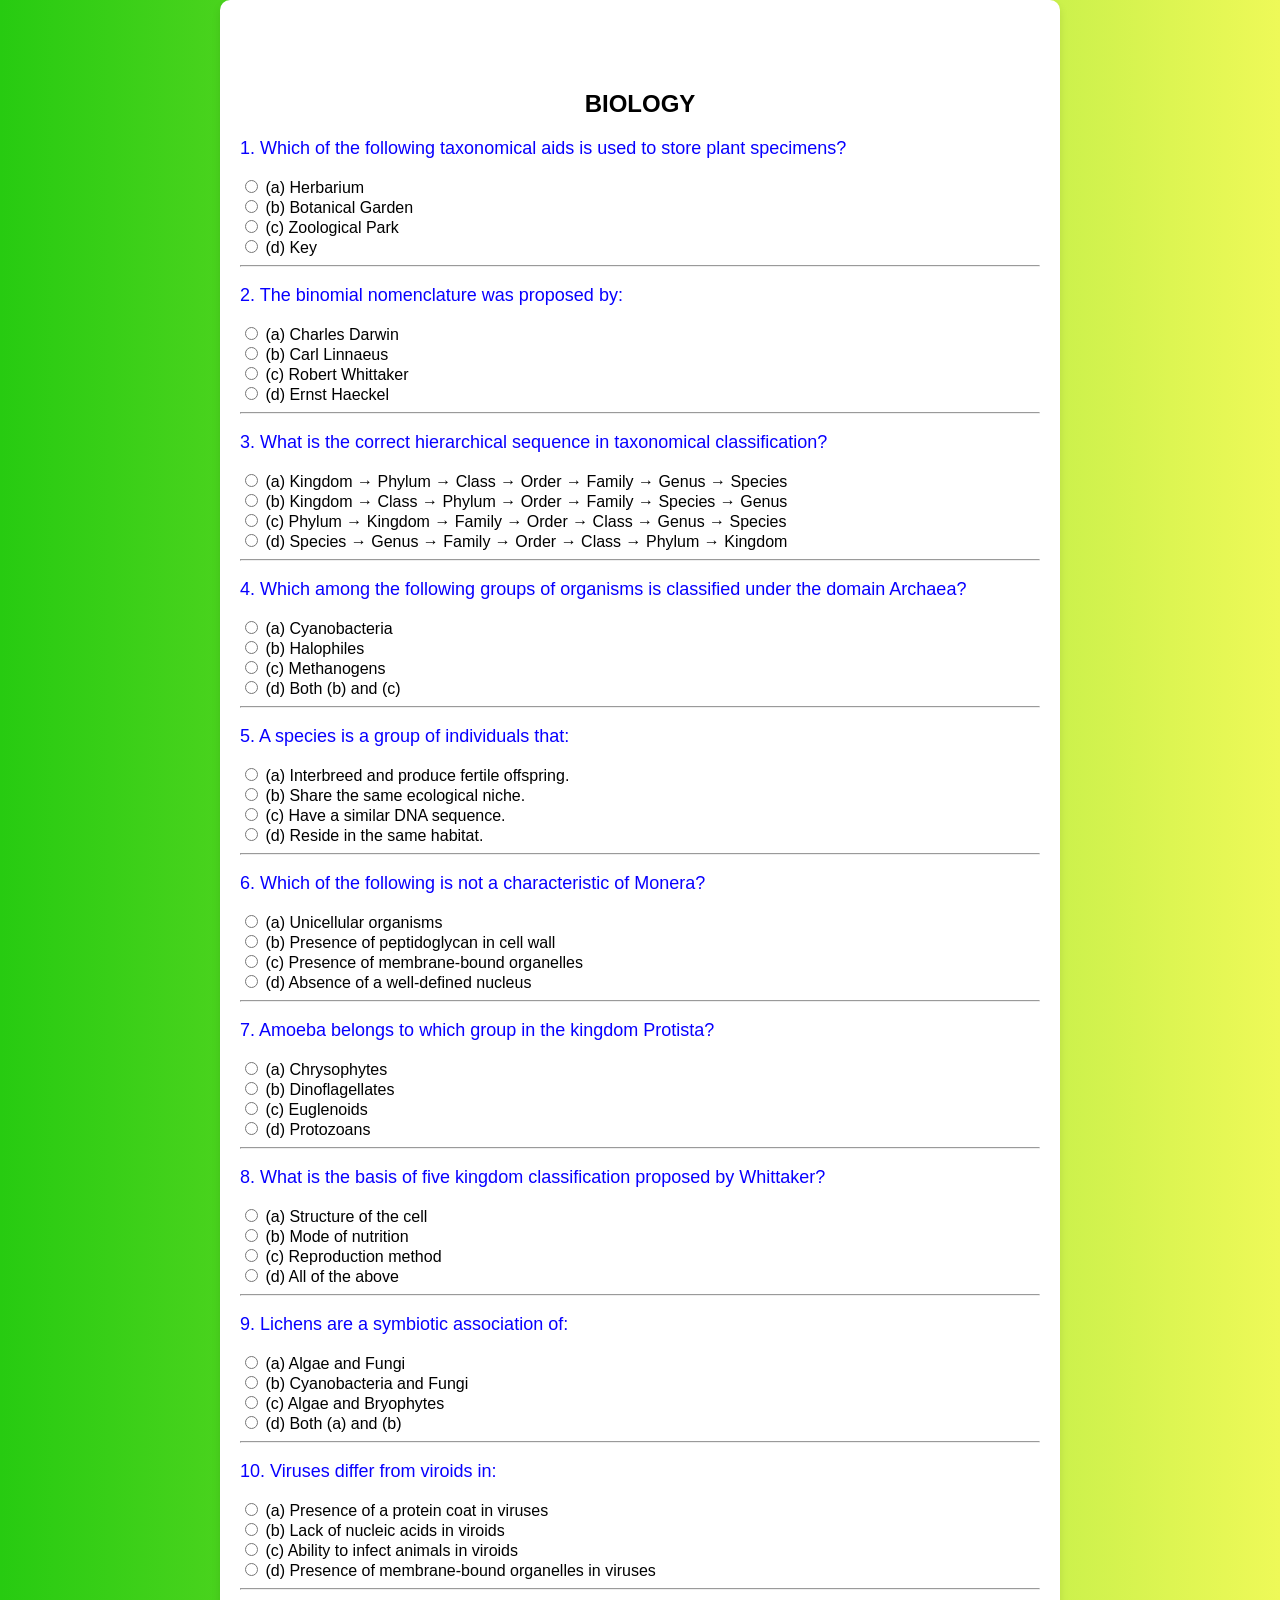
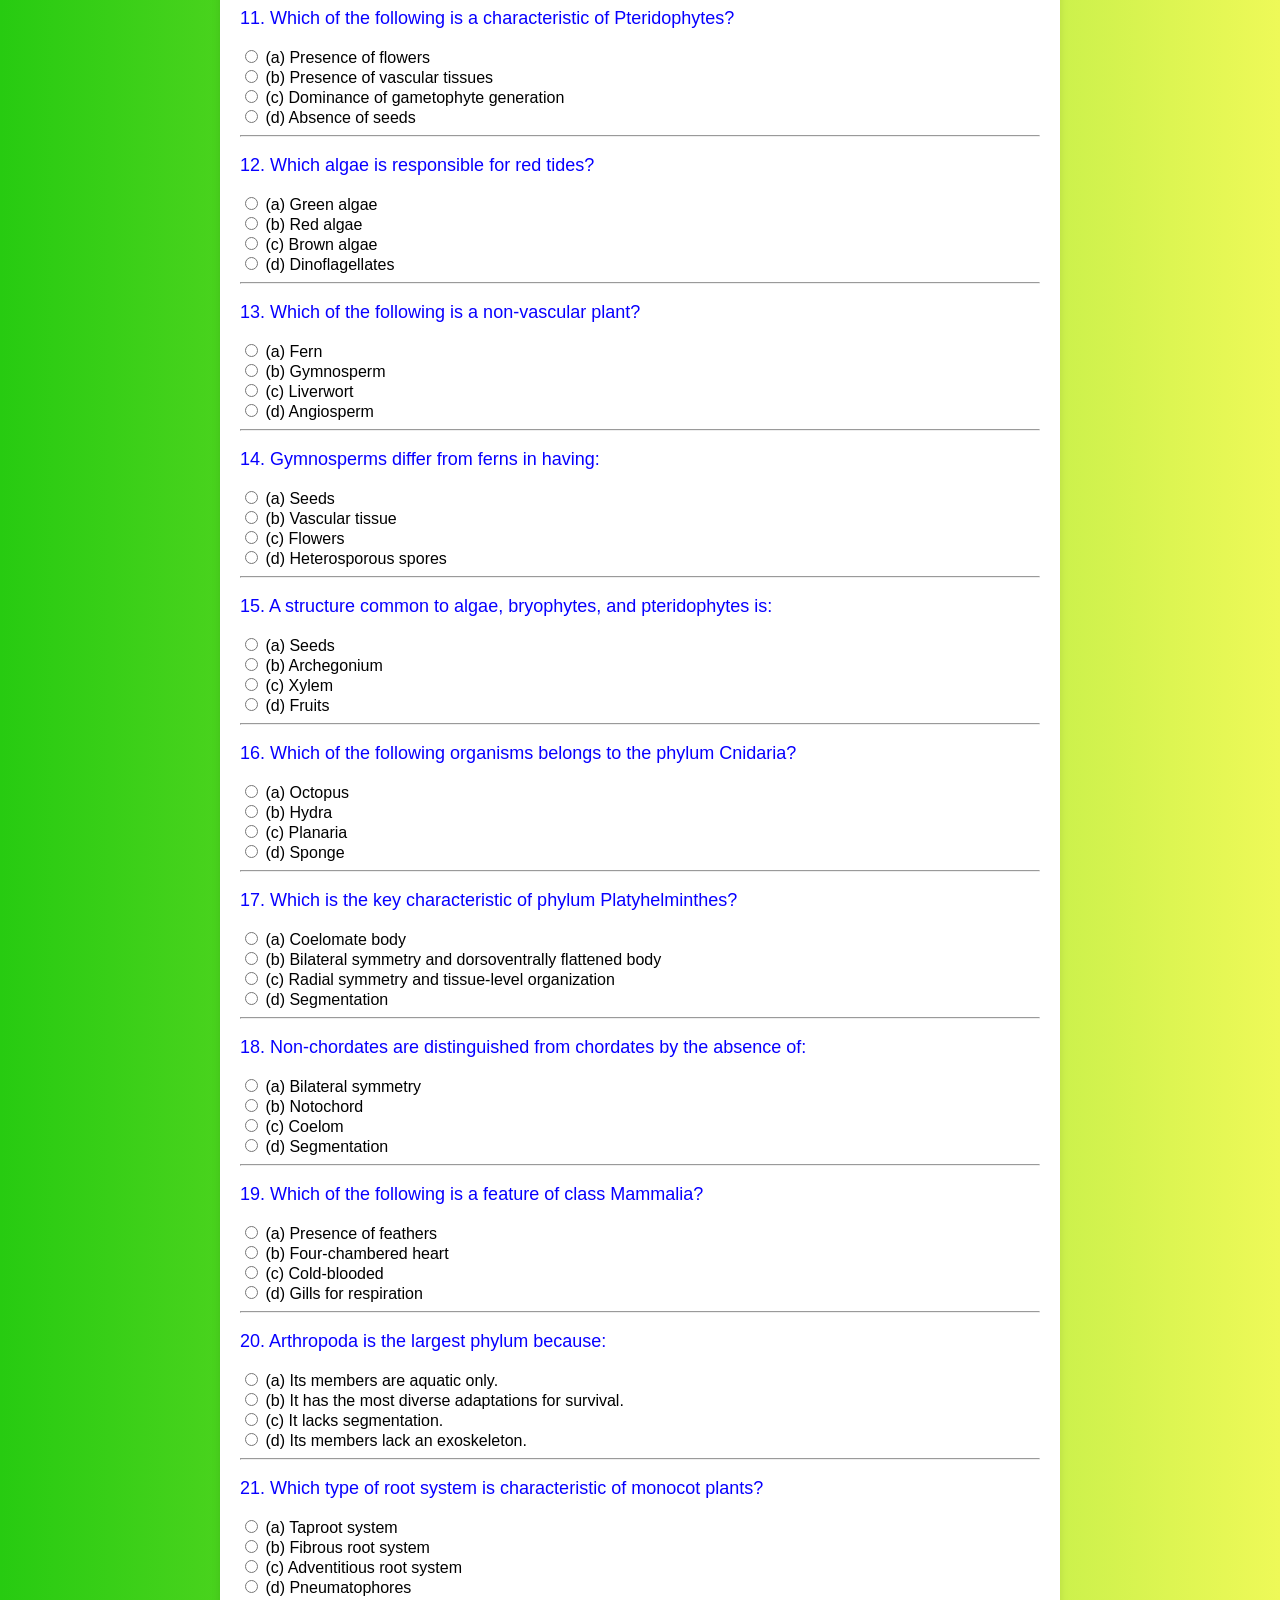
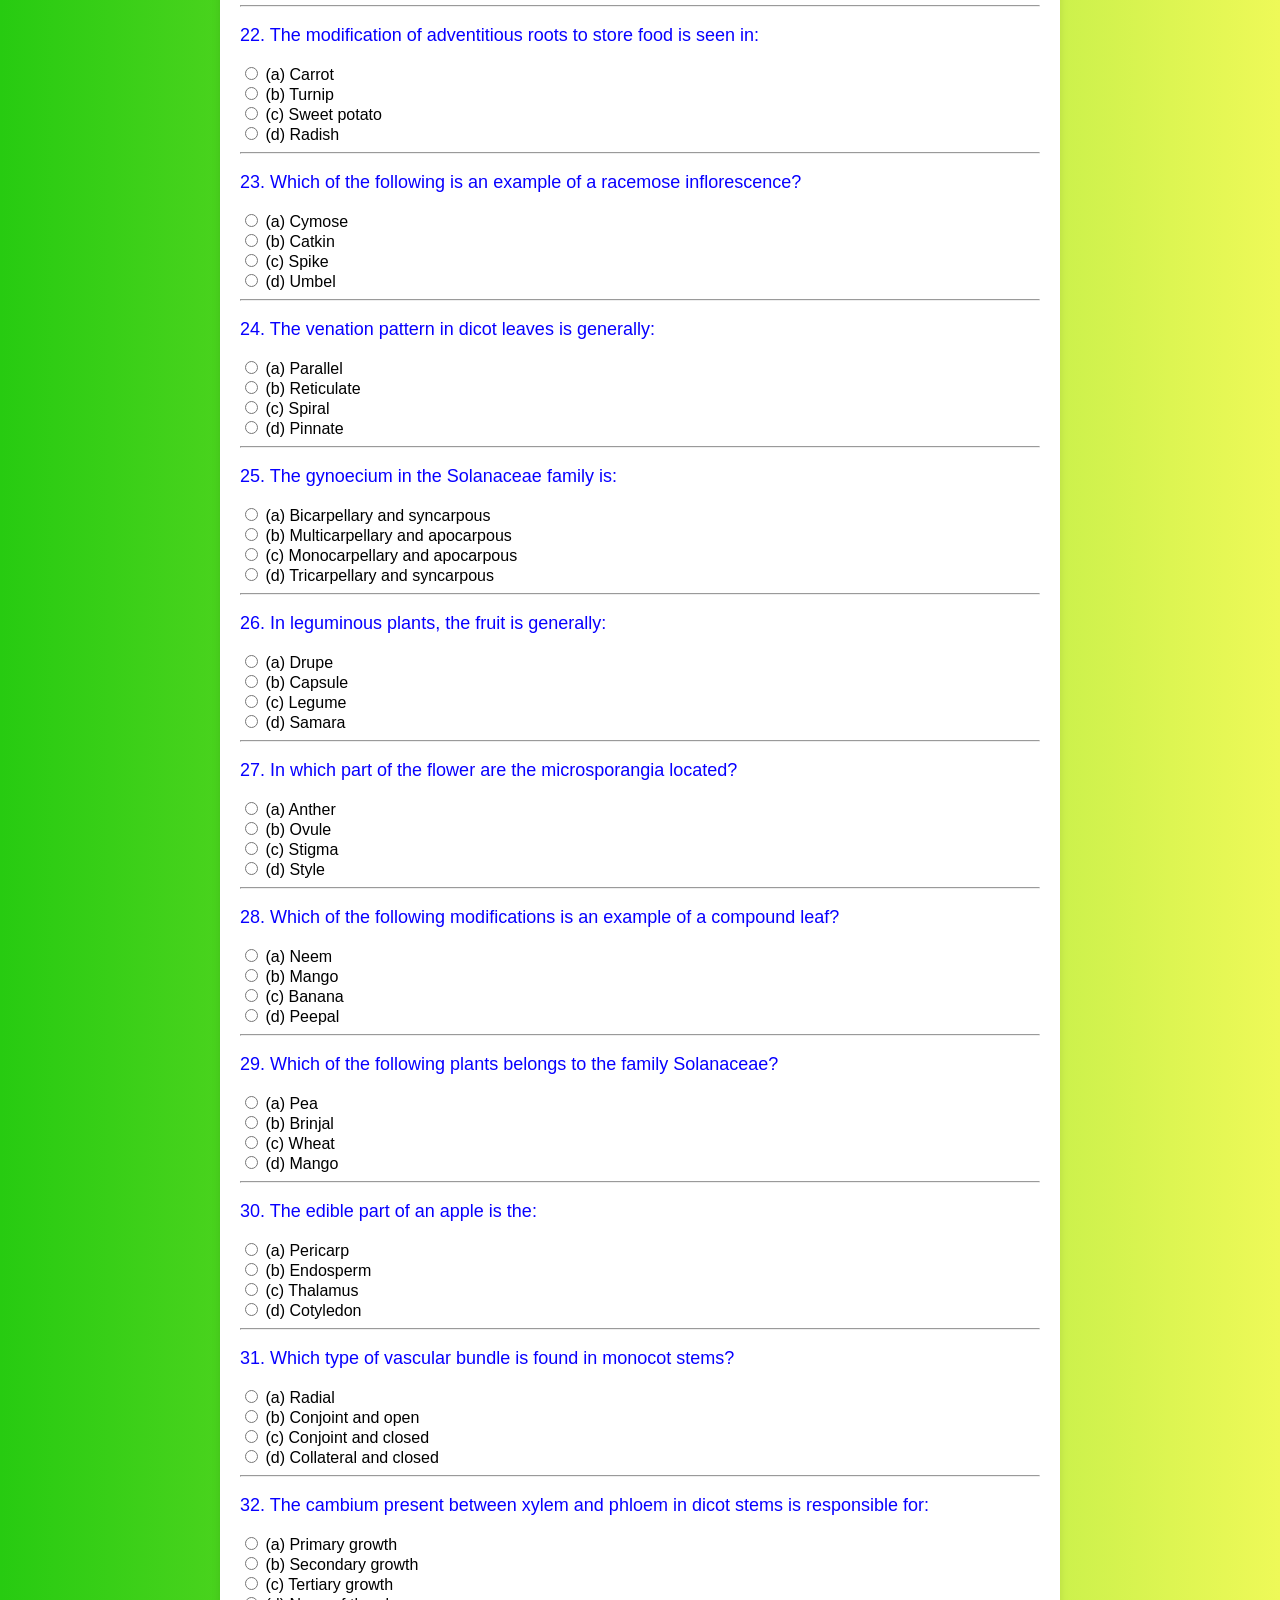
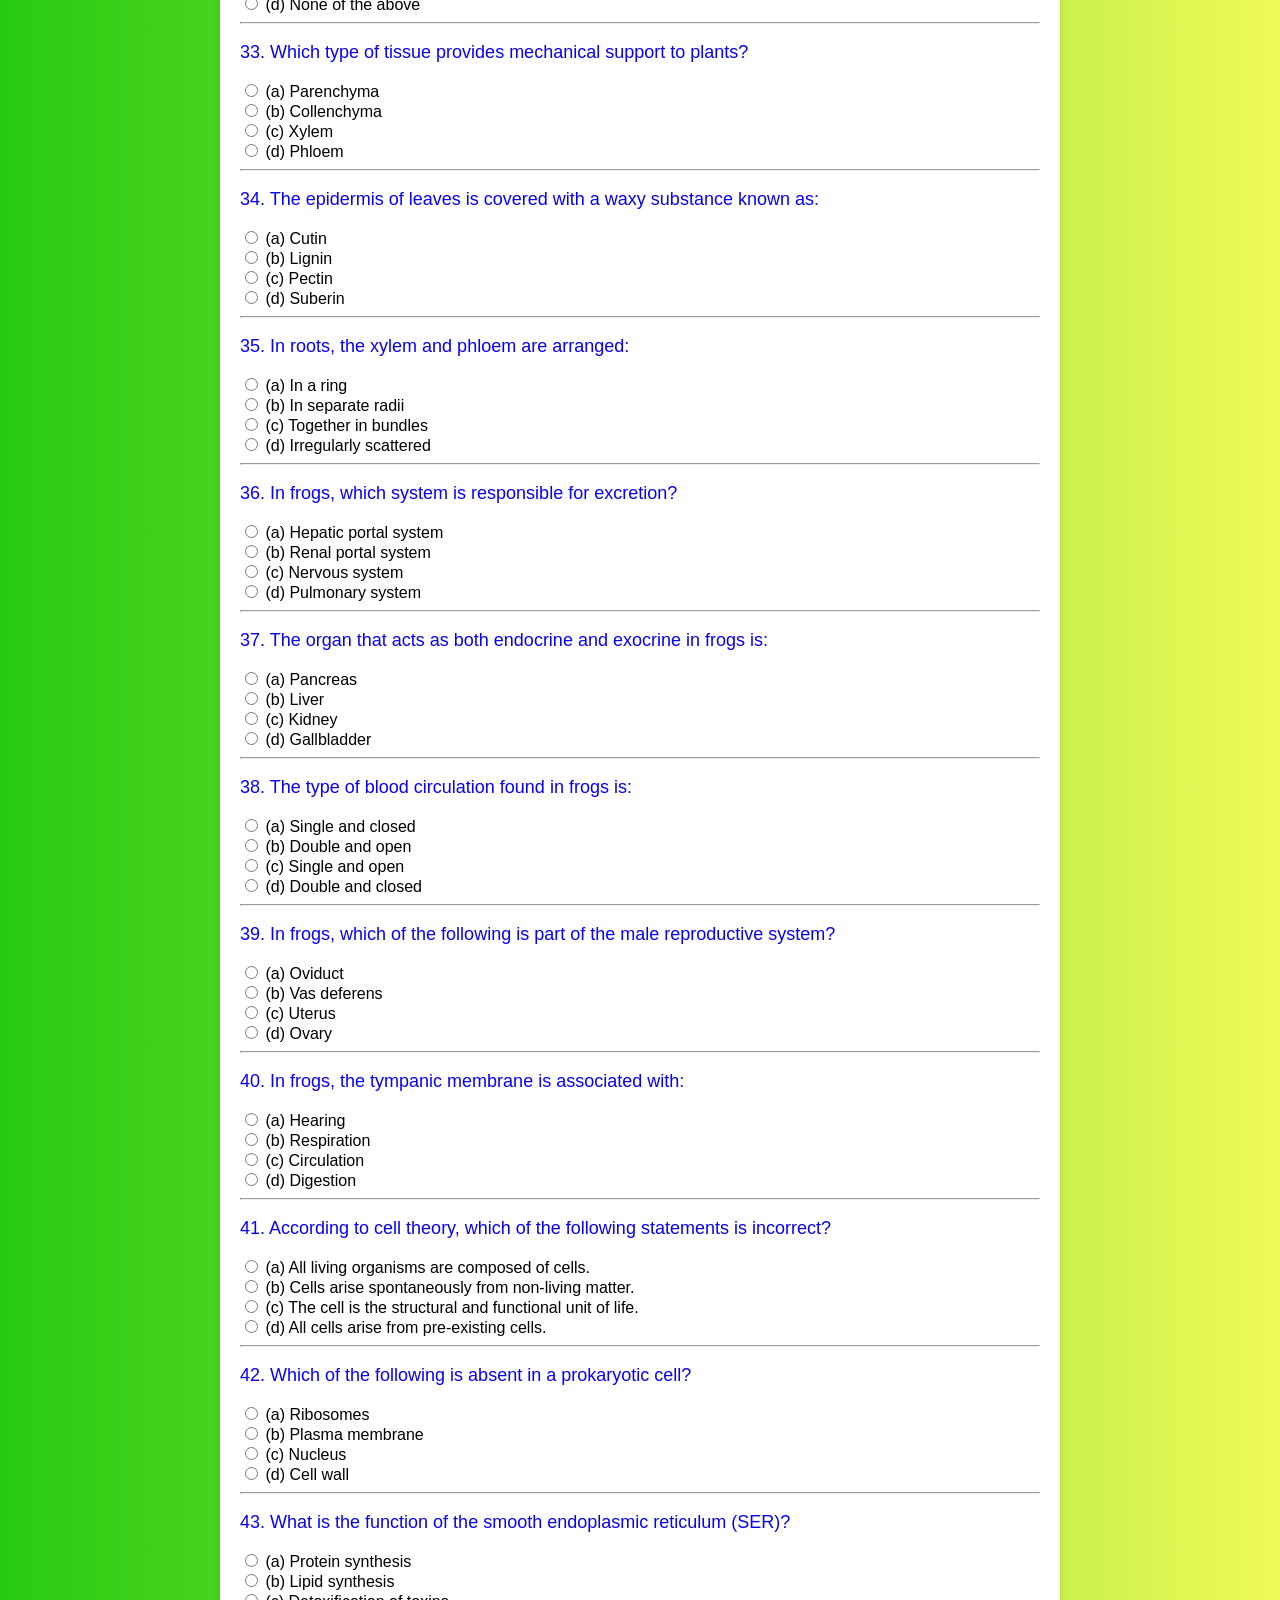
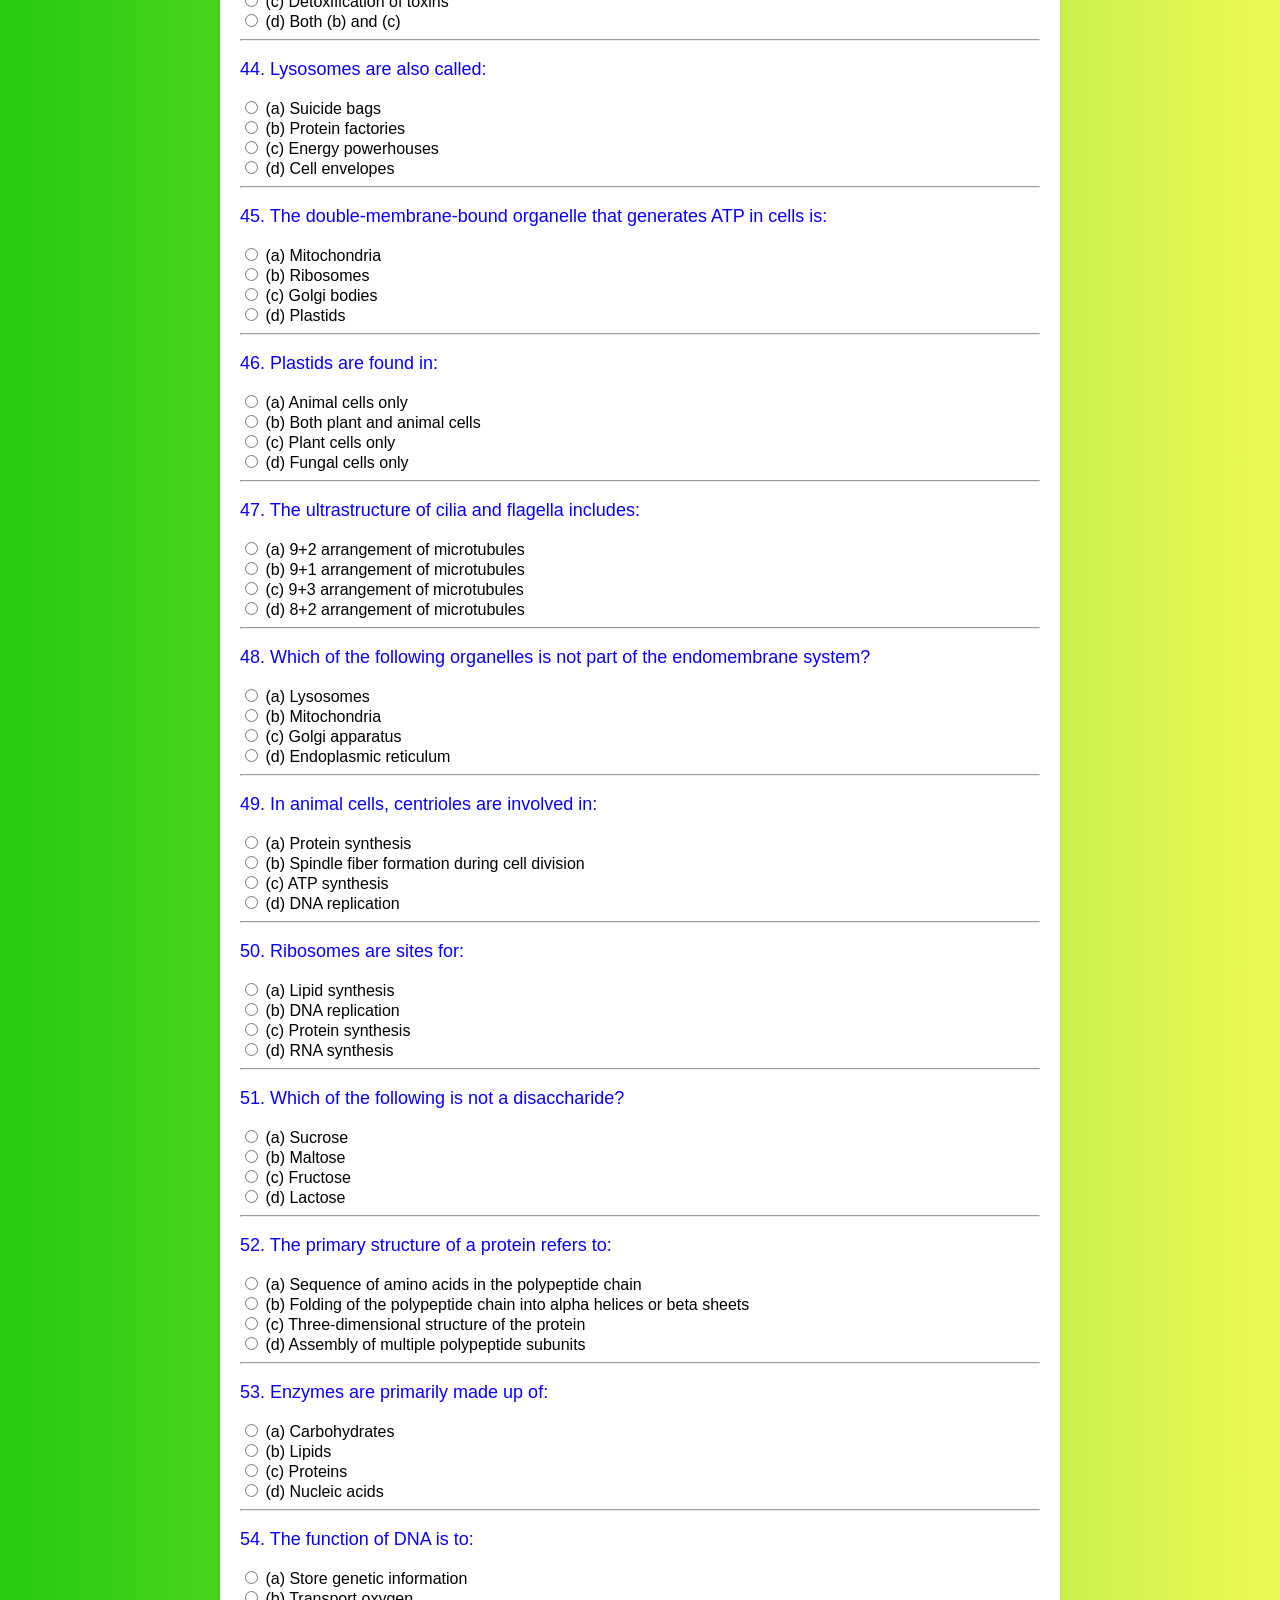
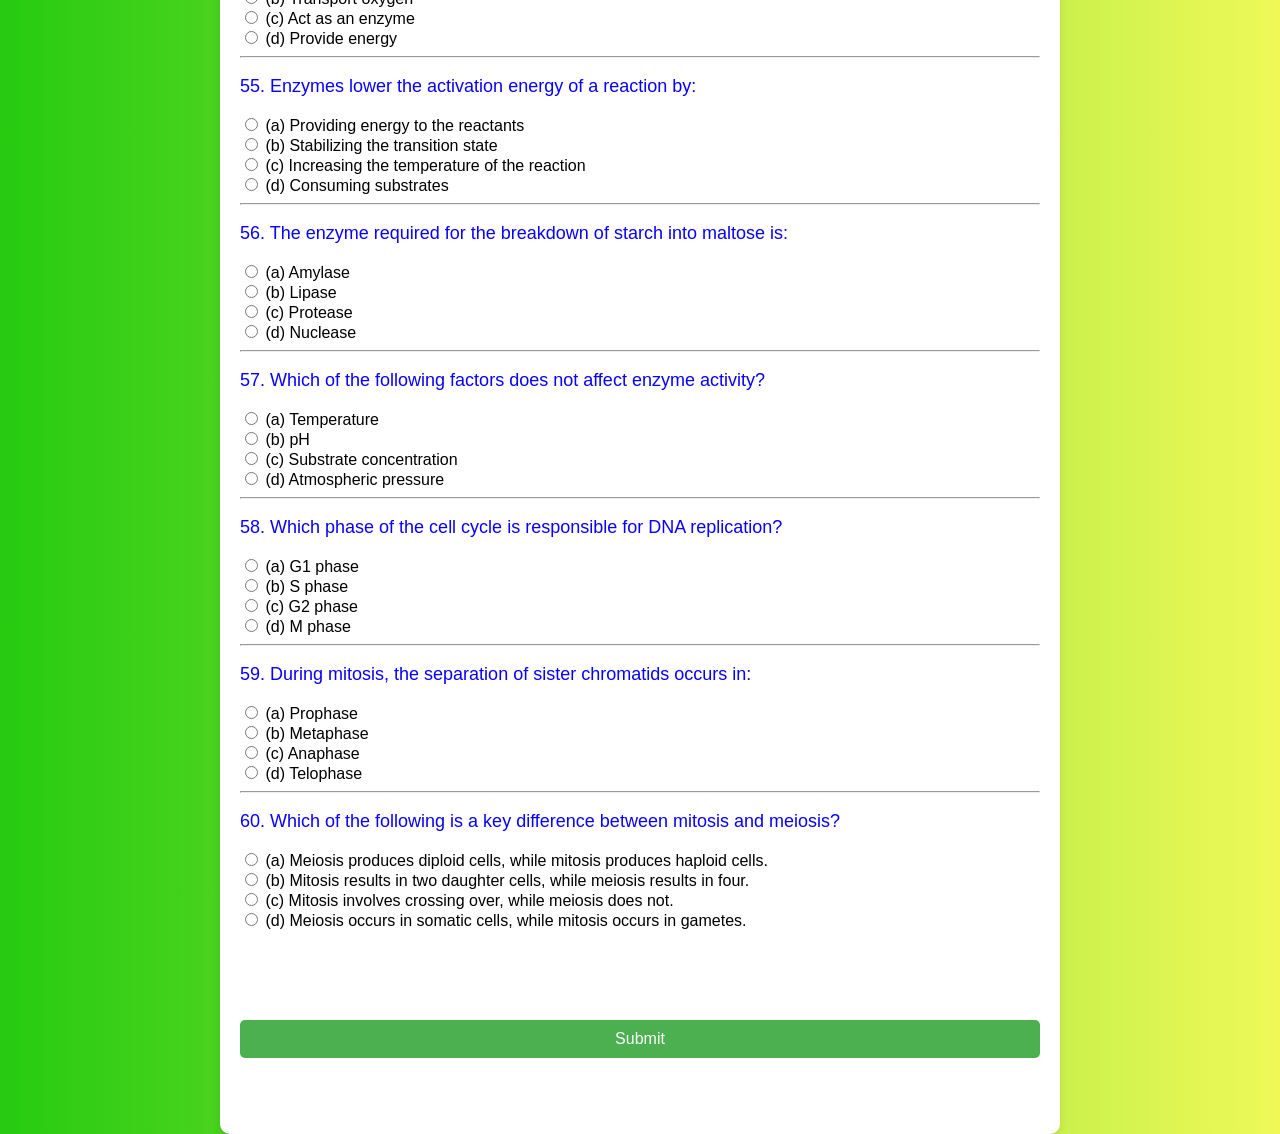
<file: bioind.html>
<!DOCTYPE html>
<html lang="en">

<head>
    <meta charset="UTF-8">
    <meta name="viewport" content="width=device-width, initial-scale=1.0">
    <title>Document</title>
    <link rel="stylesheet" href="biostyle.css">
</head>

<body>
    <header></header>

    <div class="quiz-container">

        <br><br><br>
        <h1>BIOLOGY</h1>

        <p>1. Which of the following taxonomical aids is used to store plant specimens?</p>
        <input type="radio" name="1" value="a"> (a) Herbarium <br>
        <input type="radio" name="1" value="b"> (b) Botanical Garden <br>
        <input type="radio" name="1" value="c"> (c) Zoological Park <br>
        <input type="radio" name="1" value="d"> (d) Key <br>


        <hr>
        <p>2. The binomial nomenclature was proposed by:</p>
        <input type="radio" name="2" value="a"> (a) Charles Darwin <br>
        <input type="radio" name="2" value="b"> (b) Carl Linnaeus <br>
        <input type="radio" name="2" value="c"> (c) Robert Whittaker <br>
        <input type="radio" name="2" value="d"> (d) Ernst Haeckel <br>

        <hr>
        <p>3. What is the correct hierarchical sequence in taxonomical classification?</p>
        <input type="radio" name="3" value="a"> (a) Kingdom → Phylum → Class → Order → Family → Genus → Species <br>
        <input type="radio" name="3" value="b"> (b) Kingdom → Class → Phylum → Order → Family → Species → Genus <br>
        <input type="radio" name="3" value="c"> (c) Phylum → Kingdom → Family → Order → Class → Genus → Species <br>
        <input type="radio" name="3" value="d"> (d) Species → Genus → Family → Order → Class → Phylum → Kingdom <br>

        <hr>
        <p>4. Which among the following groups of organisms is classified under the domain Archaea?</p>
        <input type="radio" name="4" value="a"> (a) Cyanobacteria <br>
        <input type="radio" name="4" value="b"> (b) Halophiles <br>
        <input type="radio" name="4" value="c"> (c) Methanogens <br>
        <input type="radio" name="4" value="d"> (d) Both (b) and (c) <br>

        <hr>
        <p>5. A species is a group of individuals that:</p>
        <input type="radio" name="5" value="a"> (a) Interbreed and produce fertile offspring. <br>
        <input type="radio" name="5" value="b"> (b) Share the same ecological niche. <br>
        <input type="radio" name="5" value="c"> (c) Have a similar DNA sequence. <br>
        <input type="radio" name="5" value="d"> (d) Reside in the same habitat. <br>


        <hr>
        <p>6. Which of the following is not a characteristic of Monera?</p>
        <input type="radio" name="6" value="a"> (a) Unicellular organisms <br>
        <input type="radio" name="6" value="b"> (b) Presence of peptidoglycan in cell wall <br>
        <input type="radio" name="6" value="c"> (c) Presence of membrane-bound organelles <br>
        <input type="radio" name="6" value="d"> (d) Absence of a well-defined nucleus <br>

        <hr>
        <p>7. Amoeba belongs to which group in the kingdom Protista?</p>
        <input type="radio" name="7" value="a"> (a) Chrysophytes <br>
        <input type="radio" name="7" value="b"> (b) Dinoflagellates <br>
        <input type="radio" name="7" value="c"> (c) Euglenoids <br>
        <input type="radio" name="7" value="d"> (d) Protozoans <br>

        <hr>
        <p>8. What is the basis of five kingdom classification proposed by Whittaker?</p>
        <input type="radio" name="8" value="a"> (a) Structure of the cell <br>
        <input type="radio" name="8" value="b"> (b) Mode of nutrition <br>
        <input type="radio" name="8" value="c"> (c) Reproduction method <br>
        <input type="radio" name="8" value="d"> (d) All of the above <br>

        <hr>
        <p>9. Lichens are a symbiotic association of:</p>
        <input type="radio" name="9" value="a"> (a) Algae and Fungi <br>
        <input type="radio" name="9" value="b"> (b) Cyanobacteria and Fungi <br>
        <input type="radio" name="9" value="c"> (c) Algae and Bryophytes <br>
        <input type="radio" name="9" value="d"> (d) Both (a) and (b) <br>

        <hr>
        <p>10. Viruses differ from viroids in:</p>
        <input type="radio" name="10" value="a"> (a) Presence of a protein coat in viruses <br>
        <input type="radio" name="10" value="b"> (b) Lack of nucleic acids in viroids <br>
        <input type="radio" name="10" value="c"> (c) Ability to infect animals in viroids <br>
        <input type="radio" name="10" value="d"> (d) Presence of membrane-bound organelles in viruses <br>


        <hr>
        <p>11. Which of the following is a characteristic of Pteridophytes?</p>
        <input type="radio" name="11" value="a"> (a) Presence of flowers <br>
        <input type="radio" name="11" value="b"> (b) Presence of vascular tissues <br>
        <input type="radio" name="11" value="c"> (c) Dominance of gametophyte generation <br>
        <input type="radio" name="11" value="d"> (d) Absence of seeds <br>

        <hr>
        <p>12. Which algae is responsible for red tides?</p>
        <input type="radio" name="12" value="a"> (a) Green algae <br>
        <input type="radio" name="12" value="b"> (b) Red algae <br>
        <input type="radio" name="12" value="c"> (c) Brown algae <br>
        <input type="radio" name="12" value="d"> (d) Dinoflagellates <br>

        <hr>
        <p>13. Which of the following is a non-vascular plant?</p>
        <input type="radio" name="13" value="a"> (a) Fern <br>
        <input type="radio" name="13" value="b"> (b) Gymnosperm <br>
        <input type="radio" name="13" value="c"> (c) Liverwort <br>
        <input type="radio" name="13" value="d"> (d) Angiosperm <br>

        <hr>
        <p>14. Gymnosperms differ from ferns in having:</p>
        <input type="radio" name="14" value="a"> (a) Seeds <br>
        <input type="radio" name="14" value="b"> (b) Vascular tissue <br>
        <input type="radio" name="14" value="c"> (c) Flowers <br>
        <input type="radio" name="14" value="d"> (d) Heterosporous spores <br>

        <hr>
        <p>15. A structure common to algae, bryophytes, and pteridophytes is:</p>
        <input type="radio" name="15" value="a"> (a) Seeds <br>
        <input type="radio" name="15" value="b"> (b) Archegonium <br>
        <input type="radio" name="15" value="c"> (c) Xylem <br>
        <input type="radio" name="15" value="d"> (d) Fruits <br>


        <hr>
        <p>16. Which of the following organisms belongs to the phylum Cnidaria?</p>
        <input type="radio" name="16" value="a"> (a) Octopus <br>
        <input type="radio" name="16" value="b"> (b) Hydra <br>
        <input type="radio" name="16" value="c"> (c) Planaria <br>
        <input type="radio" name="16" value="d"> (d) Sponge <br>

        <hr>
        <p>17. Which is the key characteristic of phylum Platyhelminthes?</p>
        <input type="radio" name="17" value="a"> (a) Coelomate body <br>
        <input type="radio" name="17" value="b"> (b) Bilateral symmetry and dorsoventrally flattened body <br>
        <input type="radio" name="17" value="c"> (c) Radial symmetry and tissue-level organization <br>
        <input type="radio" name="17" value="d"> (d) Segmentation <br>

        <hr>
        <p>18. Non-chordates are distinguished from chordates by the absence of:</p>
        <input type="radio" name="18" value="a"> (a) Bilateral symmetry <br>
        <input type="radio" name="18" value="b"> (b) Notochord <br>
        <input type="radio" name="18" value="c"> (c) Coelom <br>
        <input type="radio" name="18" value="d"> (d) Segmentation <br>

        <hr>
        <p>19. Which of the following is a feature of class Mammalia?</p>
        <input type="radio" name="19" value="a"> (a) Presence of feathers <br>
        <input type="radio" name="19" value="b"> (b) Four-chambered heart <br>
        <input type="radio" name="19" value="c"> (c) Cold-blooded <br>
        <input type="radio" name="19" value="d"> (d) Gills for respiration <br>

        <hr>
        <p>20. Arthropoda is the largest phylum because:</p>
        <input type="radio" name="20" value="a"> (a) Its members are aquatic only. <br>
        <input type="radio" name="20" value="b"> (b) It has the most diverse adaptations for survival. <br>
        <input type="radio" name="20" value="c"> (c) It lacks segmentation. <br>
        <input type="radio" name="20" value="d"> (d) Its members lack an exoskeleton. <br>



        <hr>
        <p>21. Which type of root system is characteristic of monocot plants?</p>
        <input type="radio" name="21" value="a"> (a) Taproot system <br>
        <input type="radio" name="21" value="b"> (b) Fibrous root system <br>
        <input type="radio" name="21" value="c"> (c) Adventitious root system <br>
        <input type="radio" name="21" value="d"> (d) Pneumatophores <br>


        <hr>
        <p>22. The modification of adventitious roots to store food is seen in:</p>
        <input type="radio" name="22" value="a"> (a) Carrot <br>
        <input type="radio" name="22" value="b"> (b) Turnip <br>
        <input type="radio" name="22" value="c"> (c) Sweet potato <br>
        <input type="radio" name="22" value="d"> (d) Radish <br>


        <hr>
        <p>23. Which of the following is an example of a racemose inflorescence?</p>
        <input type="radio" name="23" value="a"> (a) Cymose <br>
        <input type="radio" name="23" value="b"> (b) Catkin <br>
        <input type="radio" name="23" value="c"> (c) Spike <br>
        <input type="radio" name="23" value="d"> (d) Umbel <br>


        <hr>
        <p>24. The venation pattern in dicot leaves is generally:</p>
        <input type="radio" name="24" value="a"> (a) Parallel <br>
        <input type="radio" name="24" value="b"> (b) Reticulate <br>
        <input type="radio" name="24" value="c"> (c) Spiral <br>
        <input type="radio" name="24" value="d"> (d) Pinnate <br>


        <hr>
        <p>25. The gynoecium in the Solanaceae family is:</p>
        <input type="radio" name="25" value="a"> (a) Bicarpellary and syncarpous <br>
        <input type="radio" name="25" value="b"> (b) Multicarpellary and apocarpous <br>
        <input type="radio" name="25" value="c"> (c) Monocarpellary and apocarpous <br>
        <input type="radio" name="25" value="d"> (d) Tricarpellary and syncarpous <br>


        <hr>
        <p>26. In leguminous plants, the fruit is generally:</p>
        <input type="radio" name="26" value="a"> (a) Drupe <br>
        <input type="radio" name="26" value="b"> (b) Capsule <br>
        <input type="radio" name="26" value="c"> (c) Legume <br>
        <input type="radio" name="26" value="d"> (d) Samara <br>


        <hr>
        <p>27. In which part of the flower are the microsporangia located?</p>
        <input type="radio" name="27" value="a"> (a) Anther <br>
        <input type="radio" name="27" value="b"> (b) Ovule <br>
        <input type="radio" name="27" value="c"> (c) Stigma <br>
        <input type="radio" name="27" value="d"> (d) Style <br>


        <hr>
        <p>28. Which of the following modifications is an example of a compound leaf?</p>
        <input type="radio" name="28" value="a"> (a) Neem <br>
        <input type="radio" name="28" value="b"> (b) Mango <br>
        <input type="radio" name="28" value="c"> (c) Banana <br>
        <input type="radio" name="28" value="d"> (d) Peepal <br>


        <hr>
        <p>29. Which of the following plants belongs to the family Solanaceae?</p>
        <input type="radio" name="29" value="a"> (a) Pea <br>
        <input type="radio" name="29" value="b"> (b) Brinjal <br>
        <input type="radio" name="29" value="c"> (c) Wheat <br>
        <input type="radio" name="29" value="d"> (d) Mango <br>


        <hr>
        <p>30. The edible part of an apple is the:</p>
        <input type="radio" name="30" value="a"> (a) Pericarp <br>
        <input type="radio" name="30" value="b"> (b) Endosperm <br>
        <input type="radio" name="30" value="c"> (c) Thalamus <br>
        <input type="radio" name="30" value="d"> (d) Cotyledon <br>



        <hr>
        <p>31. Which type of vascular bundle is found in monocot stems?</p>
        <input type="radio" name="31" value="a"> (a) Radial <br>
        <input type="radio" name="31" value="b"> (b) Conjoint and open <br>
        <input type="radio" name="31" value="c"> (c) Conjoint and closed <br>
        <input type="radio" name="31" value="d"> (d) Collateral and closed <br>


        <hr>
        <p>32. The cambium present between xylem and phloem in dicot stems is responsible for:</p>
        <input type="radio" name="32" value="a"> (a) Primary growth <br>
        <input type="radio" name="32" value="b"> (b) Secondary growth <br>
        <input type="radio" name="32" value="c"> (c) Tertiary growth <br>
        <input type="radio" name="32" value="d"> (d) None of the above <br>


        <hr>
        <p>33. Which type of tissue provides mechanical support to plants?</p>
        <input type="radio" name="33" value="a"> (a) Parenchyma <br>
        <input type="radio" name="33" value="b"> (b) Collenchyma <br>
        <input type="radio" name="33" value="c"> (c) Xylem <br>
        <input type="radio" name="33" value="d"> (d) Phloem <br>


        <hr>
        <p>34. The epidermis of leaves is covered with a waxy substance known as:</p>
        <input type="radio" name="34" value="a"> (a) Cutin <br>
        <input type="radio" name="34" value="b"> (b) Lignin <br>
        <input type="radio" name="34" value="c"> (c) Pectin <br>
        <input type="radio" name="34" value="d"> (d) Suberin <br>


        <hr>
        <p>35. In roots, the xylem and phloem are arranged:</p>
        <input type="radio" name="35" value="a"> (a) In a ring <br>
        <input type="radio" name="35" value="b"> (b) In separate radii <br>
        <input type="radio" name="35" value="c"> (c) Together in bundles <br>
        <input type="radio" name="35" value="d"> (d) Irregularly scattered <br>



        <hr>
        <p>36. In frogs, which system is responsible for excretion?</p>
        <input type="radio" name="36" value="a"> (a) Hepatic portal system <br>
        <input type="radio" name="36" value="b"> (b) Renal portal system <br>
        <input type="radio" name="36" value="c"> (c) Nervous system <br>
        <input type="radio" name="36" value="d"> (d) Pulmonary system <br>


        <hr>
        <p>37. The organ that acts as both endocrine and exocrine in frogs is:</p>
        <input type="radio" name="37" value="a"> (a) Pancreas <br>
        <input type="radio" name="37" value="b"> (b) Liver <br>
        <input type="radio" name="37" value="c"> (c) Kidney <br>
        <input type="radio" name="37" value="d"> (d) Gallbladder <br>


        <hr>
        <p>38. The type of blood circulation found in frogs is:</p>
        <input type="radio" name="38" value="a"> (a) Single and closed <br>
        <input type="radio" name="38" value="b"> (b) Double and open <br>
        <input type="radio" name="38" value="c"> (c) Single and open <br>
        <input type="radio" name="38" value="d"> (d) Double and closed <br>


        <hr>
        <p>39. In frogs, which of the following is part of the male reproductive system?</p>
        <input type="radio" name="39" value="a"> (a) Oviduct <br>
        <input type="radio" name="39" value="b"> (b) Vas deferens <br>
        <input type="radio" name="39" value="c"> (c) Uterus <br>
        <input type="radio" name="39" value="d"> (d) Ovary <br>


        <hr>
        <p>40. In frogs, the tympanic membrane is associated with:</p>
        <input type="radio" name="40" value="a"> (a) Hearing <br>
        <input type="radio" name="40" value="b"> (b) Respiration <br>
        <input type="radio" name="40" value="c"> (c) Circulation <br>
        <input type="radio" name="40" value="d"> (d) Digestion <br>



        <hr>
        <p>41. According to cell theory, which of the following statements is incorrect?</p>
        <input type="radio" name="41" value="a"> (a) All living organisms are composed of cells. <br>
        <input type="radio" name="41" value="b"> (b) Cells arise spontaneously from non-living matter. <br>
        <input type="radio" name="41" value="c"> (c) The cell is the structural and functional unit of life. <br>
        <input type="radio" name="41" value="d"> (d) All cells arise from pre-existing cells. <br>


        <hr>
        <p>42. Which of the following is absent in a prokaryotic cell?</p>
        <input type="radio" name="42" value="a"> (a) Ribosomes <br>
        <input type="radio" name="42" value="b"> (b) Plasma membrane <br>
        <input type="radio" name="42" value="c"> (c) Nucleus <br>
        <input type="radio" name="42" value="d"> (d) Cell wall <br>


        <hr>
        <p>43. What is the function of the smooth endoplasmic reticulum (SER)?</p>
        <input type="radio" name="43" value="a"> (a) Protein synthesis <br>
        <input type="radio" name="43" value="b"> (b) Lipid synthesis <br>
        <input type="radio" name="43" value="c"> (c) Detoxification of toxins <br>
        <input type="radio" name="43" value="d"> (d) Both (b) and (c) <br>


        <hr>
        <p>44. Lysosomes are also called:</p>
        <input type="radio" name="44" value="a"> (a) Suicide bags <br>
        <input type="radio" name="44" value="b"> (b) Protein factories <br>
        <input type="radio" name="44" value="c"> (c) Energy powerhouses <br>
        <input type="radio" name="44" value="d"> (d) Cell envelopes <br>


        <hr>
        <p>45. The double-membrane-bound organelle that generates ATP in cells is:</p>
        <input type="radio" name="45" value="a"> (a) Mitochondria <br>
        <input type="radio" name="45" value="b"> (b) Ribosomes <br>
        <input type="radio" name="45" value="c"> (c) Golgi bodies <br>
        <input type="radio" name="45" value="d"> (d) Plastids <br>


        <hr>
        <p>46. Plastids are found in:</p>
        <input type="radio" name="46" value="a"> (a) Animal cells only <br>
        <input type="radio" name="46" value="b"> (b) Both plant and animal cells <br>
        <input type="radio" name="46" value="c"> (c) Plant cells only <br>
        <input type="radio" name="46" value="d"> (d) Fungal cells only <br>


        <hr>
        <p>47. The ultrastructure of cilia and flagella includes:</p>
        <input type="radio" name="47" value="a"> (a) 9+2 arrangement of microtubules <br>
        <input type="radio" name="47" value="b"> (b) 9+1 arrangement of microtubules <br>
        <input type="radio" name="47" value="c"> (c) 9+3 arrangement of microtubules <br>
        <input type="radio" name="47" value="d"> (d) 8+2 arrangement of microtubules <br>


        <hr>
        <p>48. Which of the following organelles is not part of the endomembrane system?</p>
        <input type="radio" name="48" value="a"> (a) Lysosomes <br>
        <input type="radio" name="48" value="b"> (b) Mitochondria <br>
        <input type="radio" name="48" value="c"> (c) Golgi apparatus <br>
        <input type="radio" name="48" value="d"> (d) Endoplasmic reticulum <br>


        <hr>
        <p>49. In animal cells, centrioles are involved in:</p>
        <input type="radio" name="49" value="a"> (a) Protein synthesis <br>
        <input type="radio" name="49" value="b"> (b) Spindle fiber formation during cell division <br>
        <input type="radio" name="49" value="c"> (c) ATP synthesis <br>
        <input type="radio" name="49" value="d"> (d) DNA replication <br>


        <hr>
        <p>50. Ribosomes are sites for:</p>
        <input type="radio" name="50" value="a"> (a) Lipid synthesis <br>
        <input type="radio" name="50" value="b"> (b) DNA replication <br>
        <input type="radio" name="50" value="c"> (c) Protein synthesis <br>
        <input type="radio" name="50" value="d"> (d) RNA synthesis <br>



        <hr>
        <p>51. Which of the following is not a disaccharide?</p>
        <input type="radio" name="51" value="a"> (a) Sucrose <br>
        <input type="radio" name="51" value="b"> (b) Maltose <br>
        <input type="radio" name="51" value="c"> (c) Fructose <br>
        <input type="radio" name="51" value="d"> (d) Lactose <br>


        <hr>
        <p>52. The primary structure of a protein refers to:</p>
        <input type="radio" name="52" value="a"> (a) Sequence of amino acids in the polypeptide chain <br>
        <input type="radio" name="52" value="b"> (b) Folding of the polypeptide chain into alpha helices or beta sheets
        <br>
        <input type="radio" name="52" value="c"> (c) Three-dimensional structure of the protein <br>
        <input type="radio" name="52" value="d"> (d) Assembly of multiple polypeptide subunits <br>


        <hr>
        <p>53. Enzymes are primarily made up of:</p>
        <input type="radio" name="53" value="a"> (a) Carbohydrates <br>
        <input type="radio" name="53" value="b"> (b) Lipids <br>
        <input type="radio" name="53" value="c"> (c) Proteins <br>
        <input type="radio" name="53" value="d"> (d) Nucleic acids <br>


        <hr>
        <p>54. The function of DNA is to:</p>
        <input type="radio" name="54" value="a"> (a) Store genetic information <br>
        <input type="radio" name="54" value="b"> (b) Transport oxygen <br>
        <input type="radio" name="54" value="c"> (c) Act as an enzyme <br>
        <input type="radio" name="54" value="d"> (d) Provide energy <br>


        <hr>
        <p>55. Enzymes lower the activation energy of a reaction by:</p>
        <input type="radio" name="55" value="a"> (a) Providing energy to the reactants <br>
        <input type="radio" name="55" value="b"> (b) Stabilizing the transition state <br>
        <input type="radio" name="55" value="c"> (c) Increasing the temperature of the reaction <br>
        <input type="radio" name="55" value="d"> (d) Consuming substrates <br>


        <hr>
        <p>56. The enzyme required for the breakdown of starch into maltose is:</p>
        <input type="radio" name="56" value="a"> (a) Amylase <br>
        <input type="radio" name="56" value="b"> (b) Lipase <br>
        <input type="radio" name="56" value="c"> (c) Protease <br>
        <input type="radio" name="56" value="d"> (d) Nuclease <br>


        <hr>
        <p>57. Which of the following factors does not affect enzyme activity?</p>
        <input type="radio" name="57" value="a"> (a) Temperature <br>
        <input type="radio" name="57" value="b"> (b) pH <br>
        <input type="radio" name="57" value="c"> (c) Substrate concentration <br>
        <input type="radio" name="57" value="d"> (d) Atmospheric pressure <br>



        <hr>
        <p>58. Which phase of the cell cycle is responsible for DNA replication?</p>
        <input type="radio" name="58" value="a"> (a) G1 phase <br>
        <input type="radio" name="58" value="b"> (b) S phase <br>
        <input type="radio" name="58" value="c"> (c) G2 phase <br>
        <input type="radio" name="58" value="d"> (d) M phase <br>


        <hr>
        <p>59. During mitosis, the separation of sister chromatids occurs in:</p>
        <input type="radio" name="59" value="a"> (a) Prophase <br>
        <input type="radio" name="59" value="b"> (b) Metaphase <br>
        <input type="radio" name="59" value="c"> (c) Anaphase <br>
        <input type="radio" name="59" value="d"> (d) Telophase <br>


        <hr>
        <p>60. Which of the following is a key difference between mitosis and meiosis?</p>
        <input type="radio" name="60" value="a"> (a) Meiosis produces diploid cells, while mitosis produces haploid
        cells. <br>
        <input type="radio" name="60" value="b"> (b) Mitosis results in two daughter cells, while meiosis results in
        four. <br>
        <input type="radio" name="60" value="c"> (c) Mitosis involves crossing over, while meiosis does not. <br>
        <input type="radio" name="60" value="d"> (d) Meiosis occurs in somatic cells, while mitosis occurs in gametes.
        <br>

        <br><br><br><br><br>

        <button type="button" onclick="checkAnswers()">Submit</button>
        <div id="result"></div>

        <br><br>
    </div>

    <script src="bio.js"></script>
</body>

</html>
</file>
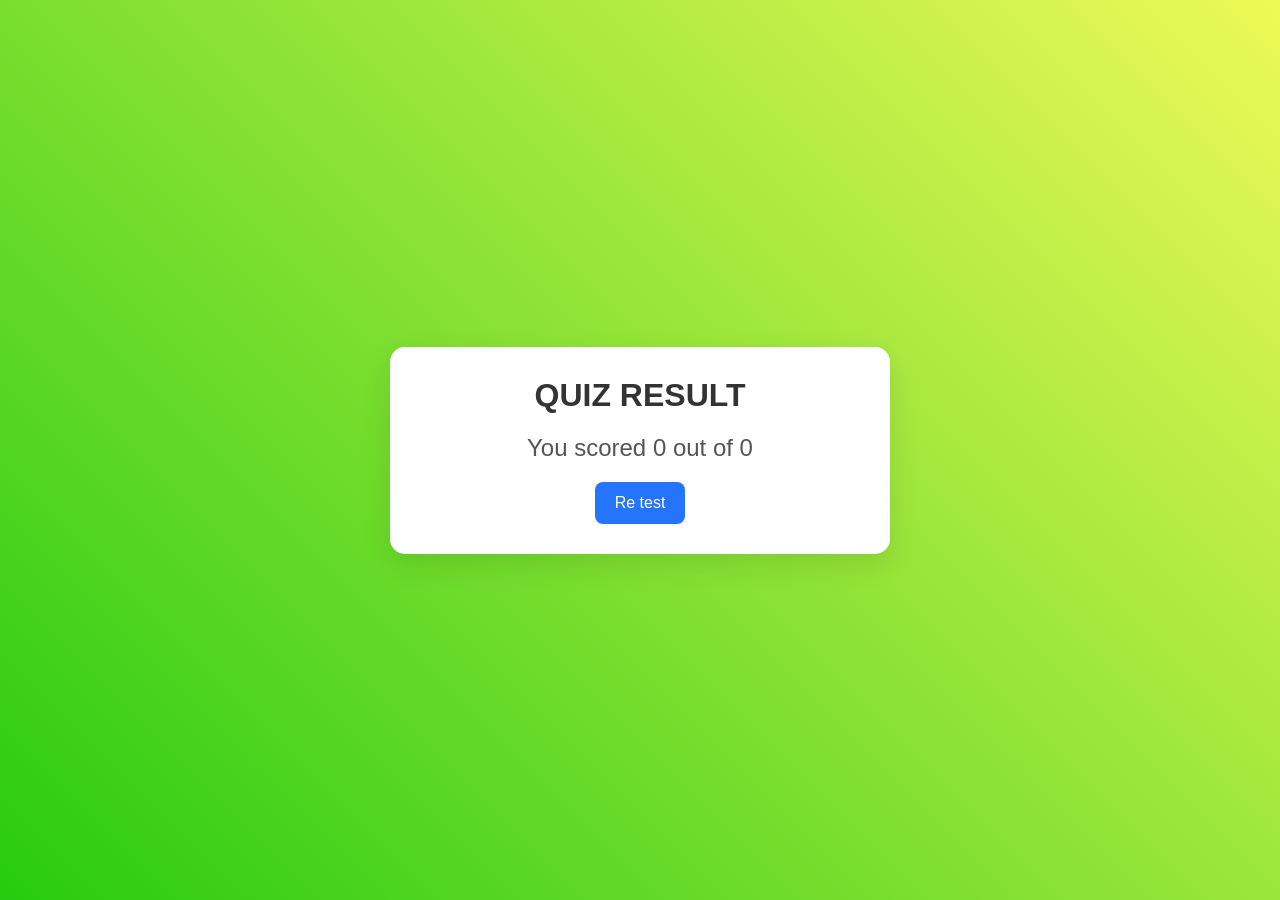
<file: bioresult.html>
<!DOCTYPE html>
<html lang="en">

<head>
    <meta charset="UTF-8">
    <meta name="viewport" content="width=device-width, initial-scale=1.0">
    <title>Quiz Result</title>
    <link rel="stylesheet" href="rs.css">
</head>

<body>
    <div class="result-container">
        <div class="result-card">
            <h1 class="result-title">Quiz Result</h1>
            <p id="result" class="result-text"></p>
            <button class="retry-button" onclick="goBack()">Re test</button>
        </div>
    </div>

    <script>
        // Get query parameters from the URL
        const urlParams = new URLSearchParams(window.location.search);
        const score = urlParams.get('score');
        const total = urlParams.get('total');

        // Display the result
        document.getElementById('result').innerText = `You scored ${score * 4} out of ${total * 4}`;

        // Go back to the quiz page
        function goBack() {
            window.location.href = 'bioind.html';
        }
    </script>
</body>

</html>
</file>
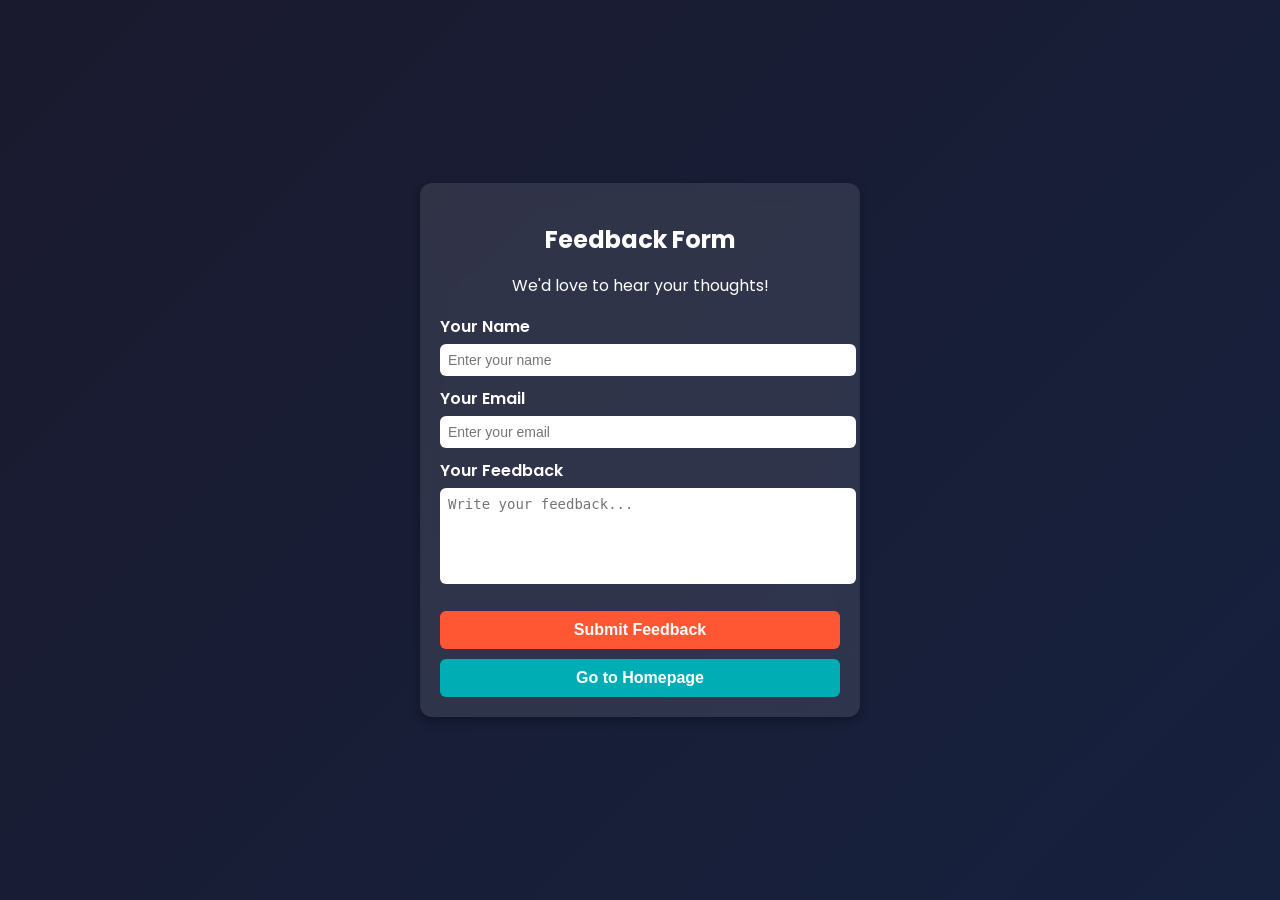
<file: feedback.html>
<!DOCTYPE html>
<html lang="en">

<head>
  <meta charset="UTF-8">
  <meta name="viewport" content="width=device-width, initial-scale=1.0">
  <title>Feedback Form - SMARTPrep</title>
  <style>
    /* Google Font */
    @import url('https://fonts.googleapis.com/css2?family=Poppins:wght@300;400;600&display=swap');

    body {
      font-family: 'Poppins', sans-serif;
      background: linear-gradient(135deg, #1a1a2e, #16213e);
      color: #fff;
      display: flex;
      justify-content: center;
      align-items: center;
      height: 100vh;
      margin: 0;
    }

    .container {
      background: rgba(255, 255, 255, 0.1);
      backdrop-filter: blur(10px);
      padding: 20px;
      border-radius: 12px;
      box-shadow: 0 4px 10px rgba(0, 0, 0, 0.3);
      width: 400px;
      text-align: center;
    }

    h2 {
      margin-bottom: 10px;
    }

    .input-group {
      margin: 10px 0;
      text-align: left;
    }

    label {
      display: block;
      font-weight: 600;
      margin-bottom: 5px;
    }

    input,
    textarea {
      width: 100%;
      padding: 8px;
      border-radius: 6px;
      border: none;
      outline: none;
      font-size: 14px;
      color: #333;
    }

    textarea {
      resize: none;
      height: 80px;
    }

    button {
      width: 100%;
      padding: 10px;
      border: none;
      border-radius: 6px;
      font-size: 16px;
      cursor: pointer;
      margin-top: 10px;
    }

    .submit-btn {
      background: #ff5733;
      color: white;
      font-weight: bold;
      transition: 0.3s;
    }

    .submit-btn:hover {
      background: #e04c2f;
    }

    .home-btn {
      background: #00adb5;
      color: white;
      font-weight: bold;
      transition: 0.3s;
    }

    .home-btn:hover {
      background: #0097a7;
    }

    .success-message {
      display: none;
      color: #0f0;
      font-weight: bold;
      margin-top: 10px;
    }
  </style>
</head>

<body>

  <div class="container">
    <h2>Feedback Form</h2>
    <p>We'd love to hear your thoughts!</p>

    <form id="feedbackForm">
      <div class="input-group">
        <label for="name">Your Name</label>
        <input type="text" id="name" placeholder="Enter your name" required>
      </div>

      <div class="input-group">
        <label for="email">Your Email</label>
        <input type="email" id="email" placeholder="Enter your email" required>
      </div>

      <div class="input-group">
        <label for="message">Your Feedback</label>
        <textarea id="message" placeholder="Write your feedback..." required></textarea>
      </div>

      <button type="submit" class="submit-btn">Submit Feedback</button>
      <button type="button" class="home-btn" onclick="goHome()">Go to Homepage</button>

      <p id="successMessage" class="success-message">Thank you for your feedback! 🎉</p>
    </form>
  </div>

  <script>
    document.getElementById("feedbackForm").addEventListener("submit", function (event) {
      event.preventDefault(); // Prevents form from refreshing the page

      // Simple form validation
      let name = document.getElementById("name").value.trim();
      let email = document.getElementById("email").value.trim();
      let message = document.getElementById("message").value.trim();

      if (name === "" || email === "" || message === "") {
        alert("Please fill out all fields!");
        return;
      }

      document.getElementById("successMessage").style.display = "block"; // Show success message

      // Clear the form
      setTimeout(() => {
        document.getElementById("successMessage").style.display = "none";
        document.getElementById("feedbackForm").reset();
      }, 3000);
    });

    function goHome() {
      window.location.href = "index.html";
    }
  </script>

</body>

</html>
</file>
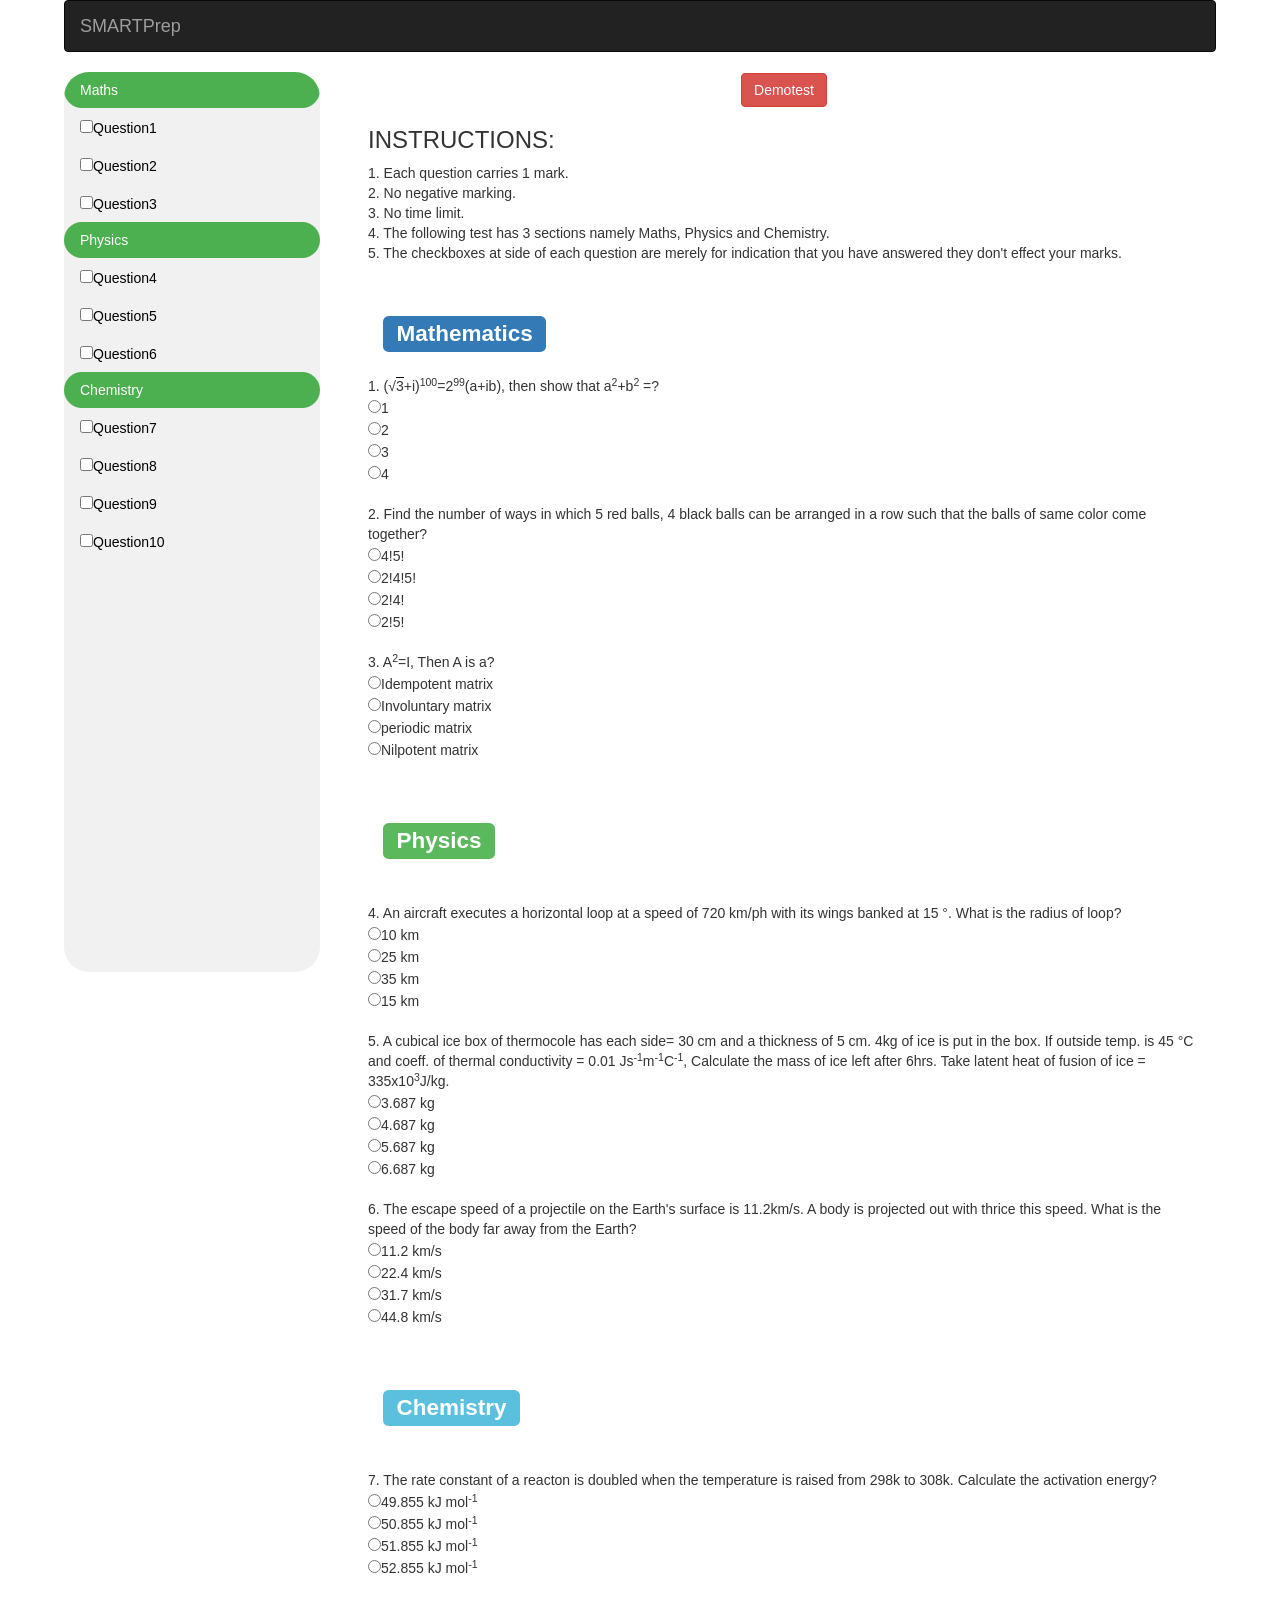
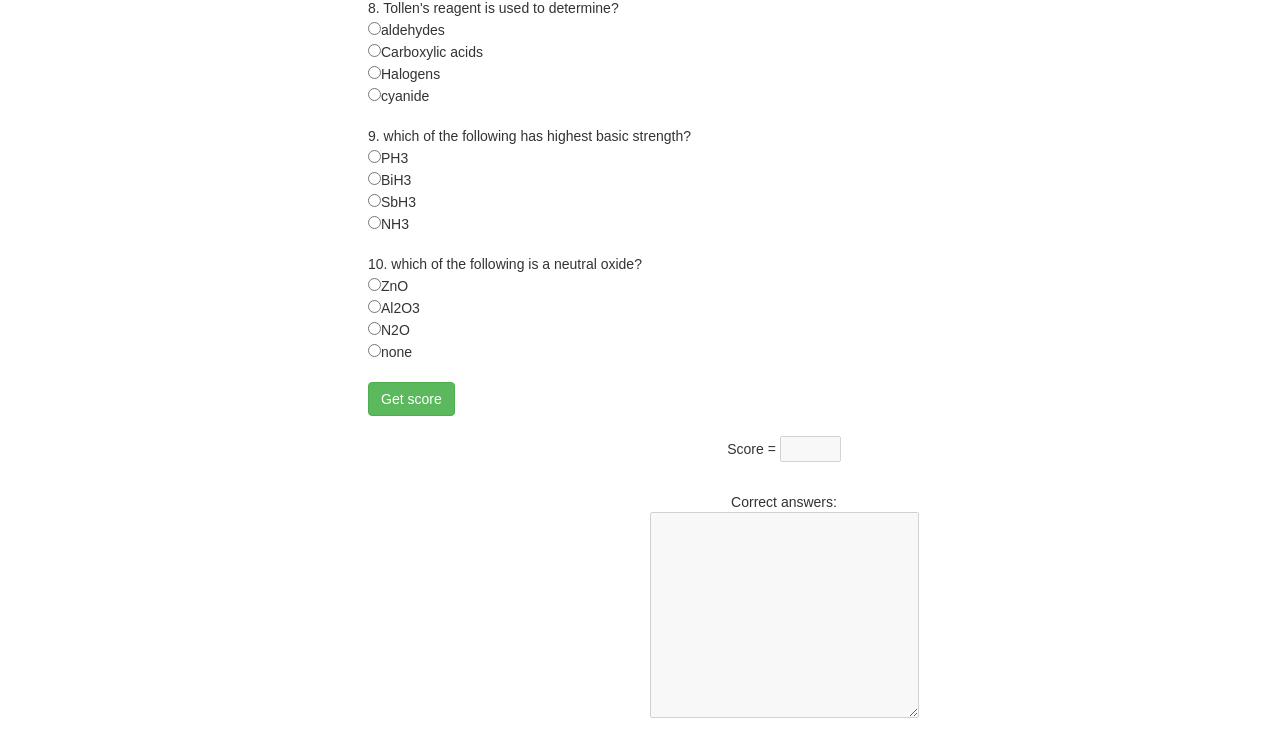
<file: take_demotest/take_demotest.html>
<!DOCTYPE html>
<html lang="en">
<head>
  <title>SMARTPrep</title>
  <meta charset="utf-8">
  <meta name="viewport" content="width=device-width, initial-scale=1">
  <link rel="stylesheet" href="styles.css" type="text/css">
  <link rel="stylesheet" href="http://maxcdn.bootstrapcdn.com/bootstrap/3.3.7/css/bootstrap.min.css">
  <script src="https://ajax.googleapis.com/ajax/libs/jquery/1.12.4/jquery.min.js"></script>
  <script src="http://maxcdn.bootstrapcdn.com/bootstrap/3.3.7/js/bootstrap.min.js"></script>

</head>
<body class="body">    

<script src="javascript.js"></script>
    <nav class="navbar navbar-inverse ">
  <div class="container-fluid">
    <div class="navbar-header">
      <button type="button" class="navbar-toggle" data-toggle="collapse" data-target="#myNavbar">
        <span class="icon-bar"></span>
        <span class="icon-bar"></span>
        <span class="icon-bar"></span>
      </button>
      <a class="navbar-brand" href="#">SMARTPrep</a>
    </div>
      
    </div>
  </div>
</nav>
   
    
<ul>
        
        <li><a href="#sectionM" class="active">Maths</a></li>
        <li><a href="#section1"><input type="checkbox">Question1</a></li>
        <li><a href="#section2"><input type="checkbox">Question2</a></li>
        <li><a href="#section3"><input type="checkbox">Question3</a></li>
        <li><a href="#sectionP" class="active">Physics</a></li>
        <li><a href="#section4"><input type="checkbox">Question4</a></li>
        <li><a href="#section5"><input type="checkbox">Question5</a></li>
        <li><a href="#section6"><input type="checkbox">Question6</a></li>
        <li><a href="#sectionC" class="active">Chemistry</a></li>
        <li><a href="#section7" ><input type="checkbox">Question7</a></li>
        <li><a href="#section8"><input type="checkbox">Question8</a></li>
        <li><a href="#section9" ><input type="checkbox">Question9</a></li>
        <li><a href="#section10" ><input type="checkbox">Question10</a></li>
      </ul>
    
<div style="margin-left:25%;padding:1px 16px;height:1000px;">
    <center><button type="button" class="btn btn-danger">Demotest</button></center>
  <h3>INSTRUCTIONS:</h3>
    <p>1. Each question carries 1 mark.<br>2. No negative marking.<br>3. No time limit.<br>4. The following test has 3 sections namely Maths, Physics and Chemistry.<br>5. The checkboxes at side of each question are merely for indication that you have answered they don't effect your marks.</p>
    
<form name="quiz">
    <div id="sectionM">
 <div class="container">
  <h2><span class="label label-primary">Mathematics</span></h2>
 </div>
     </div>
<div id="section1">    
    1. (&radic;<span style="border-top: 1px solid #000000;">3</span>+i)<sup>100</sup>=2<sup>99</sup>(a+ib), then show that a<sup>2</sup>+b<sup>2</sup> =?<br>

  <input type="radio" name="q1" value="1">1<br>
  <input type="radio" name="q1" value="2">2<br>
  <input type="radio" name="q1" value="3">3<br>
  <input type="radio" name="q1" value="4">4<br>    
<br>
    </div>
    
<div id="section2">
2. Find the number of ways in which 5 red balls, 4 black balls can be arranged in a row such that the balls of same color come together?
<br>
  <input type="radio" name="q2" value="4!5!">4!5!<br>
  <input type="radio" name="q2" value="2!4!5!">2!4!5!<br>
  <input type="radio" name="q2" value="2!4!">2!4!<br>
  <input type="radio" name="q2" value="2!5!">2!5!<br>
      <br>
    </div>
    
<div id="section3">    
    3. A<sup>2</sup>=I, Then A is a?
<br>
  <input type="radio" name="q3" value="Idempotent matrix">Idempotent matrix<br>
  <input type="radio" name="q3" value="Involuntary matrix">Involuntary matrix<br>
  <input type="radio" name="q3" value="periodic matrix">periodic matrix<br>
  <input type="radio" name="q3" value="Nilpotent matrix">Nilpotent matrix<br>
     <br>
    </div>
    
<div class="container">
    <div id="sectionP">
  <h2><span class="label label-success">Physics</span></h2>
 </div> 
    <br>
    </div>
    
    <div id="section4">
4. An aircraft executes a horizontal loop at a speed of 720 km/ph with its wings banked at 15 &deg;. What is the radius of loop?
<br>
  <input type="radio" name="q4" value="10 km">10 km<br>
  <input type="radio" name="q4" value="25 km">25 km<br>
  <input type="radio" name="q4" value="35 km">35 km<br>
  <input type="radio" name="q4" value="15 km">15 km<br>
     <br>
    </div>
    <div id="section5">    
5.  A cubical ice box of thermocole has each side= 30 cm and a thickness of 5 cm. 4kg of ice is put in the box. If outside temp. is 45 &deg;C and      coeff. of thermal conductivity = 0.01 Js<sup>-1</sup>m<sup>-1</sup>C<sup>-1</sup>, Calculate the mass of ice left after 6hrs. Take latent heat    of fusion of ice = 335x10<sup>3</sup>J/kg.
<br>
  <input type="radio" name="q5" value="3.687 kg">3.687 kg<br>
  <input type="radio" name="q5" value="4.687 kg">4.687 kg<br>
  <input type="radio" name="q5" value="5.687 kg">5.687 kg<br>
  <input type="radio" name="q5" value="6.687 kg">6.687 kg<br>
        <br>
    </div>    
        
        <div id="section6">
6. The escape speed of a projectile on the Earth's surface is 11.2km/s. A body is projected out with thrice this speed. What is the speed of the body far away from the Earth?
<br>
  <input type="radio" name="q6" value="11.2 km/s">11.2 km/s<br>
  <input type="radio" name="q6" value="22.4 km/s">22.4 km/s<br>
  <input type="radio" name="q6" value="31.7 km/s">31.7 km/s<br>
  <input type="radio" name="q6" value="44.8 km/s">44.8 km/s<br>
<br>
    </div>
    
<div class="container">
    <div id="sectionC">
  <h2><span class="label label-info">Chemistry</span></h2>
 </div>
    <br>
    </div>
            
    <div id="section7">
7. The rate constant of a reacton is doubled when the temperature is raised from 298k to 308k. Calculate the activation energy?
<br>
    <input type="radio" name="q7" value="49.855">49.855 kJ mol<sup>-1</sup><br>
    <input type="radio" name="q7" value="50.855">50.855 kJ mol<sup>-1</sup><br>
    <input type="radio" name="q7" value="51.855  kJ mol^-1">51.855 kJ mol<sup>-1</sup><br>
    <input type="radio" name="q7" value="52.855">52.855 kJ mol<sup>-1</sup><br>
         <br>
        </div>
        
    <div id="section8">    
8. Tollen's reagent is used to determine?
<br>
  <input type="radio" name="q8" value="aldehydes">aldehydes<br>
  <input type="radio" name="q8" value="Carboxylic acids">Carboxylic acids<br>
  <input type="radio" name="q8" value="Halogens">Halogens<br>
  <input type="radio" name="q8" value="cyanide">cyanide<br>
       <br>
        </div>
        
    <div id="section9">    
9. which of the following has highest basic strength?
<br>
  <input type="radio" name="q9" value="PH3">PH3<br>
  <input type="radio" name="q9" value="BiH3">BiH3<br>
  <input type="radio" name="q9" value="SbH3">SbH3<br>
  <input type="radio" name="q9" value="NH3">NH3<br>
        <br>
        </div>
    
        <div id="section10">
10. which of the following is a neutral oxide?
<br>
  <input type="radio" name="q10" value="ZnO">ZnO<br>
  <input type="radio" name="q10" value="Al2O3">Al2O3<br>
  <input type="radio" name="q10" value="N2O">N2O<br>
  <input type="radio" name="q10" value="none">none<br>
            <br>
        </div>      
          

    
    

<input type="button" value="Get score" class="btn btn-success" onClick="getScore(this.form)">
    
 <center>
<div class="score">
    
<p> Score = <strong><input class="bgclr" type="text" size="5" name="percentage" disabled></strong><br><br>    
    </p>
    Correct answers:<br>
    
<textarea class="bgclr" name="solutions" wrap="virtual" rows="10" cols="30" disabled>
</textarea>
</form>
 </center>    
    </div>
    
    
    </form>



      </div>
    </div>
    </div>

      
    
    </body>
</html>
</file>
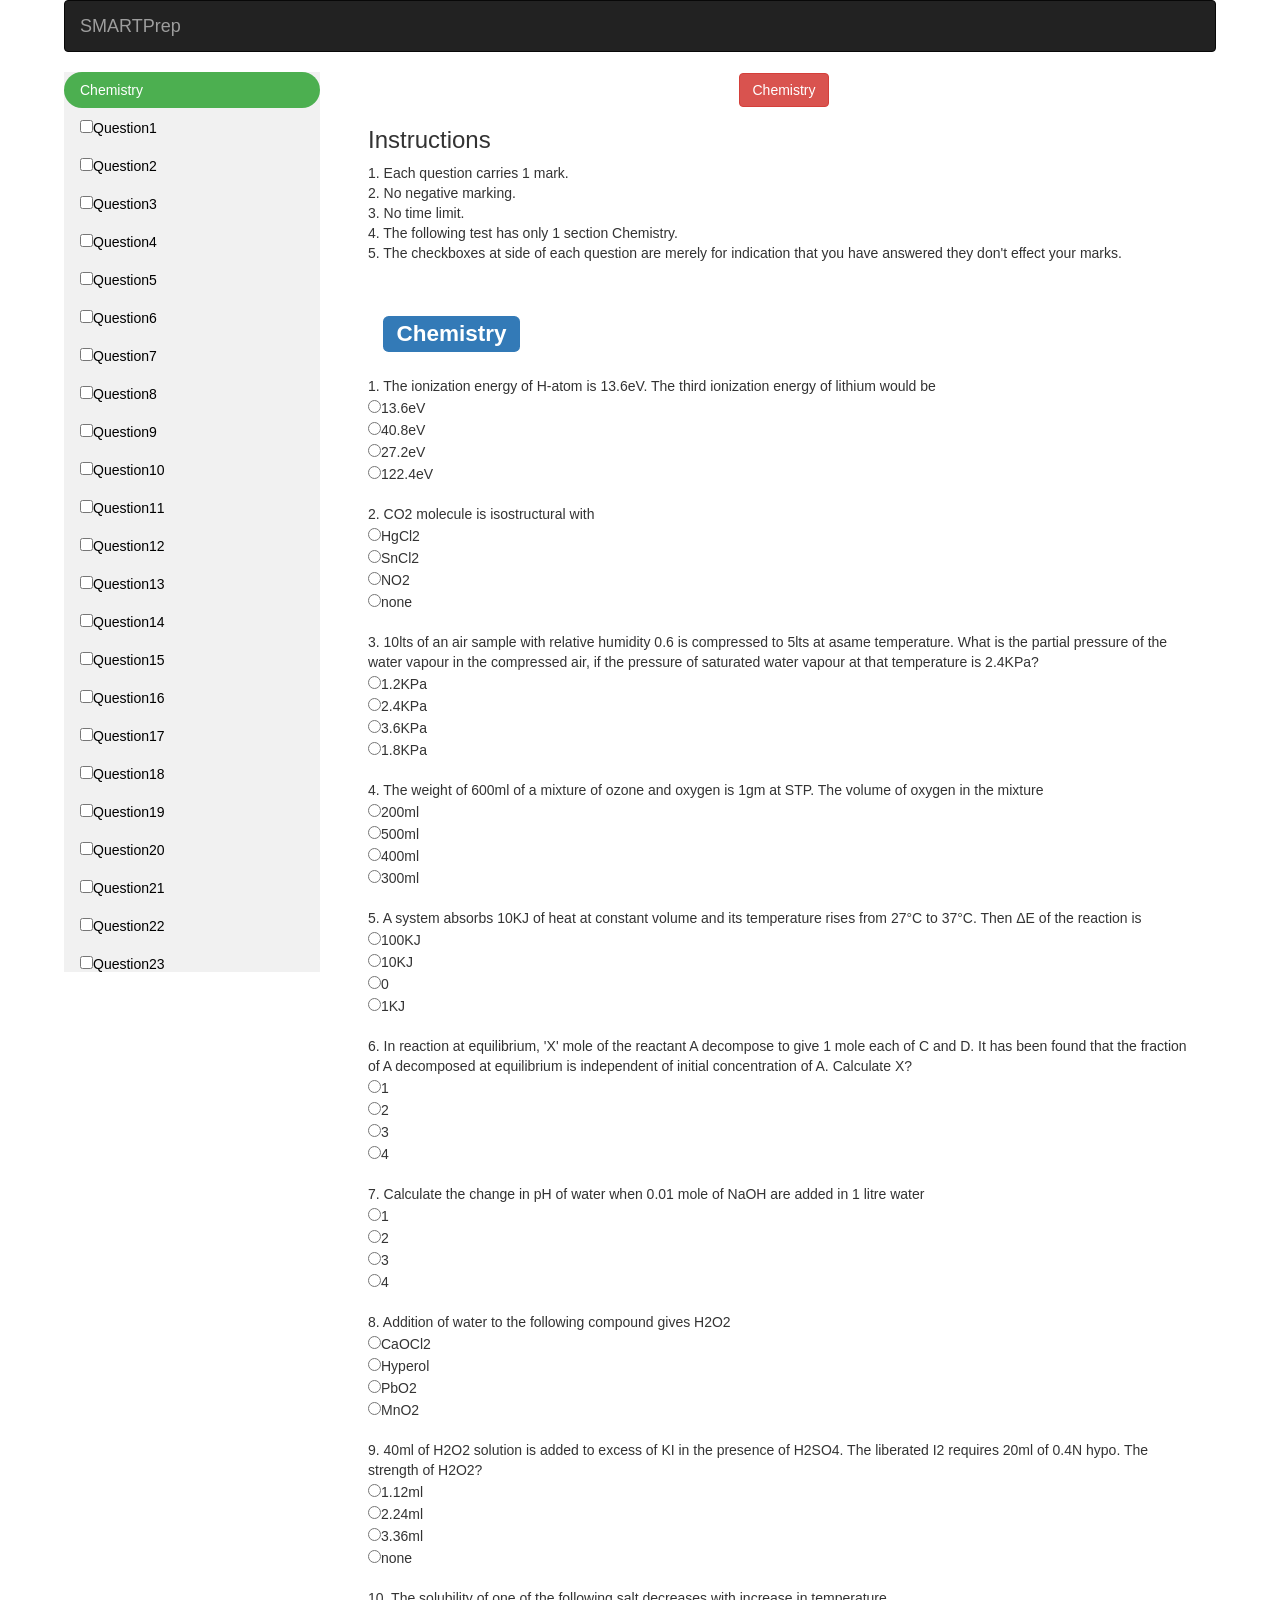
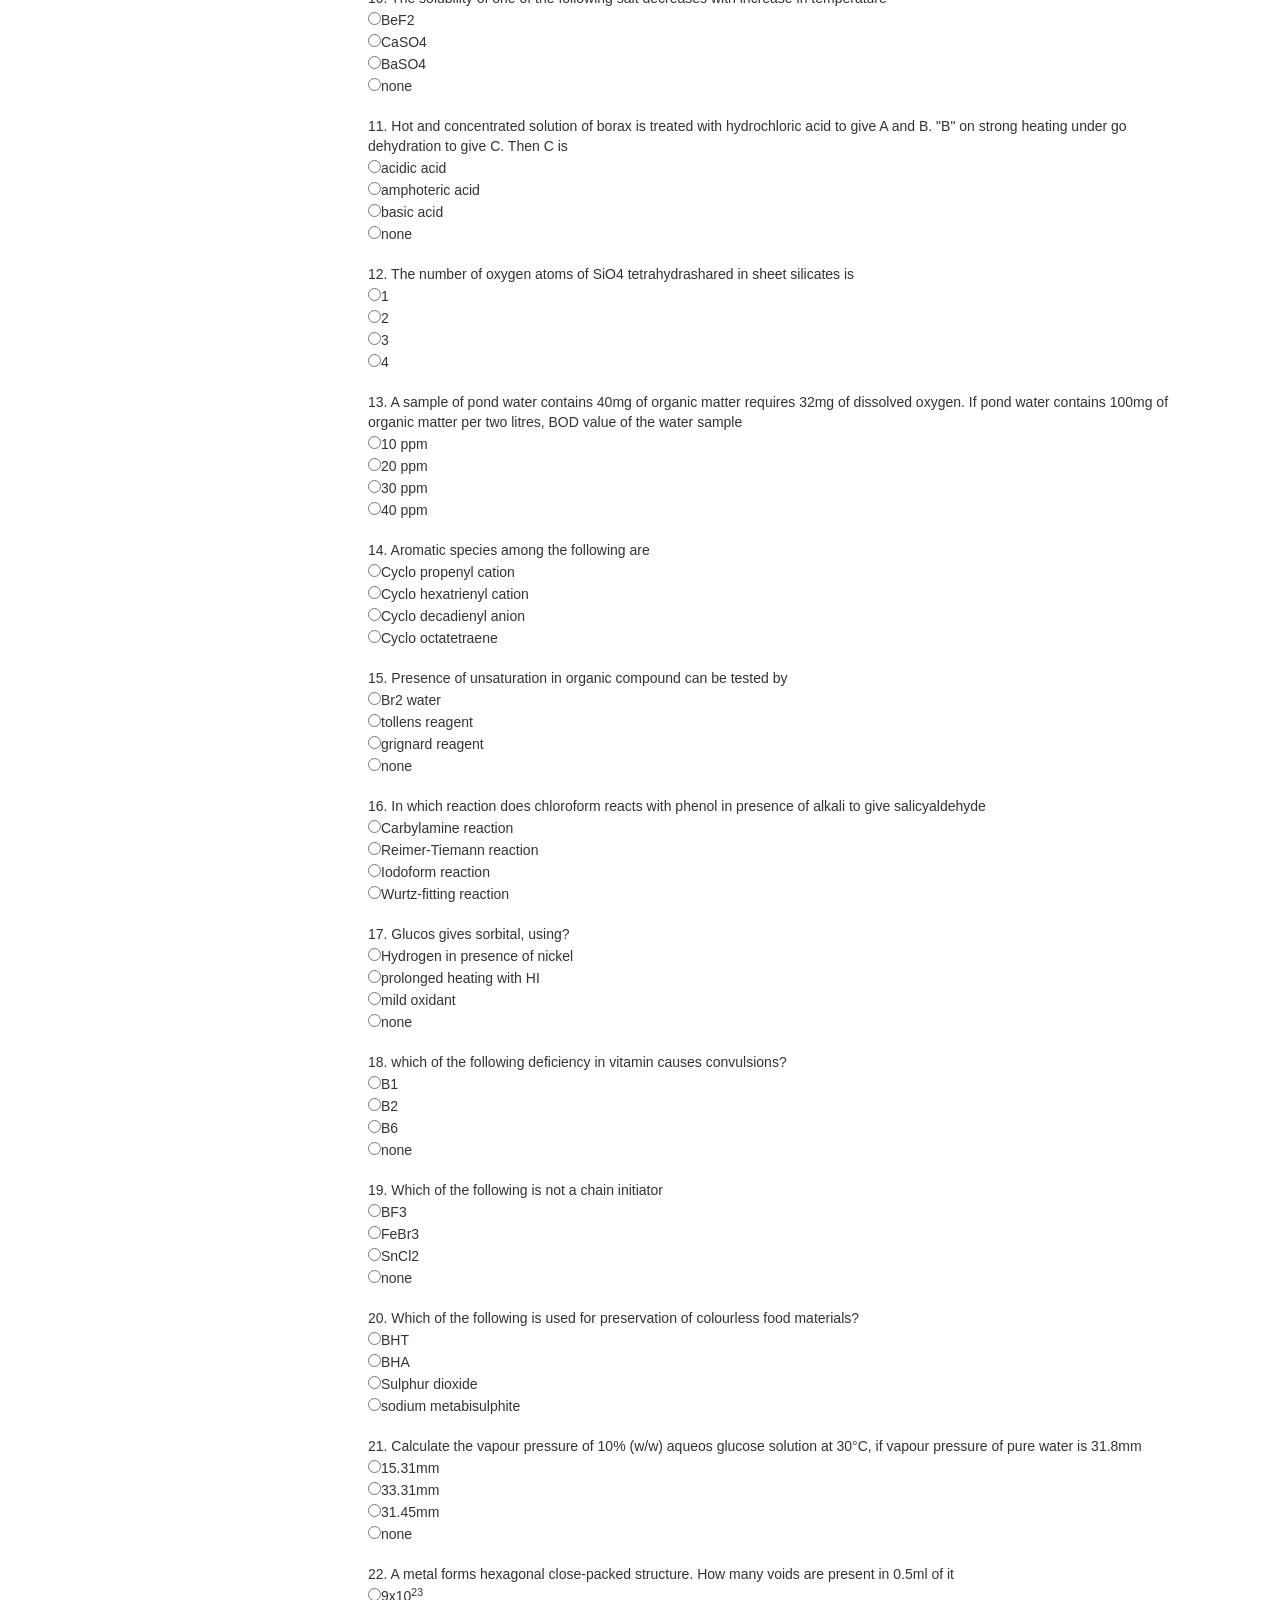
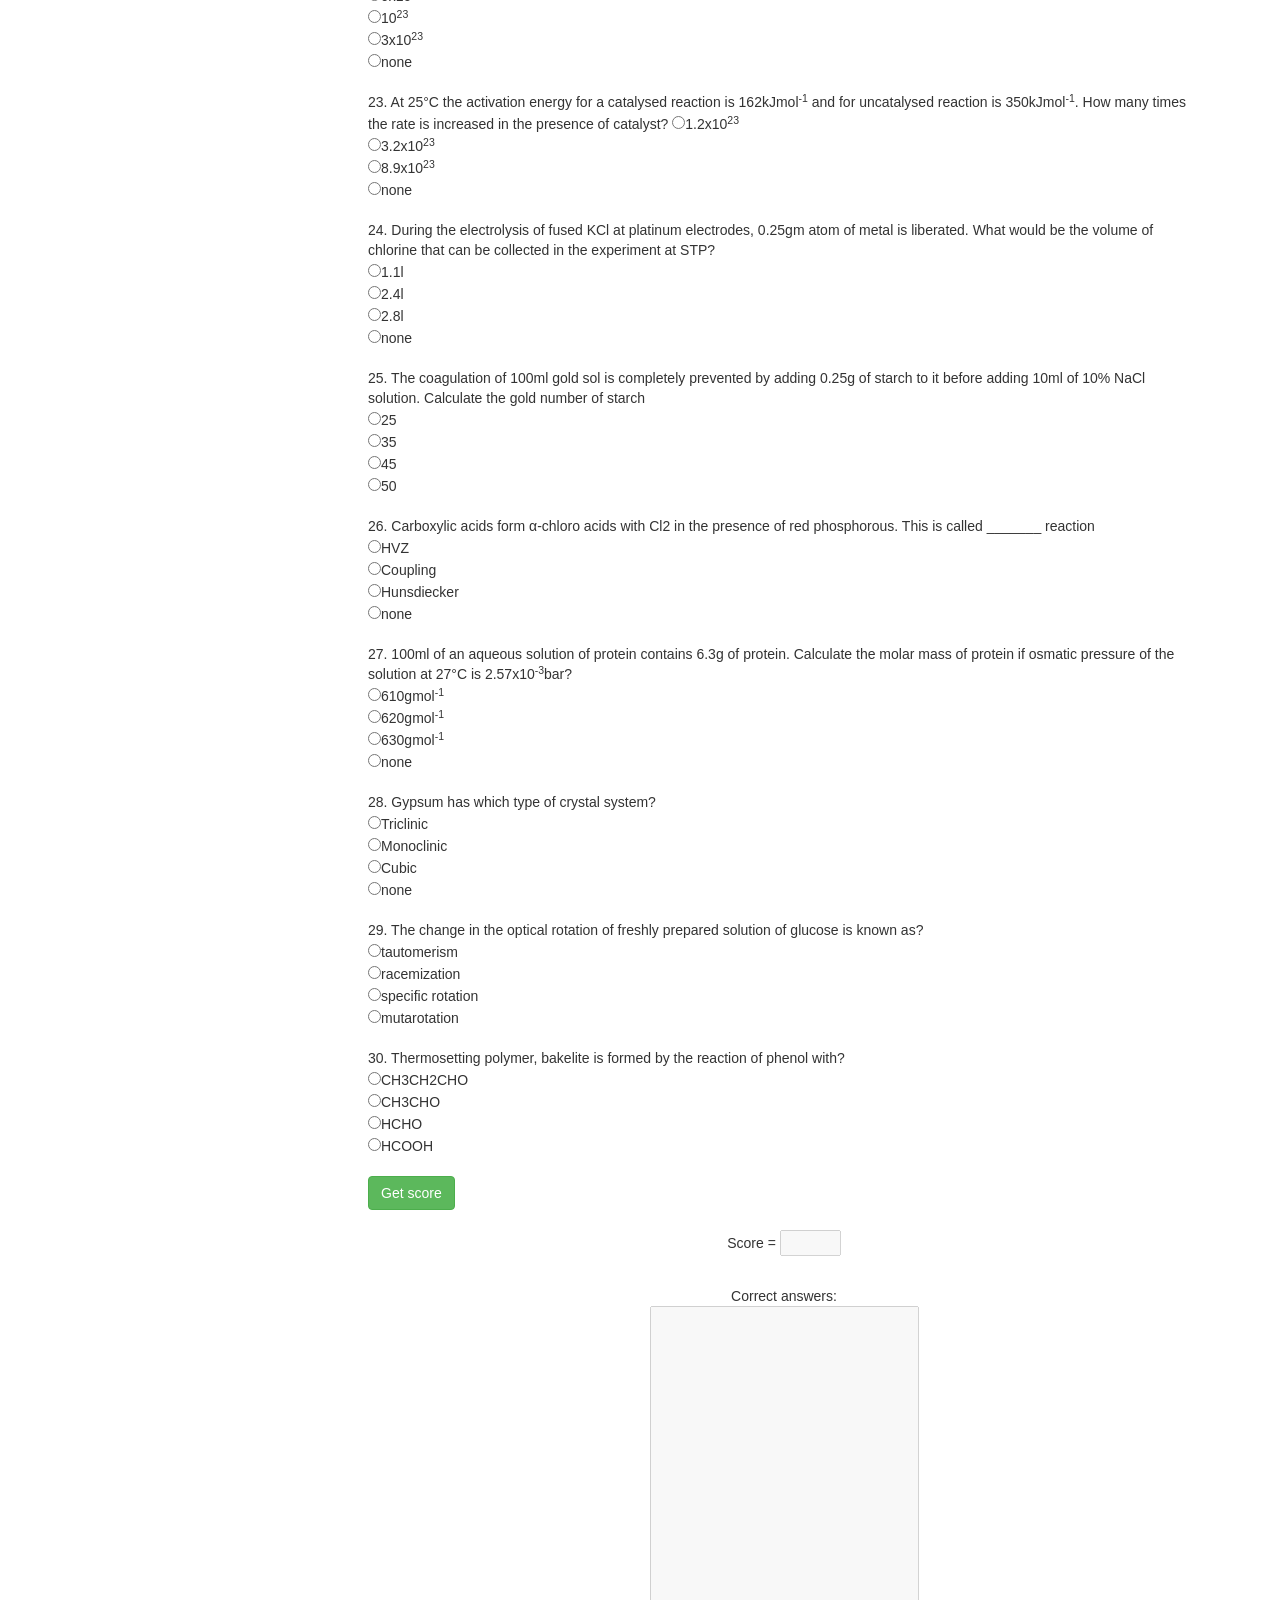
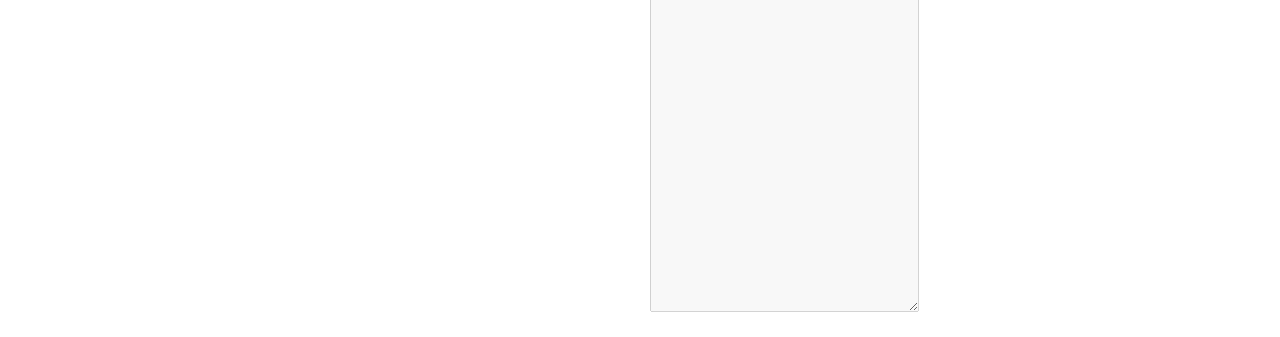
<file: take_test_chemistry/take_test_chemistry.html>
<!DOCTYPE html>
<html lang="en">
<head>
  <title>SMARTPrep</title>
  <meta charset="utf-8">
  <meta name="viewport" content="width=device-width, initial-scale=1">
  <link rel="stylesheet" href="styles.css" type="text/css">
  <link rel="stylesheet" href="http://maxcdn.bootstrapcdn.com/bootstrap/3.3.7/css/bootstrap.min.css">
  <script src="https://ajax.googleapis.com/ajax/libs/jquery/1.12.4/jquery.min.js"></script>
  <script src="http://maxcdn.bootstrapcdn.com/bootstrap/3.3.7/js/bootstrap.min.js"></script>

</head>
<body class="body">    

<script src="javascript.js"></script>
    <nav class="navbar navbar-inverse ">
  <div class="container-fluid">
    <div class="navbar-header">
      <button type="button" class="navbar-toggle" data-toggle="collapse" data-target="#myNavbar">
        <span class="icon-bar"></span>
        <span class="icon-bar"></span>
        <span class="icon-bar"></span>
      </button>
      <a class="navbar-brand" href="#">SMARTPrep</a>
    </div>
      
    </div>
  </div>
    </nav>
   
    
<ul>
        
        <li><a href="#sectionM" class="active">Chemistry</a></li>
        <li><a href="#section1"><input type="checkbox">Question1</a></li>
        <li><a href="#section2"><input type="checkbox">Question2</a></li>
        <li><a href="#section3"><input type="checkbox">Question3</a></li>
        <li><a href="#section4"><input type="checkbox">Question4</a></li>
        <li><a href="#section5"><input type="checkbox">Question5</a></li>
        <li><a href="#section6"><input type="checkbox">Question6</a></li>
        <li><a href="#section7" ><input type="checkbox">Question7</a></li>
        <li><a href="#section8"><input type="checkbox">Question8</a></li>
        <li><a href="#section9" ><input type="checkbox">Question9</a></li>
        <li><a href="#section10" ><input type="checkbox">Question10</a></li>
        <li><a href="#section11"><input type="checkbox">Question11</a></li>
        <li><a href="#section12"><input type="checkbox">Question12</a></li>
        <li><a href="#section13"><input type="checkbox">Question13</a></li>
        <li><a href="#section14"><input type="checkbox">Question14</a></li>
        <li><a href="#section15"><input type="checkbox">Question15</a></li>
        <li><a href="#section16"><input type="checkbox">Question16</a></li>
        <li><a href="#section17" ><input type="checkbox">Question17</a></li>
        <li><a href="#section18"><input type="checkbox">Question18</a></li>
        <li><a href="#section19" ><input type="checkbox">Question19</a></li>
        <li><a href="#section20" ><input type="checkbox">Question20</a></li>
        <li><a href="#section21"><input type="checkbox">Question21</a></li>
        <li><a href="#section22"><input type="checkbox">Question22</a></li>
        <li><a href="#section23"><input type="checkbox">Question23</a></li>
        <li><a href="#section24"><input type="checkbox">Question24</a></li>
        <li><a href="#section25"><input type="checkbox">Question25</a></li>
        <li><a href="#section26"><input type="checkbox">Question26</a></li>
        <li><a href="#section27" ><input type="checkbox">Question27</a></li>
        <li><a href="#section28"><input type="checkbox">Question28</a></li>
        <li><a href="#section29" ><input type="checkbox">Question29</a></li>
        <li><a href="#section30" ><input type="checkbox">Question30</a></li>
    
        <li><a href="#section" ><input type="checkbox">Question</a></li>
        <li><a href="#section" ><input type="checkbox">Question</a></li>
      </ul>
    
<div style="margin-left:25%;padding:1px 16px;height:1000px;">
    <center><button type="button" class="btn btn-danger">Chemistry</button></center>
  <h3>Instructions</h3>
    <p>1. Each question carries 1 mark.<br>2. No negative marking.<br>3. No time limit.<br>4. The following test has only 1 section Chemistry.<br>5. The checkboxes at side of each question are merely for indication that you have answered they don't effect your marks.</p>
    
<form name="quiz">
    <div id="sectionM">
 <div class="container">
  <h2><span class="label label-primary">Chemistry</span></h2>
 </div>
     </div>
<div id="section1">    
    1. The ionization energy of H-atom is 13.6eV. The third ionization energy of lithium would be<br>

  <input type="radio" name="q1" value="13.6eV">13.6eV<br>
  <input type="radio" name="q1" value="40.8eV">40.8eV<br>
  <input type="radio" name="q1" value="27.2eV">27.2eV<br>
  <input type="radio" name="q1" value="122.4eV">122.4eV<br>    
<br>
    </div>
    
<div id="section2">
    2. CO2 molecule is isostructural with 
<br>
  <input type="radio" name="q2" value="HgCl2">HgCl2<br>
  <input type="radio" name="q2" value="SnCl2">SnCl2<br>
  <input type="radio" name="q2" value="NO2">NO2<br>
  <input type="radio" name="q2" value="none">none<br>
      <br>
    </div>
    
<div id="section3">    
    3. 10lts of an air sample with relative humidity 0.6 is compressed to 5lts at asame temperature. What is the partial pressure of the water vapour in the compressed air, if the pressure of saturated water vapour at that temperature is 2.4KPa?
<br>
  <input type="radio" name="q3" value="1.2KPa">1.2KPa<br>
  <input type="radio" name="q3" value="2.4KPa">2.4KPa<br>
  <input type="radio" name="q3" value="3.6KPa">3.6KPa<br>
  <input type="radio" name="q3" value="1.8KPa">1.8KPa<br>
     <br>
    </div>
    <div id="section4">    
    4. The weight of 600ml of a mixture of ozone and oxygen is 1gm at STP. The volume of oxygen in the mixture<br>

  <input type="radio" name="q4" value="200ml">200ml<br>
  <input type="radio" name="q4" value="500ml">500ml<br>
  <input type="radio" name="q4" value="400ml">400ml<br>
  <input type="radio" name="q4" value="300ml">300ml<br>    
<br>
    </div>
    
<div id="section5">
    5. A system absorbs 10KJ of heat at constant volume and its temperature rises from 27&deg;C to 37&deg;C. Then ΔE of the reaction is 
<br>
  <input type="radio" name="q5" value="100KJ">100KJ<br>
  <input type="radio" name="q5" value="10KJ">10KJ<br>
  <input type="radio" name="q5" value="0">0<br>
  <input type="radio" name="q5" value="1KJ">1KJ<br>
      <br>
    </div>
    
<div id="section6">    
    6. In reaction at equilibrium, 'X' mole of the reactant A decompose to give 1 mole each of C and D. It has been found that the fraction of A decomposed at equilibrium is independent of initial concentration of A. Calculate X?
<br>
  <input type="radio" name="q6" value="1">1<br>
  <input type="radio" name="q6" value="2">2<br>
  <input type="radio" name="q6" value="3">3<br>
  <input type="radio" name="q6" value="4">4<br>
     <br>
    </div>
    <div id="section7">    
  7. Calculate the change in pH of water when 0.01 mole of NaOH are added in 1 litre water<br>

        <input type="radio" name="q7" value="1">1<br>
  <input type="radio" name="q7" value="2">2<br>
  <input type="radio" name="q7" value="3">3<br>
  <input type="radio" name="q7" value="4">4<br>    
<br>
    </div>
    
<div id="section8">
    8. Addition of water to the following compound gives H2O2
<br>
  <input type="radio" name="q8" value="CaOCl2">CaOCl2<br>
  <input type="radio" name="q8" value="Hyperol">Hyperol<br>
  <input type="radio" name="q8" value="PbO2">PbO2<br>
  <input type="radio" name="q8" value="MnO2">MnO2<br>
      <br>
    </div>
    
<div id="section9">    
    9. 40ml of H2O2 solution is added to excess of KI in the presence of H2SO4. The liberated I2 requires 20ml of 0.4N hypo. The strength of H2O2?
<br>
  <input type="radio" name="q9" value="1.12ml">1.12ml<br>
  <input type="radio" name="q9" value="option2">2.24ml<br>
  <input type="radio" name="q9" value="option3">3.36ml<br>
  <input type="radio" name="q9" value="option4">none<br>
     <br>
    </div>
    <div id="section10">    
        10. The solubility of one of the following salt decreases with increase in temperature<br>

  <input type="radio" name="q10" value="BeF2">BeF2<br>
  <input type="radio" name="q10" value="CaSO4">CaSO4<br>
  <input type="radio" name="q10" value="BaSO4">BaSO4<br>
  <input type="radio" name="q10" value="none">none<br>    
<br>
    </div>
    
<div id="section11">
    11. Hot and concentrated solution of borax is treated with hydrochloric acid to give A and B. "B" on strong heating under go dehydration to give C. Then C is 
<br>
  <input type="radio" name="q11" value="acidic acid">acidic acid<br>
  <input type="radio" name="q11" value="amphoteric acid">amphoteric acid<br>
  <input type="radio" name="q11" value="basic acid">basic acid<br>
  <input type="radio" name="q11" value="none">none<br>
      <br>
    </div>
    
<div id="section12">    
    12. The number of oxygen atoms of SiO4 tetrahydrashared in sheet silicates is
<br>
  <input type="radio" name="q12" value="1">1<br>
  <input type="radio" name="q12" value="2">2<br>
  <input type="radio" name="q12" value="3">3<br>
  <input type="radio" name="q12" value="4">4<br>
     <br>
    </div>
    <div id="section13">    
    13. A sample of pond water contains 40mg of organic matter requires 32mg of dissolved oxygen. If pond water contains 100mg of organic matter per two litres, BOD value of the water sample<br>

  <input type="radio" name="q13" value="10 ppm">10 ppm<br>
  <input type="radio" name="q13" value="20 ppm">20 ppm<br>
  <input type="radio" name="q13" value="30 ppm">30 ppm<br>
  <input type="radio" name="q13" value="40 ppm">40 ppm<br>    
<br>
    </div>
    
<div id="section14">
    14. Aromatic species among the following are
<br>
  <input type="radio" name="q14" value="Cyclo propenyl cation">Cyclo propenyl cation<br>
  <input type="radio" name="q14" value="Cyclo hexatrienyl cation">Cyclo hexatrienyl cation<br>
  <input type="radio" name="q14" value="Cyclo decadienyl anion">Cyclo decadienyl anion<br>
  <input type="radio" name="q14" value="Cyclo octatetraene">Cyclo octatetraene<br>
      <br>
    </div>
    
<div id="section15">    
    15. Presence of unsaturation in organic compound can be tested by
<br>
    <input type="radio" name="q15" value="Br2 water">Br2 water<br>
  <input type="radio" name="q15" value="tollens reagent">tollens reagent<br>
    <input type="radio" name="q15" value="grignard reagent">grignard reagent<br>
  <input type="radio" name="q15" value="none">none<br>
     <br>
    </div>
    <div id="section16">    
        16. In which reaction does chloroform reacts with phenol in presence of alkali to give salicyaldehyde<br>

  <input type="radio" name="q16" value="Carbylamine reaction">Carbylamine reaction<br>
  <input type="radio" name="q16" value="Reimer-Tiemann reaction">Reimer-Tiemann reaction<br>
  <input type="radio" name="q16" value="Iodoform reaction">Iodoform reaction<br>
  <input type="radio" name="q16" value="Wurtz-fitting reaction">Wurtz-fitting reaction<br>    
<br>
    </div>
    
<div id="section17">
    17. Glucos gives sorbital, using?
<br>
  <input type="radio" name="q17" value="Hydrogen in presence of nickel">Hydrogen in presence of nickel<br>
    <input type="radio" name="q17" value="prolonged heating with HI">prolonged heating with HI<br>
  <input type="radio" name="q17" value="mild oxidant">mild oxidant<br>
  <input type="radio" name="q17" value="none">none<br>
      <br>
    </div>
    
<div id="section18">    
    18. which of the following deficiency in vitamin causes convulsions?
<br>
    <input type="radio" name="q18" value="option1">B1<br>
  <input type="radio" name="q18" value="option2">B2<br>
  <input type="radio" name="q18" value="option3">B6<br>
  <input type="radio" name="q18" value="none">none<br>
     <br>
    </div>
    <div id="section19">    
        19. Which of the following is not a chain initiator<br>

        <input type="radio" name="q19" value="BF3">BF3<br>
        <input type="radio" name="q19" value="FeBr3">FeBr3<br>
  <input type="radio" name="q19" value="SnCl2">SnCl2<br>
  <input type="radio" name="q19" value="none">none<br>    
<br>
    </div>
    
<div id="section20">
    20. Which of the following is used for preservation of colourless food materials?
<br>
  <input type="radio" name="q20" value="BHT">BHT<br>
  <input type="radio" name="q20" value="BHA">BHA<br>
  <input type="radio" name="q20" value="Sulphur dioxide">Sulphur dioxide<br>
  <input type="radio" name="q20" value="sodium metabisulphite">sodium metabisulphite<br>
      <br>
    </div>
    
<div id="section21">    
    21. Calculate the vapour pressure of 10% (w/w) aqueos glucose solution at 30&deg;C, if vapour pressure of pure water is 31.8mm<br>
    <input type="radio" name="q21" value="15.31mm">15.31mm<br>
  <input type="radio" name="q21" value="33.31mm">33.31mm<br>
  <input type="radio" name="q21" value="31.45mm">31.45mm<br>
  <input type="radio" name="q21" value="none">none<br>
     <br>
    </div>
    <div id="section22">    
        22. A metal forms hexagonal close-packed structure. How many voids are present in 0.5ml of it<br>

        <input type="radio" name="q22" value="option1">9x10<sup>23</sup><br>
  <input type="radio" name="q22" value="option2">10<sup>23</sup><br>
        <input type="radio" name="q22" value="option3">3x10<sup>23</sup><br>
  <input type="radio" name="q22" value="none">none<br>    
<br>
    </div>
    
<div id="section23">
    23. At 25&deg;C the activation energy for a catalysed reaction is 162kJmol<sup>-1</sup> and for uncatalysed reaction is 350kJmol<sup>-1</sup>. How many times the rate is increased in the presence of catalyst?
    <input type="radio" name="q23" value="option1">1.2x10<sup>23</sup><br>
  <input type="radio" name="q23" value="option2">3.2x10<sup>23</sup><br>
  <input type="radio" name="q23" value="option3">8.9x10<sup>23</sup><br>
  <input type="radio" name="q23" value="none">none<br>
      <br>
    </div>
    
<div id="section24">    
    24. During the electrolysis of fused KCl at platinum electrodes, 0.25gm atom of metal is liberated. What would be the volume of chlorine that can be collected in the experiment at STP?
<br>
  <input type="radio" name="q24" value="1.1l">1.1l<br>
  <input type="radio" name="q24" value="2.4l">2.4l<br>
  <input type="radio" name="q24" value="2.8l">2.8l<br>
  <input type="radio" name="q24" value="none">none<br>
     <br>
    </div>
    <div id="section25">    
        25. The coagulation of 100ml gold sol is completely prevented by adding 0.25g of starch to it before adding 10ml of 10% NaCl solution.  Calculate the gold number of starch<br>

  <input type="radio" name="q25" value="25">25<br>
  <input type="radio" name="q25" value="35">35<br>
  <input type="radio" name="q25" value="45">45<br>
  <input type="radio" name="q25" value="50">50<br>    
<br>
    </div>
    
<div id="section26">
26. Carboxylic acids form &alpha;-chloro acids with Cl2 in the presence of red phosphorous. This is called _______ reaction 
<br>
  <input type="radio" name="q26" value="HVZ">HVZ<br>
  <input type="radio" name="q26" value="Coupling">Coupling<br>
  <input type="radio" name="q26" value="Hunsdiecker">Hunsdiecker<br>
  <input type="radio" name="q26" value="none">none<br>
      <br>
    </div>
    
<div id="section27">    
    27. 100ml of an aqueous solution of protein contains 6.3g of protein. Calculate the molar mass of protein if osmatic pressure of the solution at 27&deg;C is 2.57x10<sup>-3</sup>bar?
<br>
    <input type="radio" name="q27" value="option1">610gmol<sup>-1</sup><br>
  <input type="radio" name="q27" value="option2">620gmol<sup>-1</sup><br>
  <input type="radio" name="q27" value="option3">630gmol<sup>-1</sup><br>
  <input type="radio" name="q27" value="none">none<br>
     <br>
    </div>
    <div id="section28">    
        28. Gypsum has which type of crystal system?<br>

  <input type="radio" name="q28" value="Triclinic">Triclinic<br>
  <input type="radio" name="q28" value="Monoclinic">Monoclinic<br>
  <input type="radio" name="q28" value="Cubic">Cubic<br>
  <input type="radio" name="q28" value="none">none<br>    
<br>
    </div>
    
<div id="section29">
    29. The change in the optical rotation of freshly prepared solution of glucose is known as?
<br>
  <input type="radio" name="q29" value="tautomerism">tautomerism<br>
  <input type="radio" name="q29" value="racemization">racemization<br>
  <input type="radio" name="q29" value="specific rotation">specific rotation<br>
  <input type="radio" name="q29" value="mutarotation">mutarotation<br>
      <br>
    </div>
    
<div id="section30">    
    30. Thermosetting polymer, bakelite is formed by the reaction of phenol with?
<br>
  <input type="radio" name="q30" value="CH3CH2CHO">CH3CH2CHO<br>
  <input type="radio" name="q30" value="CH3CHO">CH3CHO<br>
  <input type="radio" name="q30" value="HCHO">HCHO<br>
  <input type="radio" name="q30" value="HCOOH">HCOOH<br>
     <br>
    </div>

    

    

    
     
          

    
    

<input type="button" value="Get score" class="btn btn-success" onClick="getScore(this.form)">
    
 <center>
<div class="score">
    
<p> Score = <strong><input class="bgclr" type="text" size="5" name="percentage" disabled></strong><br><br>    
    </p>
    Correct answers:<br>
    
<textarea class="bgclr" name="solutions" wrap="virtual" rows="30" cols="30" disabled>
</textarea>
</form>
 </center>    
    </div>
    
    
    </form>



      </div>
    </div>
    </div>

      
    
    </body>
</html>
</file>
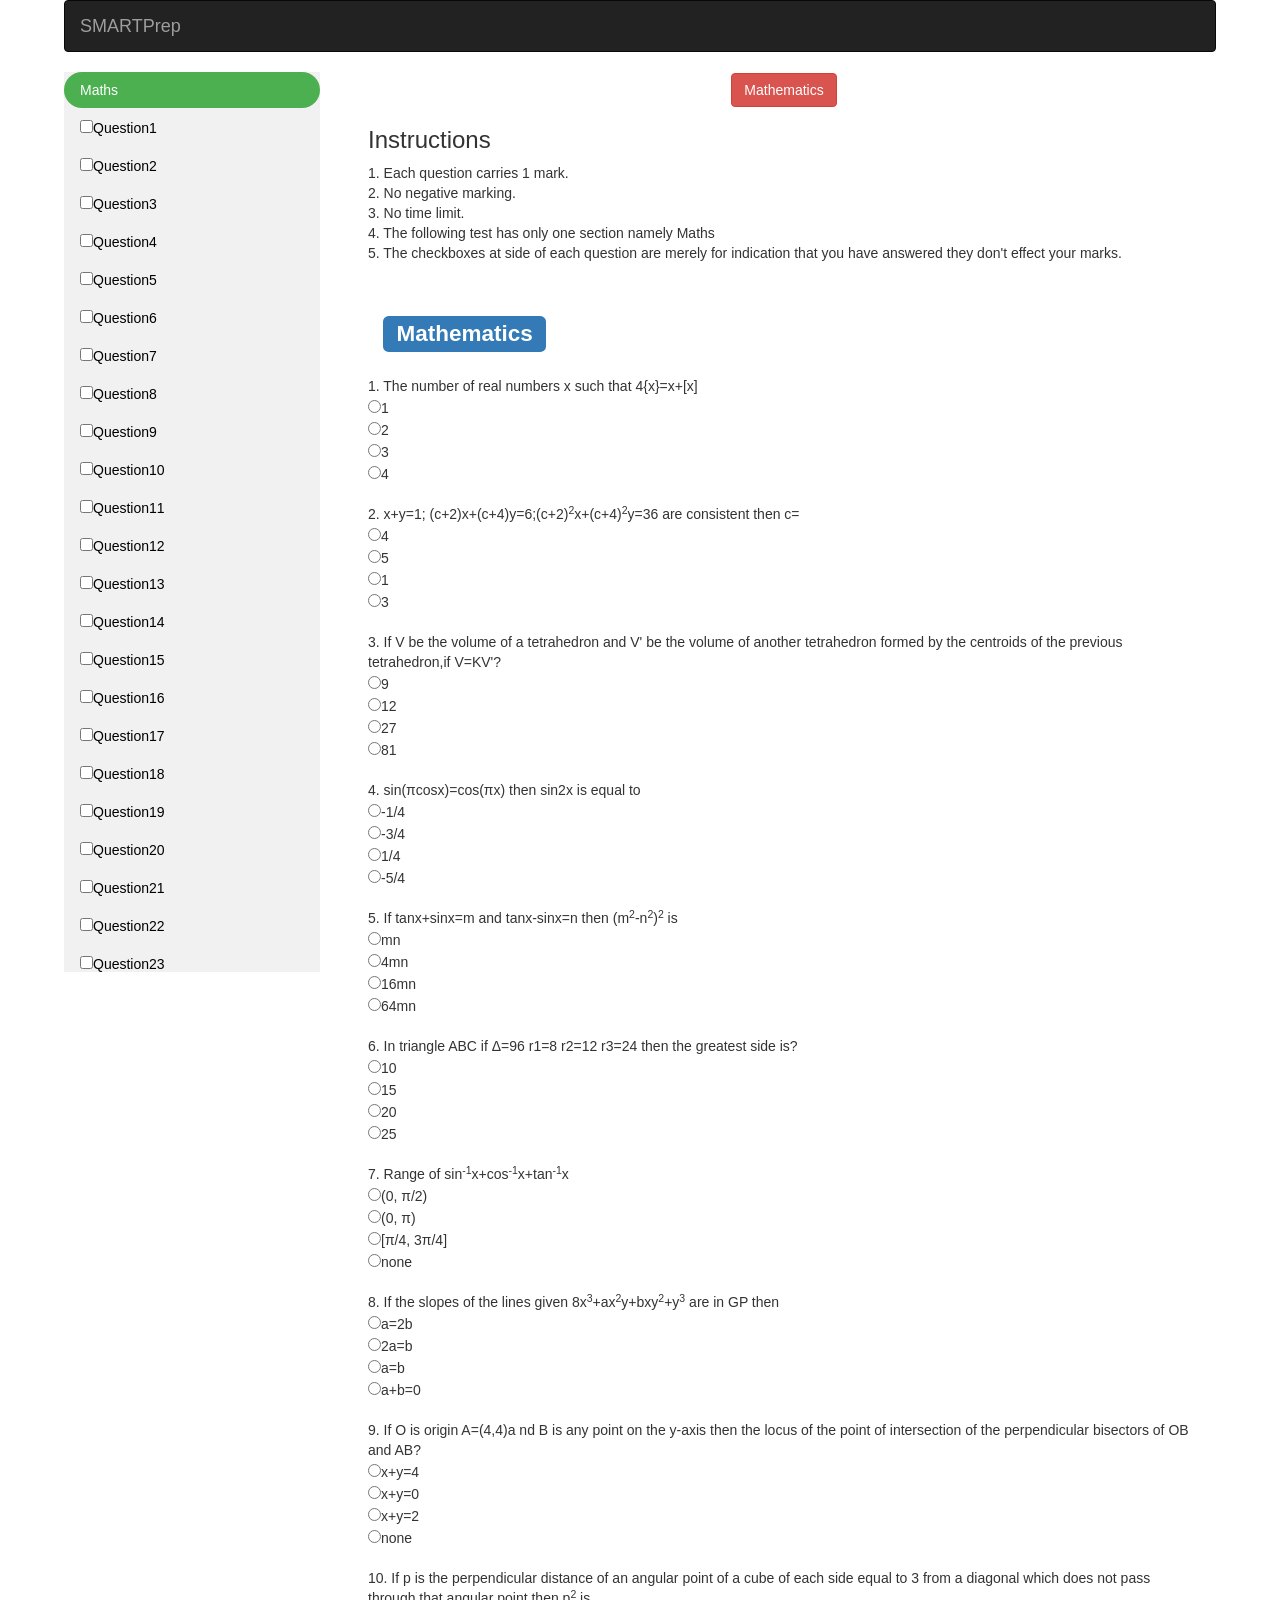
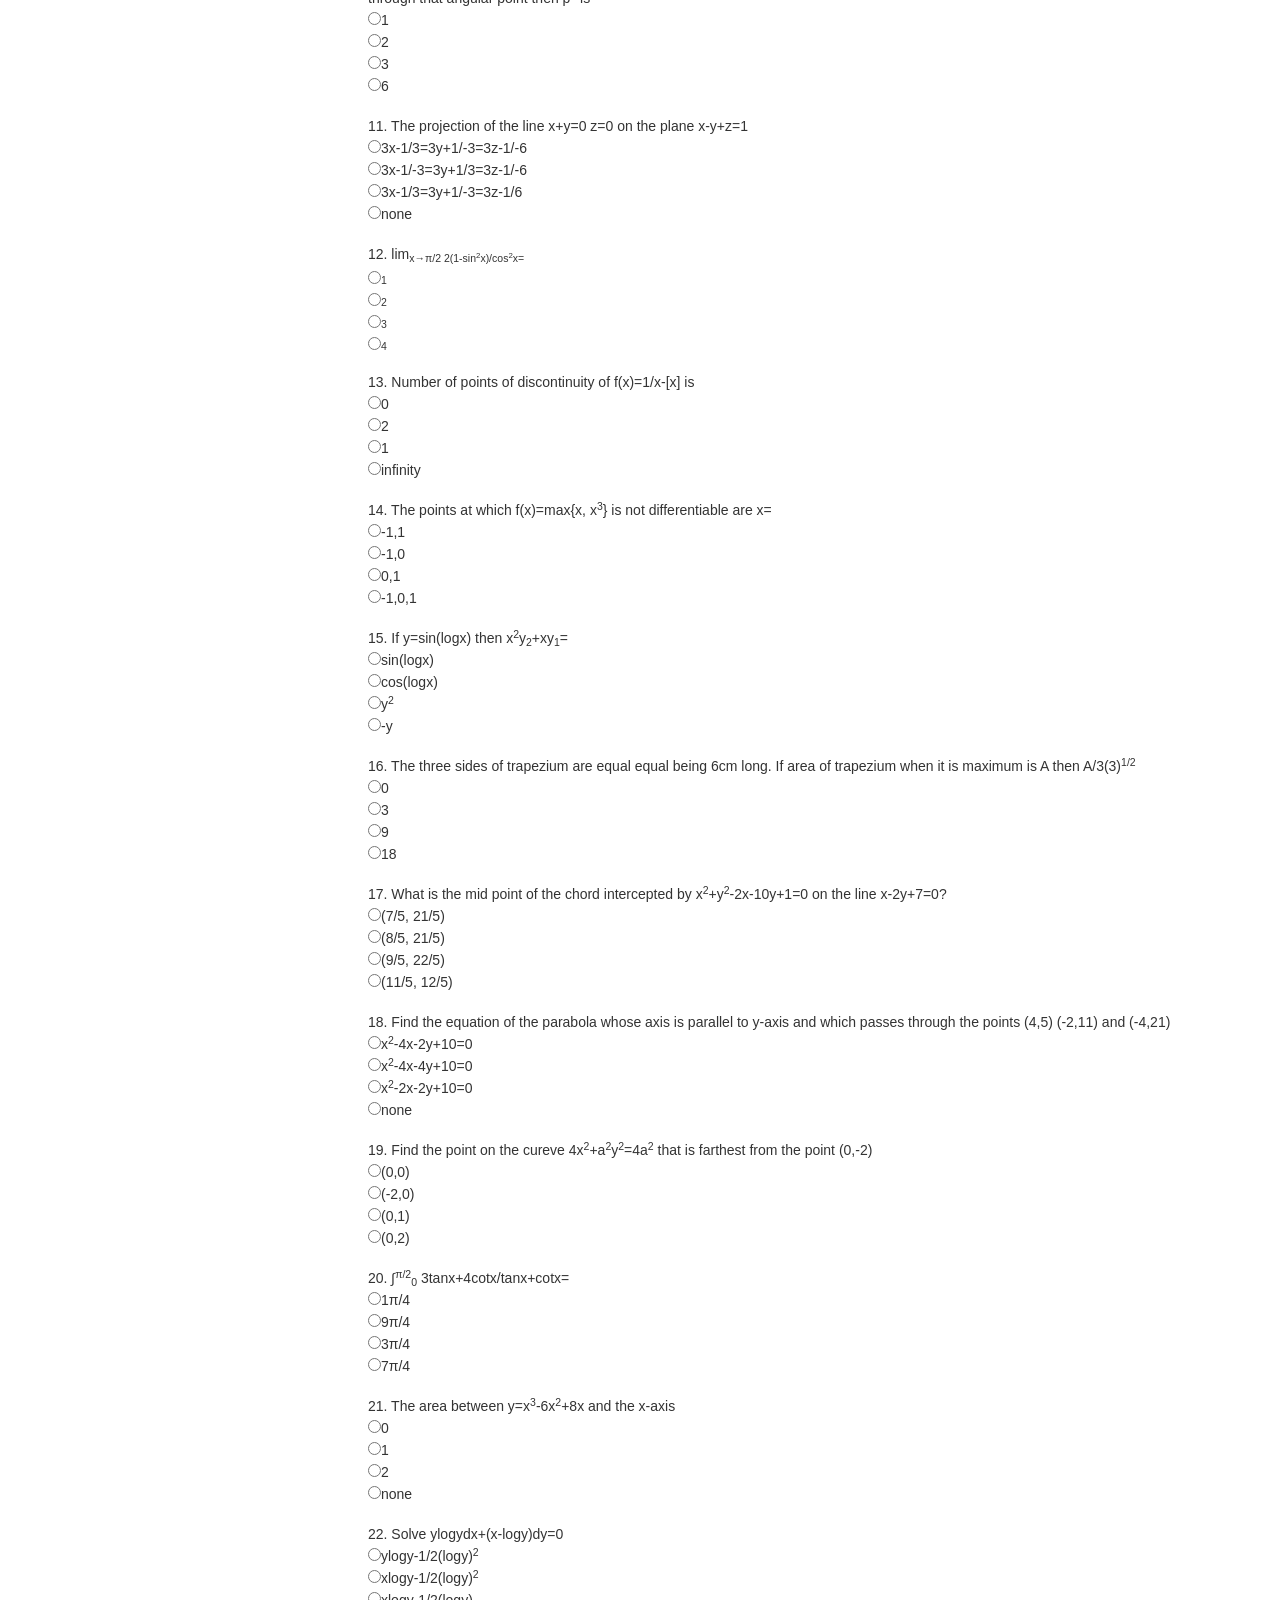
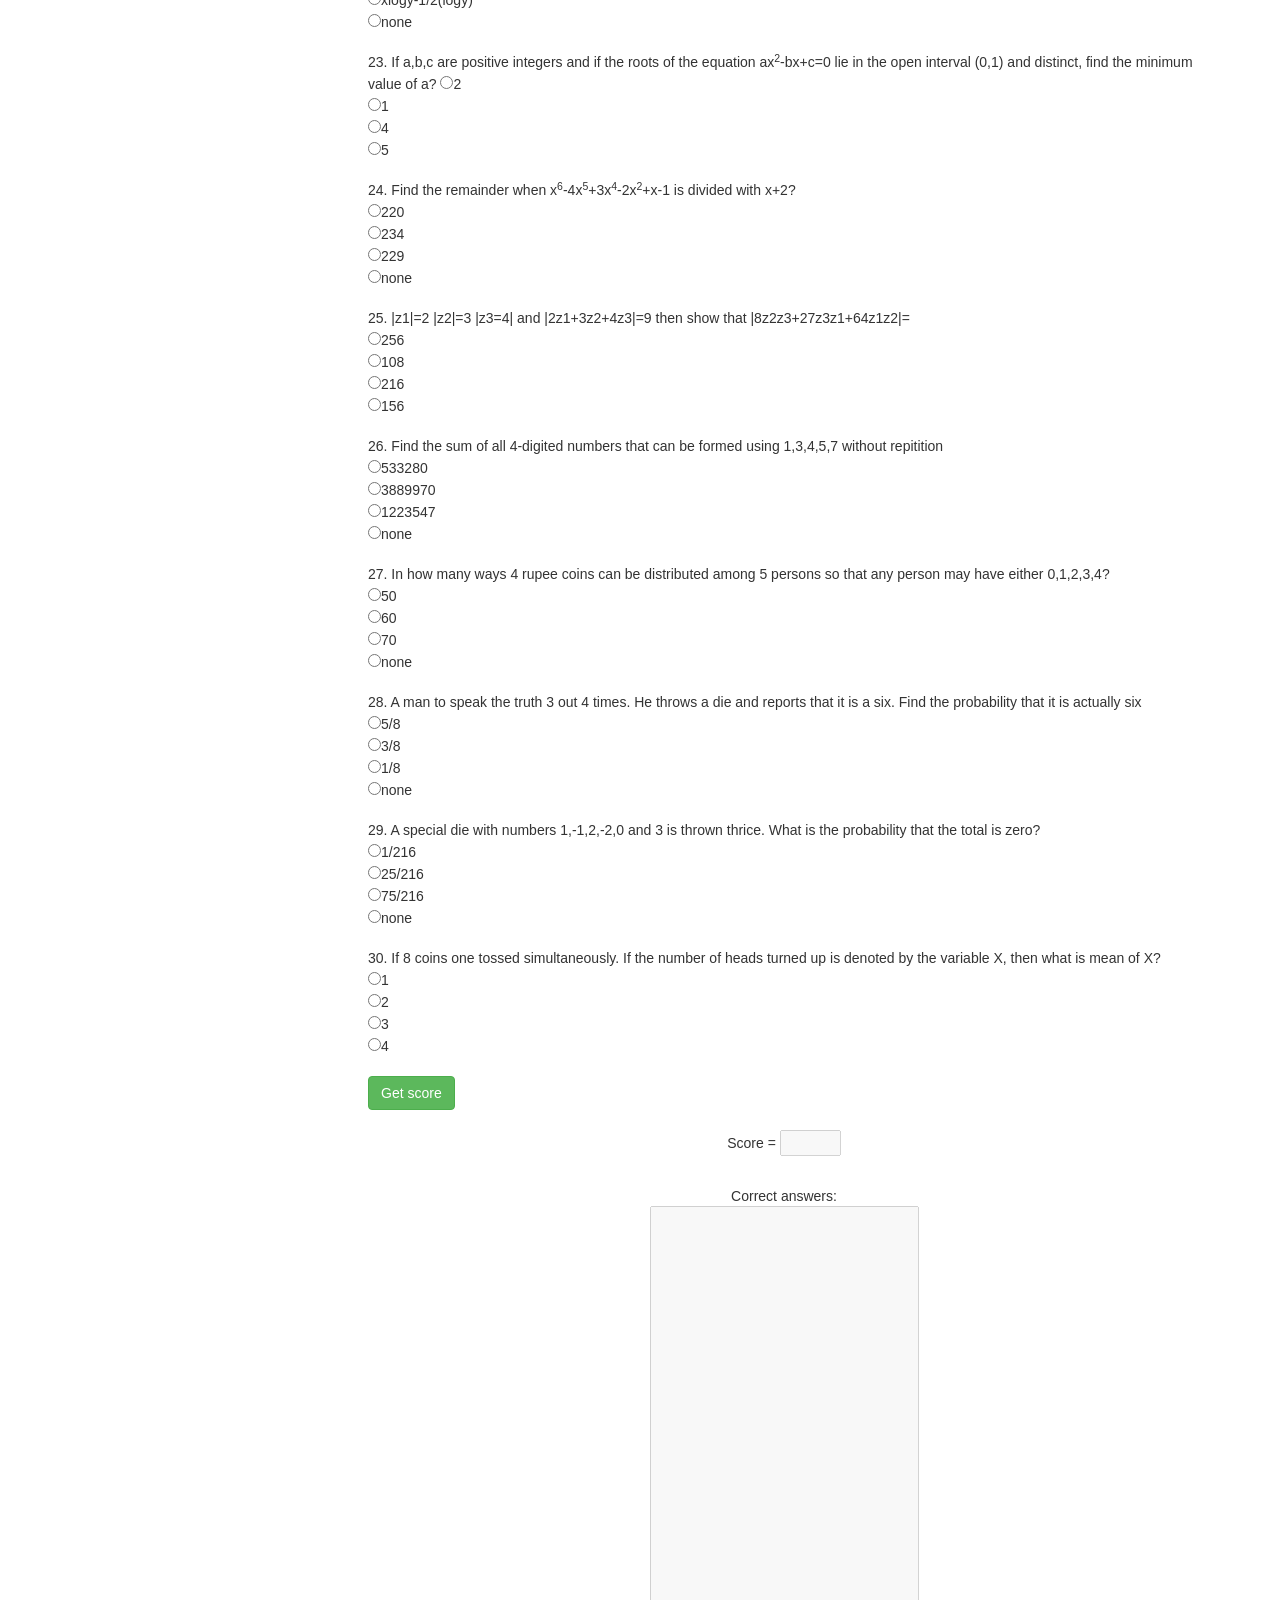
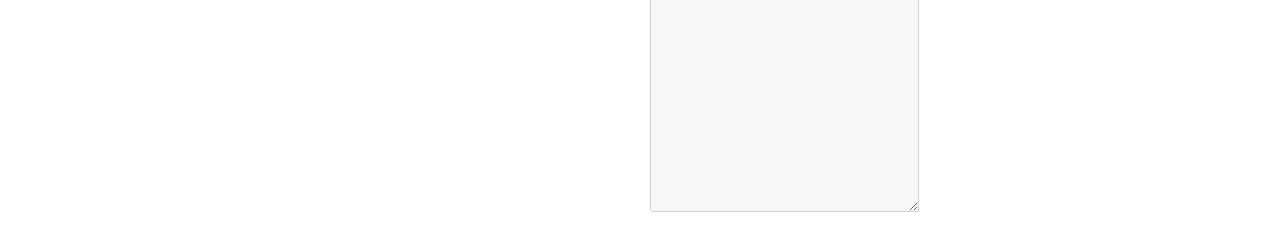
<file: take_test_maths/take_test_maths.html>
<!DOCTYPE html>
<html lang="en">
<head>
  <title>SMARTPrep</title>
  <meta charset="utf-8">
  <meta name="viewport" content="width=device-width, initial-scale=1">
  <link rel="stylesheet" href="styles.css" type="text/css">
  <link rel="stylesheet" href="http://maxcdn.bootstrapcdn.com/bootstrap/3.3.7/css/bootstrap.min.css">
  <script src="https://ajax.googleapis.com/ajax/libs/jquery/1.12.4/jquery.min.js"></script>
  <script src="http://maxcdn.bootstrapcdn.com/bootstrap/3.3.7/js/bootstrap.min.js"></script>

</head>
<body class="body">    

<script src="javascript.js"></script>
    <nav class="navbar navbar-inverse ">
  <div class="container-fluid">
    <div class="navbar-header">
      <button type="button" class="navbar-toggle" data-toggle="collapse" data-target="#myNavbar">
        <span class="icon-bar"></span>
        <span class="icon-bar"></span>
        <span class="icon-bar"></span>
      </button>
      <a class="navbar-brand" href="#">SMARTPrep</a>
    </div>
      
    </div>
  </div>
    </nav>
   
    
<ul>
        
        <li><a href="#sectionM" class="active">Maths</a></li>
        <li><a href="#section1"><input type="checkbox">Question1</a></li>
        <li><a href="#section2"><input type="checkbox">Question2</a></li>
        <li><a href="#section3"><input type="checkbox">Question3</a></li>
        <li><a href="#section4"><input type="checkbox">Question4</a></li>
        <li><a href="#section5"><input type="checkbox">Question5</a></li>
        <li><a href="#section6"><input type="checkbox">Question6</a></li>
        <li><a href="#section7" ><input type="checkbox">Question7</a></li>
        <li><a href="#section8"><input type="checkbox">Question8</a></li>
        <li><a href="#section9" ><input type="checkbox">Question9</a></li>
        <li><a href="#section10" ><input type="checkbox">Question10</a></li>
        <li><a href="#section11"><input type="checkbox">Question11</a></li>
        <li><a href="#section12"><input type="checkbox">Question12</a></li>
        <li><a href="#section13"><input type="checkbox">Question13</a></li>
        <li><a href="#section14"><input type="checkbox">Question14</a></li>
        <li><a href="#section15"><input type="checkbox">Question15</a></li>
        <li><a href="#section16"><input type="checkbox">Question16</a></li>
        <li><a href="#section17" ><input type="checkbox">Question17</a></li>
        <li><a href="#section18"><input type="checkbox">Question18</a></li>
        <li><a href="#section19" ><input type="checkbox">Question19</a></li>
        <li><a href="#section20" ><input type="checkbox">Question20</a></li>
        <li><a href="#section21"><input type="checkbox">Question21</a></li>
        <li><a href="#section22"><input type="checkbox">Question22</a></li>
        <li><a href="#section23"><input type="checkbox">Question23</a></li>
        <li><a href="#section24"><input type="checkbox">Question24</a></li>
        <li><a href="#section25"><input type="checkbox">Question25</a></li>
        <li><a href="#section26"><input type="checkbox">Question26</a></li>
        <li><a href="#section27" ><input type="checkbox">Question27</a></li>
        <li><a href="#section28"><input type="checkbox">Question28</a></li>
        <li><a href="#section29" ><input type="checkbox">Question29</a></li>
        <li><a href="#section30" ><input type="checkbox">Question30</a></li>
    
        <li><a href="#section" ><input type="checkbox">Question</a></li>
        <li><a href="#section" ><input type="checkbox">Question</a></li>
      </ul>
    
<div style="margin-left:25%;padding:1px 16px;height:1000px;">
    <center><button type="button" class="btn btn-danger">Mathematics</button></center>
  <h3>Instructions</h3>
    <p>1. Each question carries 1 mark.<br>2. No negative marking.<br>3. No time limit.<br>4. The following test has only one  section namely Maths<br>5. The checkboxes at side of each question are merely for indication that you have answered they don't effect your marks.</p>
    
<form name="quiz">
    <div id="sectionM">
 <div class="container">
  <h2><span class="label label-primary">Mathematics</span></h2>
 </div>
     </div>
<div id="section1">    
    1. The number of real numbers x such that 4{x}=x+[x]<br>

  <input type="radio" name="q1" value="1">1<br>
  <input type="radio" name="q1" value="2">2<br>
  <input type="radio" name="q1" value="3">3<br>
  <input type="radio" name="q1" value="4">4<br>    
<br>
    </div>
    
<div id="section2">
    2. x+y=1; (c+2)x+(c+4)y=6;(c+2)<sup>2</sup>x+(c+4)<sup>2</sup>y=36 are consistent then c=
<br>
  <input type="radio" name="q2" value="4">4<br>
  <input type="radio" name="q2" value="5">5<br>
  <input type="radio" name="q2" value="1">1<br>
  <input type="radio" name="q2" value="3">3<br>
      <br>
    </div>
    
<div id="section3">    
    3. If V be the volume of a tetrahedron and V' be the volume of another tetrahedron formed by the centroids of the previous tetrahedron,if V=KV'?
<br>
  <input type="radio" name="q3" value="9">9<br>
  <input type="radio" name="q3" value="12">12<br>
  <input type="radio" name="q3" value="27">27<br>
  <input type="radio" name="q3" value="81">81<br>
     <br>
    </div>
    <div id="section4">    
    4. sin(&pi;cosx)=cos(&pi;x) then sin2x is equal to<br>

  <input type="radio" name="q4" value="-1/4">-1/4<br>
  <input type="radio" name="q4" value="-3/4">-3/4<br>
  <input type="radio" name="q4" value="1/4">1/4<br>
  <input type="radio" name="q4" value="-5/4">-5/4<br>    
<br>
    </div>
    
<div id="section5">
    5. If tanx+sinx=m and tanx-sinx=n then (m<sup>2</sup>-n<sup>2</sup>)<sup>2</sup> is
<br>
  <input type="radio" name="q5" value="mn">mn<br>
  <input type="radio" name="q5" value="4mn">4mn<br>
  <input type="radio" name="q5" value="16mn">16mn<br>
  <input type="radio" name="q5" value="64mn">64mn<br>
      <br>
    </div>
    
<div id="section6">    
    6. In triangle ABC if Δ=96 r1=8 r2=12 r3=24 then the greatest side is?
<br>
  <input type="radio" name="q6" value="10">10<br>
  <input type="radio" name="q6" value="15">15<br>
  <input type="radio" name="q6" value="20">20<br>
  <input type="radio" name="q6" value="25">25<br>
     <br>
    </div>
    <div id="section7">    
  7. Range of sin<sup>-1</sup>x+cos<sup>-1</sup>x+tan<sup>-1</sup>x<br>

        <input type="radio" name="q7" value="option1">(0, &pi;/2)<br>
  <input type="radio" name="q7" value="option2">(0, &pi;)<br>
  <input type="radio" name="q7" value="option3">[&pi;/4, 3&pi;/4]<br>
  <input type="radio" name="q7" value="option4">none<br>    
<br>
    </div>
    
<div id="section8">
    8. If the slopes of the lines given 8x<sup>3</sup>+ax<sup>2</sup>y+bxy<sup>2</sup>+y<sup>3</sup> are in GP then
<br>
  <input type="radio" name="q8" value="a=2b">a=2b<br>
  <input type="radio" name="q8" value="2a=b">2a=b<br>
  <input type="radio" name="q8" value="a=b">a=b<br>
  <input type="radio" name="q8" value="a+b=0">a+b=0<br>
      <br>
    </div>
    
<div id="section9">    
    9. If O is origin A=(4,4)a nd B is any point on the y-axis then the locus of the point of intersection of the perpendicular bisectors of OB and AB?
<br>
  <input type="radio" name="q9" value="option1">x+y=4<br>
  <input type="radio" name="q9" value="option2">x+y=0<br>
  <input type="radio" name="q9" value="option3">x+y=2<br>
  <input type="radio" name="q9" value="option4">none<br>
     <br>
    </div>
    <div id="section10">    
        10. If p is the perpendicular distance of an angular point of a cube of each side equal to 3 from a diagonal which does not pass through that angular point then p<sup>2</sup> is <br>

  <input type="radio" name="q10" value="1">1<br>
  <input type="radio" name="q10" value="2">2<br>
  <input type="radio" name="q10" value="3">3<br>
  <input type="radio" name="q10" value="6">6<br>    
<br>
    </div>
    
<div id="section11">
    11. The projection of the line x+y=0 z=0 on the plane x-y+z=1
<br>
  <input type="radio" name="q11" value="3x-1/3=3y+1/-3=3z-1/-6">3x-1/3=3y+1/-3=3z-1/-6<br>
  <input type="radio" name="q11" value="3x-1/-3=3y+1/3=3z-1/-6">3x-1/-3=3y+1/3=3z-1/-6<br>
  <input type="radio" name="q11" value="3x-1/3=3y+1/-3=3z-1/6">3x-1/3=3y+1/-3=3z-1/6<br>
  <input type="radio" name="q11" value="none">none<br>
      <br>
    </div>
    
<div id="section12">    
    12. lim<sub>x→&pi;/2 2(1-sin<sup>2</sup>x)/cos<sup>2</sup>x=
<br>
  <input type="radio" name="q12" value="1">1<br>
  <input type="radio" name="q12" value="2">2<br>
  <input type="radio" name="q12" value="3">3<br>
  <input type="radio" name="q12" value="4">4<br>
     <br>
    </div>
    <div id="section13">    
    13. Number of points of discontinuity of f(x)=1/x-[x] is<br>

  <input type="radio" name="q13" value="0">0<br>
  <input type="radio" name="q13" value="2">2<br>
  <input type="radio" name="q13" value="1">1<br>
  <input type="radio" name="q13" value="infinity">infinity<br>    
<br>
    </div>
    
<div id="section14">
    14. The points at which f(x)=max{x, x<sup>3</sup>} is not differentiable are x=
<br>
  <input type="radio" name="q14" value="-1,1">-1,1<br>
  <input type="radio" name="q14" value="-1,0">-1,0<br>
  <input type="radio" name="q14" value="0,1">0,1<br>
  <input type="radio" name="q14" value="-1,0,1">-1,0,1<br>
      <br>
    </div>
    
<div id="section15">    
    15. If y=sin(logx) then x<sup>2</sup>y<sub>2</sub>+xy<sub>1</sub>=
<br>
    <input type="radio" name="q15" value="Germanium">sin(logx)<br>
  <input type="radio" name="q15" value="silicon">cos(logx)<br>
    <input type="radio" name="q15" value="Gallium">y<sup>2</sup><br>
  <input type="radio" name="q15" value="-y">-y<br>
     <br>
    </div>
    <div id="section16">    
        16. The three sides of trapezium are equal equal being 6cm long. If area of trapezium when it is maximum is A then A/3(3)<sup>1/2</sup><br>

  <input type="radio" name="q16" value="0">0<br>
  <input type="radio" name="q16" value="3">3<br>
  <input type="radio" name="q16" value="9">9<br>
  <input type="radio" name="q16" value="18">18<br>    
<br>
    </div>
    
<div id="section17">
    17. What is the mid point of the chord intercepted by x<sup>2</sup>+y<sup>2</sup>-2x-10y+1=0 on the line x-2y+7=0?
<br>
  <input type="radio" name="q17" value="(7/5, 21/5)">(7/5, 21/5)<br>
    <input type="radio" name="q17" value="(8/5, 21/5)">(8/5, 21/5)<br>
  <input type="radio" name="q17" value="(9/5, 22/5)">(9/5, 22/5)<br>
  <input type="radio" name="q17" value="(11/5, 12/5)">(11/5, 12/5)<br>
      <br>
    </div>
    
<div id="section18">    
    18. Find the equation of the parabola whose axis is parallel to y-axis and which passes through the points (4,5) (-2,11) and (-4,21)
<br>
    <input type="radio" name="q18" value="option1">x<sup>2</sup>-4x-2y+10=0<br>
  <input type="radio" name="q18" value="option2">x<sup>2</sup>-4x-4y+10=0<br>
  <input type="radio" name="q18" value="option3">x<sup>2</sup>-2x-2y+10=0<br>
  <input type="radio" name="q18" value="none">none<br>
     <br>
    </div>
    <div id="section19">    
        19. Find the point on the cureve 4x<sup>2</sup>+a<sup>2</sup>y<sup>2</sup>=4a<sup>2</sup> that is farthest from the point (0,-2)<br>

        <input type="radio" name="q19" value="option1">(0,0)<br>
        <input type="radio" name="q19" value="option2">(-2,0)<br>
  <input type="radio" name="q19" value="50">(0,1)<br>
  <input type="radio" name="q19" value="(0,2)">(0,2)<br>    
<br>
    </div>
    
<div id="section20">
    20. ∫<sup>&pi;/2</sup><sub>0</sub> 3tanx+4cotx/tanx+cotx=
<br>
  <input type="radio" name="q20" value="option1">1&pi;/4<br>
  <input type="radio" name="q20" value="option2">9&pi;/4<br>
  <input type="radio" name="q20" value="either (a) or (b)">3&pi;/4<br>
  <input type="radio" name="q20" value="option4">7&pi;/4<br>
      <br>
    </div>
    
<div id="section21">    
    21. The area between y=x<sup>3</sup>-6x<sup>2</sup>+8x and the x-axis<br>
    <input type="radio" name="q21" value="option1">0<br>
  <input type="radio" name="q21" value="option2">1<br>
  <input type="radio" name="q21" value="option3">2<br>
  <input type="radio" name="q21" value="none">none<br>
     <br>
    </div>
    <div id="section22">    
        22. Solve ylogydx+(x-logy)dy=0<br>

        <input type="radio" name="q22" value="option1">ylogy-1/2(logy)<sup>2</sup><br>
  <input type="radio" name="q22" value="option2">xlogy-1/2(logy)<sup>2</sup><br>
  <input type="radio" name="q22" value="option3">xlogy-1/2(logy)<br>
  <input type="radio" name="q22" value="none">none<br>    
<br>
    </div>
    
<div id="section23">
    23. If a,b,c are positive integers and if the roots of the equation ax<sup>2</sup>-bx+c=0 lie in the open interval (0,1) and distinct, find the minimum value of a?
  <input type="radio" name="q23" value="2">2<br>
  <input type="radio" name="q23" value="1">1<br>
  <input type="radio" name="q23" value="4">4<br>
  <input type="radio" name="q23" value="5">5<br>
      <br>
    </div>
    
<div id="section24">    
    24. Find the remainder when x<sup>6</sup>-4x<sup>5</sup>+3x<sup>4</sup>-2x<sup>2</sup>+x-1 is divided with x+2?
<br>
  <input type="radio" name="q24" value="229m/s">220<br>
  <input type="radio" name="q24" value="249m/s">234<br>
  <input type="radio" name="q24" value="229">229<br>
  <input type="radio" name="q24" value="none">none<br>
     <br>
    </div>
    <div id="section25">    
        25. |z1|=2 |z2|=3 |z3=4| and |2z1+3z2+4z3|=9 then show that |8z2z3+27z3z1+64z1z2|=<br>

  <input type="radio" name="q25" value="20cm from the lens further away from the mirror">256<br>
  <input type="radio" name="q25" value="20cm from the lens further towards the mirror">108<br>
  <input type="radio" name="q25" value="216">216<br>
  <input type="radio" name="q25" value="156">156<br>    
<br>
    </div>
    
<div id="section26">
26. Find the sum of all 4-digited numbers that can be formed using 1,3,4,5,7 without repitition
<br>
  <input type="radio" name="q26" value="533280">533280<br>
  <input type="radio" name="q26" value="3889970">3889970<br>
  <input type="radio" name="q26" value="1223547">1223547<br>
  <input type="radio" name="q26" value="none">none<br>
      <br>
    </div>
    
<div id="section27">    
    27. In how many ways 4 rupee coins can be distributed among 5 persons so that any person may have either 0,1,2,3,4?
<br>
  <input type="radio" name="q27" value="50">50<br>
  <input type="radio" name="q27" value="60">60<br>
  <input type="radio" name="q27" value="70">70<br>
  <input type="radio" name="q27" value="none">none<br>
     <br>
    </div>
    <div id="section28">    
        28. A man to speak the truth 3 out 4 times. He throws a die and reports that it is a six. Find the probability that it is actually six<br>

  <input type="radio" name="q28" value="option1">5/8<br>
  <input type="radio" name="q28" value="option2">3/8<br>
  <input type="radio" name="q28" value="option3">1/8<br>
  <input type="radio" name="q28" value="none">none<br>    
<br>
    </div>
    
<div id="section29">
    29. A special die with numbers 1,-1,2,-2,0 and 3 is thrown thrice. What is the probability that the total is zero?
<br>
  <input type="radio" name="q29" value="1/216">1/216<br>
  <input type="radio" name="q29" value="25/216">25/216<br>
  <input type="radio" name="q29" value="75/216">75/216<br>
  <input type="radio" name="q29" value="none">none<br>
      <br>
    </div>
    
<div id="section30">    
    30. If 8 coins one tossed simultaneously. If the number of heads turned up is denoted by the variable X, then what is mean of X?
<br>
  <input type="radio" name="q30" value="1">1<br>
  <input type="radio" name="q30" value="2">2<br>
  <input type="radio" name="q30" value="3">3<br>
  <input type="radio" name="q30" value="4">4<br>
     <br>
    </div>

    

    

    
     
          

    
    

<input type="button" value="Get score" class="btn btn-success" onClick="getScore(this.form)">
    
 <center>
<div class="score">
    
<p> Score = <strong><input class="bgclr" type="text" size="5" name="percentage" disabled></strong><br><br>    
    </p>
    Correct answers:<br>
    
<textarea class="bgclr" name="solutions" wrap="virtual" rows="30" cols="30" disabled>
</textarea>
</form>
 </center>    
    </div>
    
    
    </form>



      </div>
    </div>
    </div>

      
    
    </body>
</html>
</file>
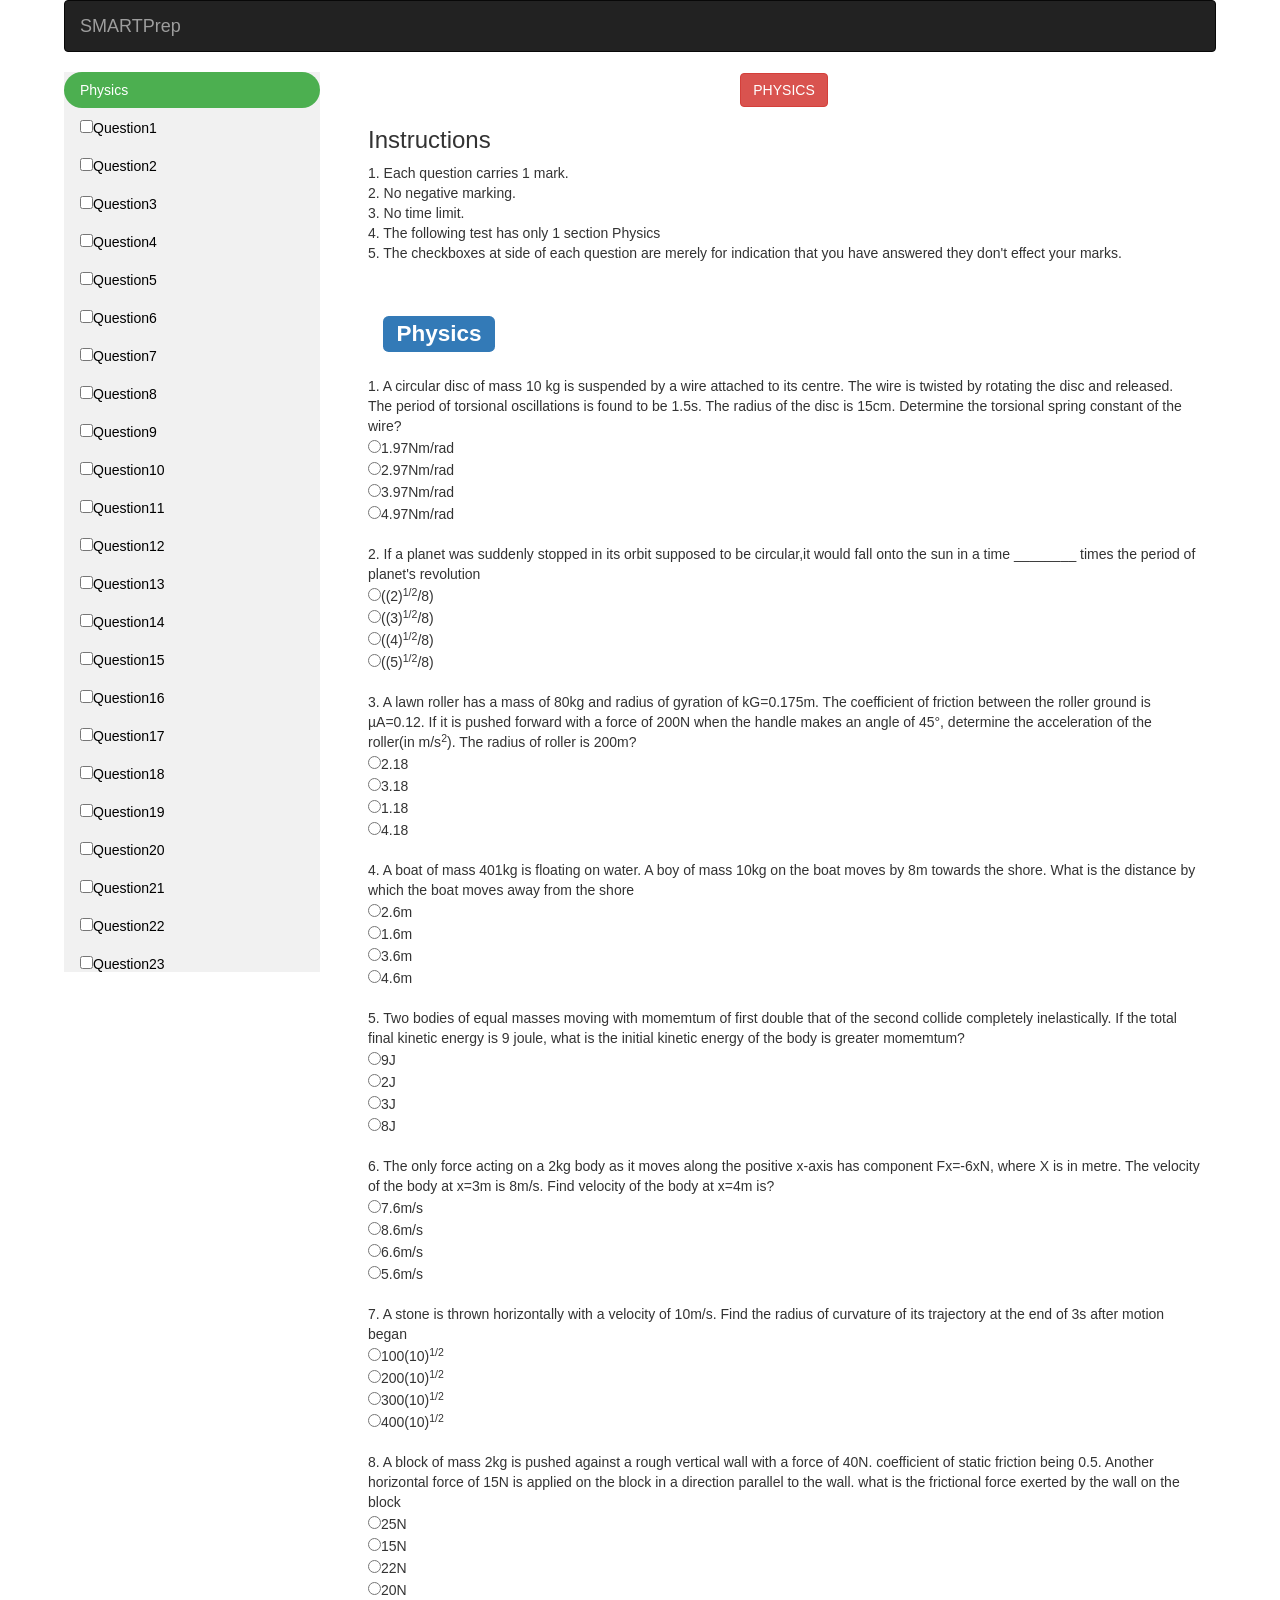
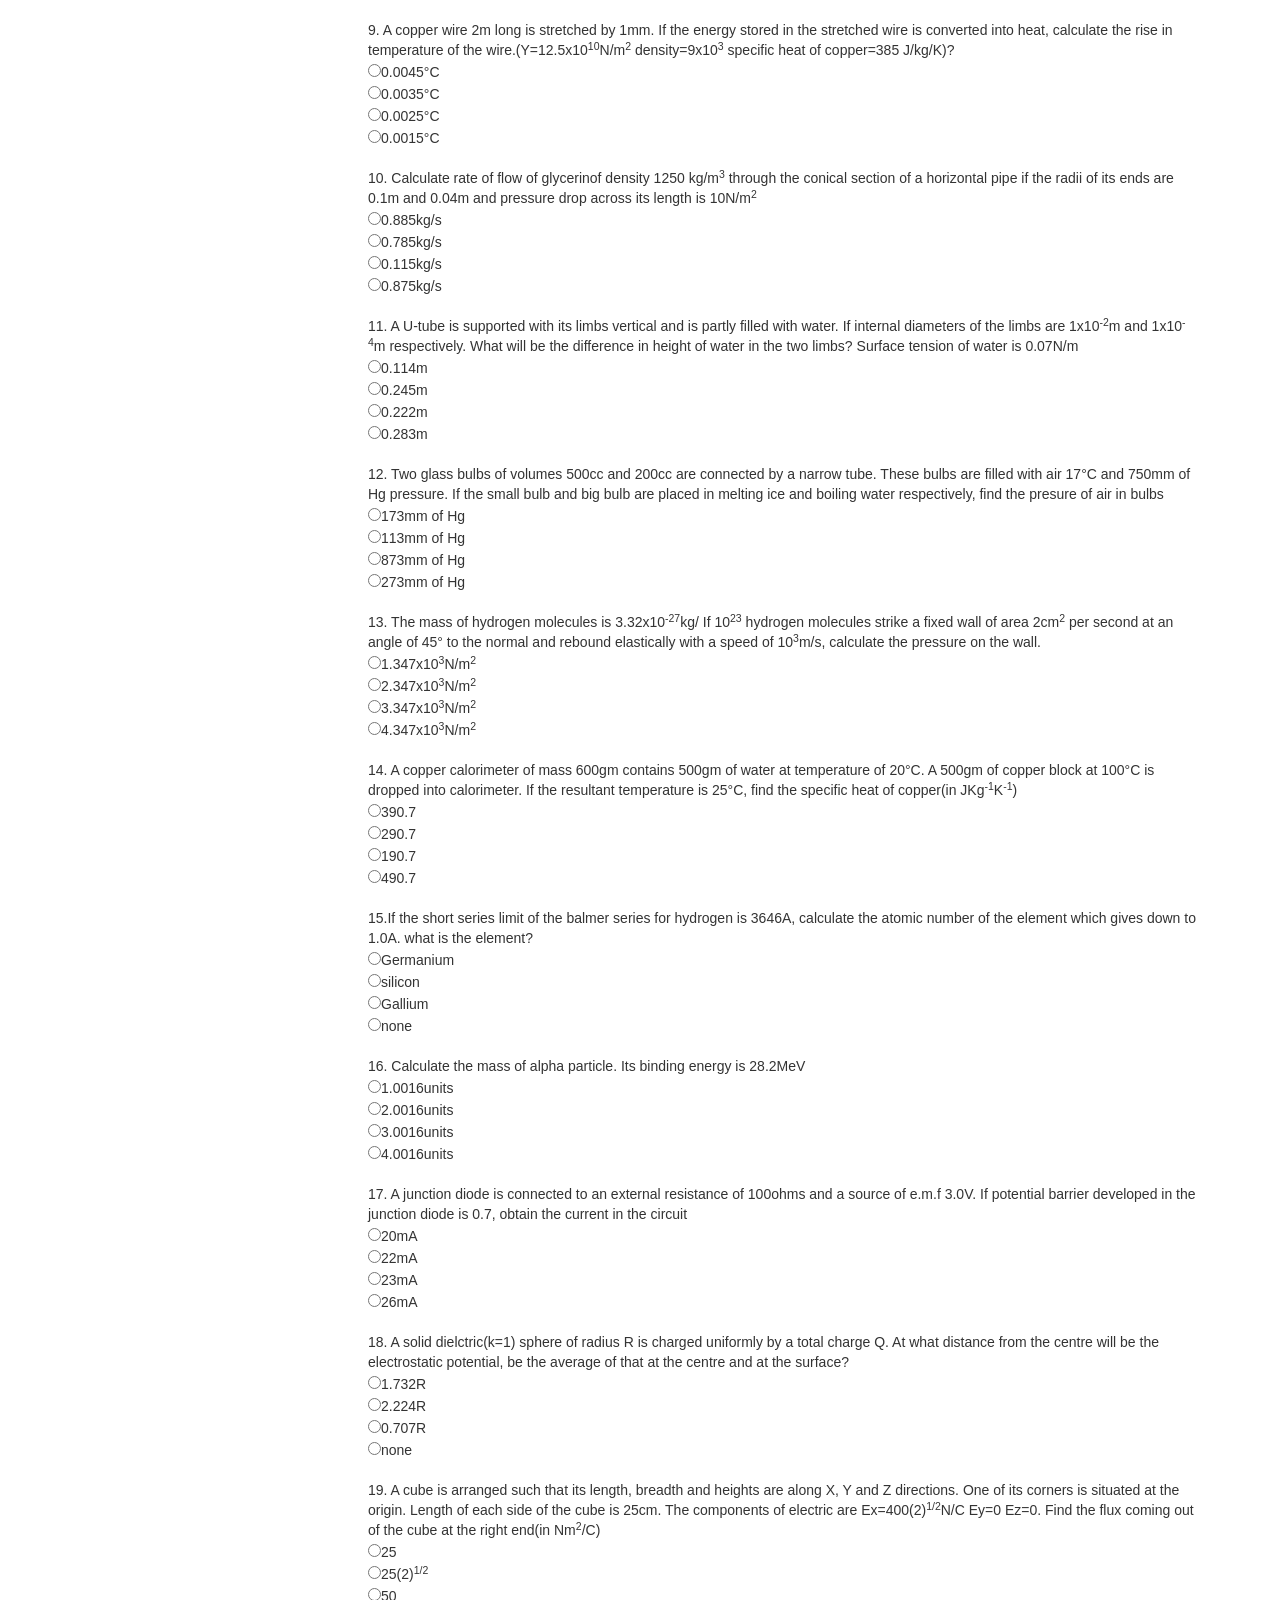
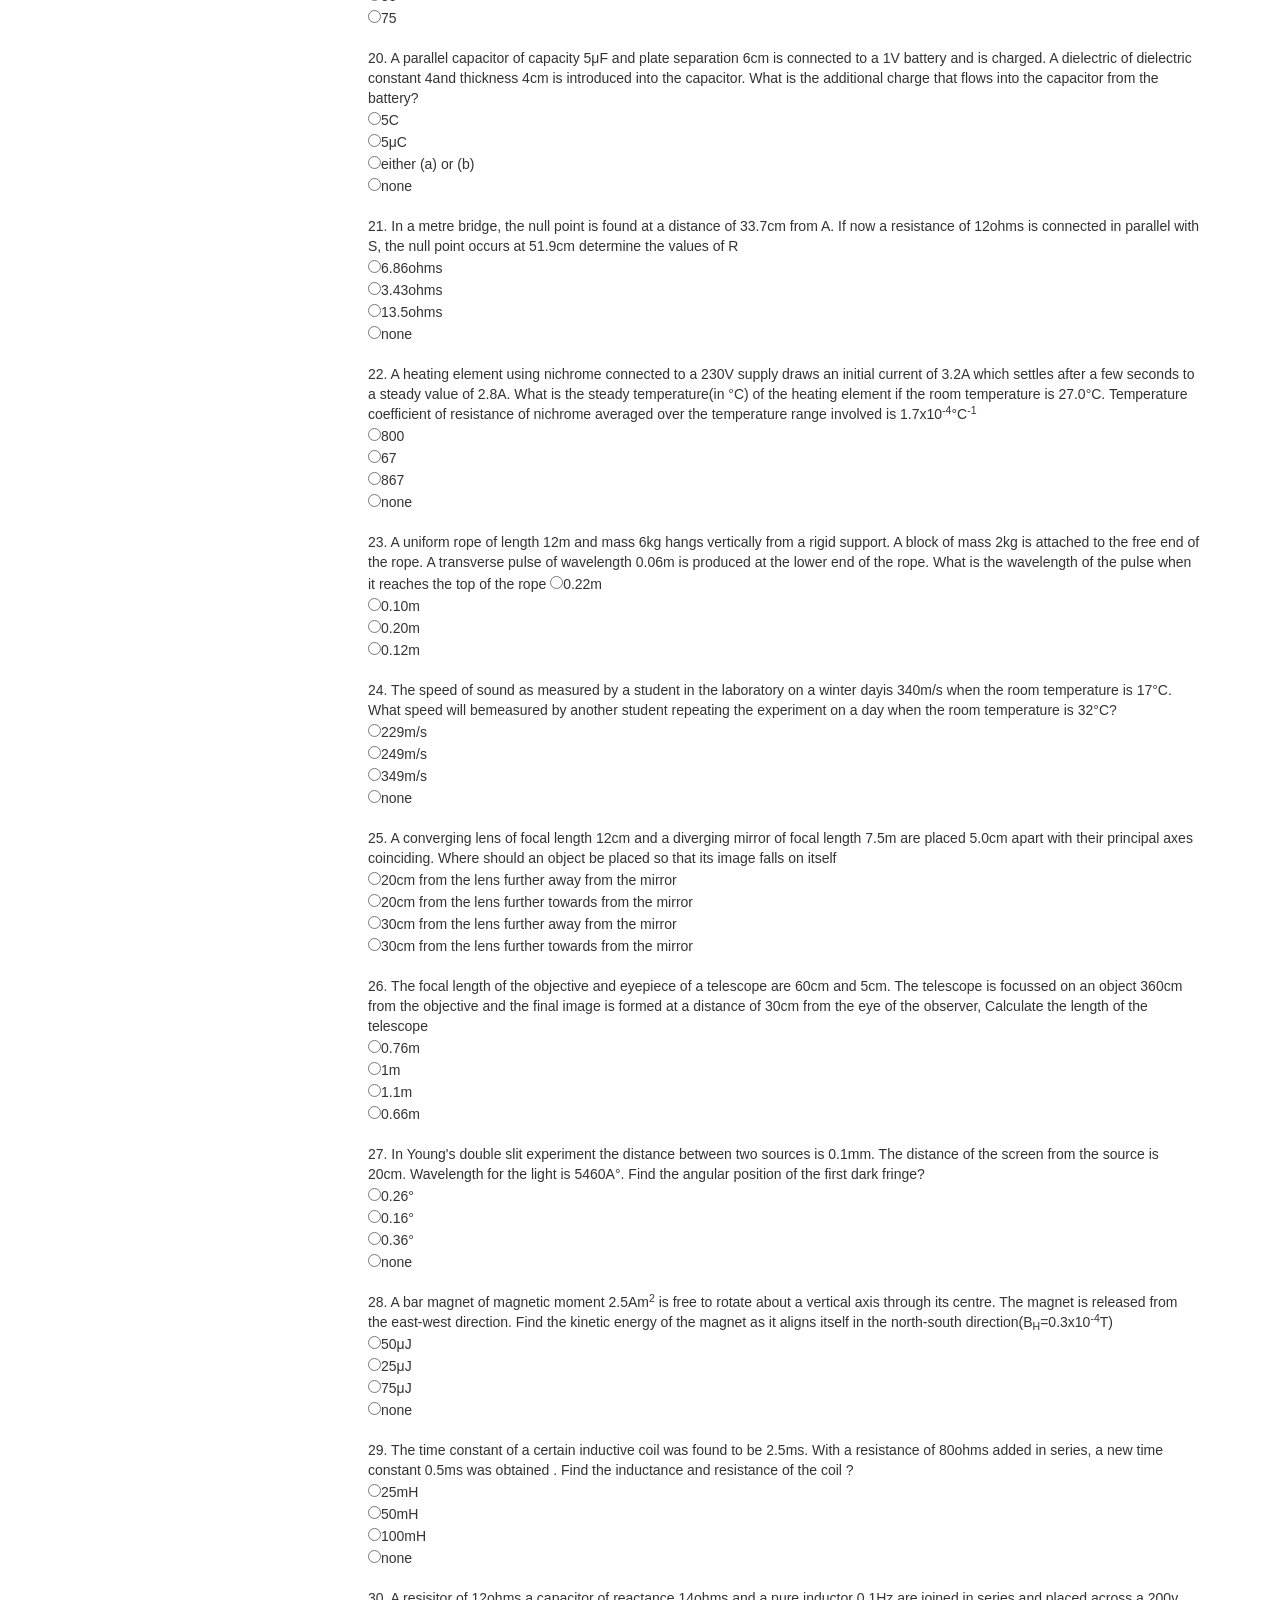
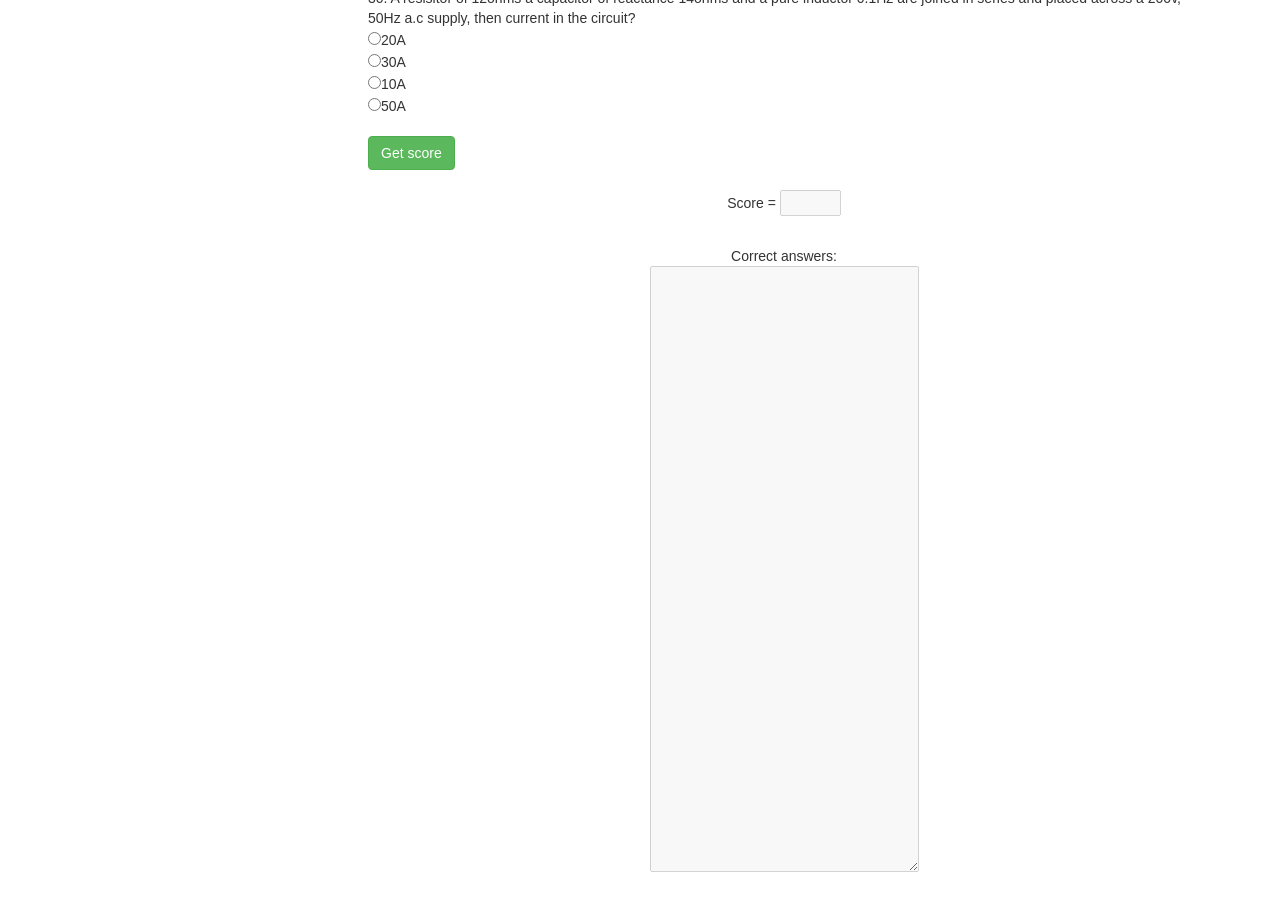
<file: take_test_physics/take_test_physics.html>
<!DOCTYPE html>
<html lang="en">
<head>
  <title>SMARTPrep</title>
  <meta charset="utf-8">
  <meta name="viewport" content="width=device-width, initial-scale=1">
  <link rel="stylesheet" href="styles.css" type="text/css">
  <link rel="stylesheet" href="http://maxcdn.bootstrapcdn.com/bootstrap/3.3.7/css/bootstrap.min.css">
  <script src="https://ajax.googleapis.com/ajax/libs/jquery/1.12.4/jquery.min.js"></script>
  <script src="http://maxcdn.bootstrapcdn.com/bootstrap/3.3.7/js/bootstrap.min.js"></script>

</head>
<body class="body">    

<script src="javascript.js"></script>
    <nav class="navbar navbar-inverse ">
  <div class="container-fluid">
    <div class="navbar-header">
      <button type="button" class="navbar-toggle" data-toggle="collapse" data-target="#myNavbar">
        <span class="icon-bar"></span>
        <span class="icon-bar"></span>
        <span class="icon-bar"></span>
      </button>
      <a class="navbar-brand" href="#">SMARTPrep</a>
    </div>
      
    </div>
  </div>
    </nav>
   
    
<ul>
        
        <li><a href="#sectionM" class="active">Physics</a></li>
        <li><a href="#section1"><input type="checkbox">Question1</a></li>
        <li><a href="#section2"><input type="checkbox">Question2</a></li>
        <li><a href="#section3"><input type="checkbox">Question3</a></li>
        <li><a href="#section4"><input type="checkbox">Question4</a></li>
        <li><a href="#section5"><input type="checkbox">Question5</a></li>
        <li><a href="#section6"><input type="checkbox">Question6</a></li>
        <li><a href="#section7" ><input type="checkbox">Question7</a></li>
        <li><a href="#section8"><input type="checkbox">Question8</a></li>
        <li><a href="#section9" ><input type="checkbox">Question9</a></li>
        <li><a href="#section10" ><input type="checkbox">Question10</a></li>
        <li><a href="#section11"><input type="checkbox">Question11</a></li>
        <li><a href="#section12"><input type="checkbox">Question12</a></li>
        <li><a href="#section13"><input type="checkbox">Question13</a></li>
        <li><a href="#section14"><input type="checkbox">Question14</a></li>
        <li><a href="#section15"><input type="checkbox">Question15</a></li>
        <li><a href="#section16"><input type="checkbox">Question16</a></li>
        <li><a href="#section17" ><input type="checkbox">Question17</a></li>
        <li><a href="#section18"><input type="checkbox">Question18</a></li>
        <li><a href="#section19" ><input type="checkbox">Question19</a></li>
        <li><a href="#section20" ><input type="checkbox">Question20</a></li>
        <li><a href="#section21"><input type="checkbox">Question21</a></li>
        <li><a href="#section22"><input type="checkbox">Question22</a></li>
        <li><a href="#section23"><input type="checkbox">Question23</a></li>
        <li><a href="#section24"><input type="checkbox">Question24</a></li>
        <li><a href="#section25"><input type="checkbox">Question25</a></li>
        <li><a href="#section26"><input type="checkbox">Question26</a></li>
        <li><a href="#section27" ><input type="checkbox">Question27</a></li>
        <li><a href="#section28"><input type="checkbox">Question28</a></li>
        <li><a href="#section29" ><input type="checkbox">Question29</a></li>
        <li><a href="#section30" ><input type="checkbox">Question30</a></li>
    
        <li><a href="#section" ><input type="checkbox">Question</a></li>
        <li><a href="#section" ><input type="checkbox">Question</a></li>
      </ul>
    
<div style="margin-left:25%;padding:1px 16px;height:1000px;">
    <center><button type="button" class="btn btn-danger">PHYSICS</button></center>
  <h3>Instructions</h3>
    <p>1. Each question carries 1 mark.<br>2. No negative marking.<br>3. No time limit.<br>4. The following test has only 1 section Physics<br>5. The checkboxes at side of each question are merely for indication that you have answered they don't effect your marks.</p>
    
<form name="quiz">
    <div id="sectionM">
 <div class="container">
  <h2><span class="label label-primary">Physics</span></h2>
 </div>
     </div>
<div id="section1">    
    1. A circular disc of mass 10 kg is suspended by a wire attached to its centre. The wire is twisted by rotating the disc and released. The period of torsional oscillations is found to be 1.5s. The radius of the disc is 15cm. Determine the torsional spring constant of the wire?<br>

  <input type="radio" name="q1" value="1.97Nm/rad">1.97Nm/rad<br>
  <input type="radio" name="q1" value="2.97Nm/rad">2.97Nm/rad<br>
  <input type="radio" name="q1" value="3.97Nm/rad">3.97Nm/rad<br>
  <input type="radio" name="q1" value="4.97Nm/rad">4.97Nm/rad<br>    
<br>
    </div>
    
<div id="section2">
    2. If a planet was suddenly stopped in its orbit supposed to be circular,it would fall onto the sun in a time ________ times the period of planet's revolution
<br>
  <input type="radio" name="q2" value="option1">((2)<sup>1/2</sup>/8)<br>
  <input type="radio" name="q2" value="option2">((3)<sup>1/2</sup>/8)<br>
  <input type="radio" name="q2" value="option3">((4)<sup>1/2</sup>/8)<br>
  <input type="radio" name="q2" value="option4">((5)<sup>1/2</sup>/8)<br>
      <br>
    </div>
    
<div id="section3">    
    3. A lawn roller has a mass of 80kg and radius of gyration of kG=0.175m. The coefficient of friction between the roller ground is &micro;A=0.12. If it is pushed forward with a force of 200N when the handle makes an angle of 45&deg;, determine the acceleration of the roller(in m/s<sup>2</sup>). The radius of roller is 200m?
<br>
  <input type="radio" name="q3" value="2.18">2.18<br>
  <input type="radio" name="q3" value="3.18">3.18<br>
  <input type="radio" name="q3" value="1.18">1.18<br>
  <input type="radio" name="q3" value="4.18">4.18<br>
     <br>
    </div>
    <div id="section4">    
    4. A boat of mass 401kg is floating on water. A boy of mass 10kg on the boat moves by 8m towards the shore. What is the distance by which the boat moves away from the shore<br>

  <input type="radio" name="q4" value="2.6m">2.6m<br>
  <input type="radio" name="q4" value="1.6m">1.6m<br>
  <input type="radio" name="q4" value="3.6m">3.6m<br>
  <input type="radio" name="q4" value="4.6m">4.6m<br>    
<br>
    </div>
    
<div id="section5">
5. Two bodies of equal masses moving with momemtum of first double that of the second collide completely inelastically. If the total final kinetic energy is 9 joule, what is the initial kinetic energy of the body is greater momemtum?
<br>
  <input type="radio" name="q5" value="9J">9J<br>
  <input type="radio" name="q5" value="2j">2J<br>
  <input type="radio" name="q5" value="3J">3J<br>
  <input type="radio" name="q5" value="8J">8J<br>
      <br>
    </div>
    
<div id="section6">    
    6. The only force acting on a 2kg body as it moves along the positive x-axis has component Fx=-6xN, where X is in metre. The velocity of the body at x=3m is 8m/s. Find velocity of the body at x=4m is?
<br>
  <input type="radio" name="q6" value="7.6m/s">7.6m/s<br>
  <input type="radio" name="q6" value="8.6m/s">8.6m/s<br>
  <input type="radio" name="q6" value="6.6m/s">6.6m/s<br>
  <input type="radio" name="q6" value="5.6m/s">5.6m/s<br>
     <br>
    </div>
    <div id="section7">    
7. A stone is thrown horizontally with a velocity of 10m/s. Find the radius of curvature of its trajectory at the end of 3s after motion began<br>

        <input type="radio" name="q7" value="option1">100(10)<sup>1/2</sup><br>
  <input type="radio" name="q7" value="option2">200(10)<sup>1/2</sup><br>
  <input type="radio" name="q7" value="option3">300(10)<sup>1/2</sup><br>
  <input type="radio" name="q7" value="option4">400(10)<sup>1/2</sup><br>    
<br>
    </div>
    
<div id="section8">
8. A block of mass 2kg is pushed against a rough vertical wall with a force of 40N. coefficient of static friction being 0.5. Another horizontal force of 15N is applied on the block in a direction parallel to the wall. what is the frictional force exerted by the wall on the block
<br>
  <input type="radio" name="q8" value="25N">25N<br>
  <input type="radio" name="q8" value="15N">15N<br>
  <input type="radio" name="q8" value="22N">22N<br>
  <input type="radio" name="q8" value="20N">20N<br>
      <br>
    </div>
    
<div id="section9">    
    9. A copper wire 2m long is stretched by 1mm. If the energy stored in the stretched wire is converted into heat, calculate the rise in temperature of the wire.(Y=12.5x10<sup>10</sup>N/m<sup>2</sup> density=9x10<sup>3</sup> specific heat of copper=385 J/kg/K)?
<br>
  <input type="radio" name="q9" value="option1">0.0045&deg;C<br>
  <input type="radio" name="q9" value="option2">0.0035&deg;C<br>
  <input type="radio" name="q9" value="option3">0.0025&deg;C<br>
  <input type="radio" name="q9" value="option4">0.0015&deg;C<br>
     <br>
    </div>
    <div id="section10">    
        10. Calculate rate of flow of glycerinof density 1250 kg/m<sup>3</sup> through the conical section of a horizontal pipe if the radii of its ends are 0.1m and 0.04m and pressure drop across its length is 10N/m<sup>2</sup><br>

  <input type="radio" name="q10" value="0.885kg/s">0.885kg/s<br>
  <input type="radio" name="q10" value="0.785kg/s">0.785kg/s<br>
  <input type="radio" name="q10" value="0.115kg/s">0.115kg/s<br>
  <input type="radio" name="q10" value="0.875kg/s">0.875kg/s<br>    
<br>
    </div>
    
<div id="section11">
    11. A U-tube is supported with its limbs vertical and is partly filled with water. If internal diameters of the limbs are 1x10<sup>-2</sup>m and 1x10<sup>-4</sup>m respectively. What will be the difference in height of water in the two limbs? Surface tension of water is 0.07N/m
<br>
  <input type="radio" name="q11" value="0.114m">0.114m<br>
  <input type="radio" name="q11" value="0.245m">0.245m<br>
  <input type="radio" name="q11" value="0.222m">0.222m<br>
  <input type="radio" name="q11" value="0.283m">0.283m<br>
      <br>
    </div>
    
<div id="section12">    
    12. Two glass bulbs of volumes 500cc and 200cc are connected by a narrow tube. These bulbs are filled with air 17&deg;C and 750mm of Hg pressure. If the small bulb and big bulb are placed in melting ice and boiling water respectively, find the presure of air in bulbs
<br>
  <input type="radio" name="q12" value="173mm of Hg">173mm of Hg<br>
  <input type="radio" name="q12" value="113mm of Hg">113mm of Hg<br>
  <input type="radio" name="q12" value="873mm of Hg">873mm of Hg<br>
  <input type="radio" name="q12" value="273mm of Hg">273mm of Hg<br>
     <br>
    </div>
    <div id="section13">    
    13. The mass of hydrogen molecules is 3.32x10<sup>-27</sup>kg/ If 10<sup>23</sup> hydrogen molecules strike a fixed wall of area 2cm<sup>2</sup> per second at an angle of 45&deg; to the normal and rebound elastically with a speed of 10<sup>3</sup>m/s, calculate the pressure on the wall.<br>

  <input type="radio" name="q13" value="option1">1.347x10<sup>3</sup>N/m<sup>2</sup><br>
  <input type="radio" name="q13" value="option2">2.347x10<sup>3</sup>N/m<sup>2</sup><br>
  <input type="radio" name="q13" value="option3">3.347x10<sup>3</sup>N/m<sup>2</sup><br>
  <input type="radio" name="q13" value="option4">4.347x10<sup>3</sup>N/m<sup>2</sup><br>    
<br>
    </div>
    
<div id="section14">
    14. A copper calorimeter of mass 600gm contains 500gm of water at temperature of 20&deg;C. A 500gm of copper block at 100&deg;C is dropped into calorimeter. If the resultant temperature is 25&deg;C, find the specific heat of copper(in JKg<sup>-1</sup>K<sup>-1</sup>)
<br>
  <input type="radio" name="q14" value="390.7">390.7<br>
  <input type="radio" name="q14" value="290.7">290.7<br>
  <input type="radio" name="q14" value="190.7">190.7<br>
  <input type="radio" name="q14" value="490.7">490.7<br>
      <br>
    </div>
    
<div id="section15">    
    15.If the short series limit of the balmer series for hydrogen is 3646A, calculate the atomic number of the element which gives down to 1.0A. what is the element?
<br>
    <input type="radio" name="q15" value="Germanium">Germanium<br>
  <input type="radio" name="q15" value="silicon">silicon<br>
  <input type="radio" name="q15" value="Gallium">Gallium<br>
  <input type="radio" name="q15" value="none">none<br>
     <br>
    </div>
    <div id="section16">    
 16. Calculate the mass of alpha particle. Its binding energy is 28.2MeV<br>

  <input type="radio" name="q16" value="1.0016units">1.0016units<br>
  <input type="radio" name="q16" value="2.0016units">2.0016units<br>
  <input type="radio" name="q16" value="3.0016units">3.0016units<br>
  <input type="radio" name="q16" value="4.0016units">4.0016units<br>    
<br>
    </div>
    
<div id="section17">
17. A junction diode is connected to an external resistance of 100ohms and a source of e.m.f 3.0V. If potential barrier developed in the junction diode is 0.7, obtain the current in the circuit
<br>
  <input type="radio" name="q17" value="20mA">20mA<br>
    <input type="radio" name="q17" value="22mA">22mA<br>
  <input type="radio" name="q17" value="23mA">23mA<br>
  <input type="radio" name="q17" value="26mA">26mA<br>
      <br>
    </div>
    
<div id="section18">    
    18. A solid dielctric(k=1) sphere of radius R is charged uniformly by a total charge Q. At what distance from the centre will be the electrostatic potential,  be the average of that at the centre and at the surface?
<br>
  <input type="radio" name="q18" value="1.732R">1.732R<br>
  <input type="radio" name="q18" value="2.224R">2.224R<br>
  <input type="radio" name="q18" value="0.707R">0.707R<br>
  <input type="radio" name="q18" value="none">none<br>
     <br>
    </div>
    <div id="section19">    
        19. A cube is arranged such that its length, breadth and heights are along X, Y and Z directions. One of its corners is situated at the origin. Length of each side of the cube is 25cm. The components of electric are Ex=400(2)<sup>1/2</sup>N/C Ey=0 Ez=0. Find the flux coming out of the cube at the right end(in Nm<sup>2</sup>/C)<br>

        <input type="radio" name="q19" value="option1">25<br>
        <input type="radio" name="q19" value="option2">25(2)<sup>1/2</sup><br>
  <input type="radio" name="q19" value="50">50<br>
  <input type="radio" name="q19" value="75">75<br>    
<br>
    </div>
    
<div id="section20">
20. A parallel capacitor of capacity 5&mu;F and plate separation 6cm is connected to a 1V battery and is charged. A dielectric of dielectric constant 4and thickness 4cm is introduced into the capacitor. What is the additional charge that flows into the capacitor from the battery?
<br>
  <input type="radio" name="q20" value="option1">5C<br>
  <input type="radio" name="q20" value="option2">5&mu;C<br>
  <input type="radio" name="q20" value="either (a) or (b)">either (a) or (b)<br>
  <input type="radio" name="q20" value="none">none<br>
      <br>
    </div>
    
<div id="section21">    
    21. In a metre bridge, the null point is found at a distance of 33.7cm from A. If now a resistance of 12ohms is connected in parallel with S, the null point occurs at 51.9cm determine the values of R<br>
    <input type="radio" name="q21" value="option1">6.86ohms<br>
  <input type="radio" name="q21" value="option2">3.43ohms<br>
  <input type="radio" name="q21" value="option3">13.5ohms<br>
  <input type="radio" name="q21" value="none">none<br>
     <br>
    </div>
    <div id="section22">    
        22. A heating element using nichrome connected to a 230V supply draws an initial current of 3.2A which settles after a few seconds to a steady value of 2.8A. What is the steady temperature(in &deg;C) of the heating element if the room temperature is 27.0&deg;C. Temperature coefficient of resistance of nichrome averaged over the temperature range involved is 1.7x10<sup>-4</sup>&deg;C<sup>-1</sup><br>

  <input type="radio" name="q22" value="800">800<br>
  <input type="radio" name="q22" value="67">67<br>
  <input type="radio" name="q22" value="867">867<br>
  <input type="radio" name="q22" value="none">none<br>    
<br>
    </div>
    
<div id="section23">
    23. A uniform rope of length 12m and mass 6kg hangs vertically from a rigid support. A block of mass 2kg is attached to the free end of the rope. A transverse pulse of wavelength 0.06m is produced at the lower end of the rope. What is the wavelength of the pulse when it reaches the top of the rope
  <input type="radio" name="q23" value="0.22m">0.22m<br>
  <input type="radio" name="q23" value="0.10m">0.10m<br>
  <input type="radio" name="q23" value="0.20m">0.20m<br>
  <input type="radio" name="q23" value="0.12m">0.12m<br>
      <br>
    </div>
    
<div id="section24">    
    24. The speed of sound as measured by a student in the laboratory on a winter dayis 340m/s when the room temperature is 17&deg;C. What speed will bemeasured by another student repeating the experiment on a day when the room temperature is 32&deg;C?
<br>
  <input type="radio" name="q24" value="229m/s">229m/s<br>
  <input type="radio" name="q24" value="249m/s">249m/s<br>
  <input type="radio" name="q24" value="349m/s">349m/s<br>
  <input type="radio" name="q24" value="none">none<br>
     <br>
    </div>
    <div id="section25">    
        25. A converging lens of focal length 12cm and a diverging mirror of focal length 7.5m are placed 5.0cm apart with their principal axes coinciding. Where should an object be placed so that its image falls on itself<br>

  <input type="radio" name="q25" value="20cm from the lens further away from the mirror">20cm from the lens further away from the mirror<br>
  <input type="radio" name="q25" value="20cm from the lens further towards the mirror">20cm from the lens further towards from the mirror<br>
  <input type="radio" name="q25" value="30cm from the lens further away from the mirror">30cm from the lens further away from the mirror<br>
  <input type="radio" name="q25" value="30cm from the lens further towards the mirror">30cm from the lens further towards from the mirror<br>    
<br>
    </div>
    
<div id="section26">
26. The focal length of the objective and eyepiece of a telescope are 60cm and 5cm. The telescope is focussed on an object 360cm from the objective and the final image is formed at a distance of 30cm from the eye of the observer, Calculate the length of the telescope
<br>
  <input type="radio" name="q26" value="0.76m">0.76m<br>
  <input type="radio" name="q26" value="1m">1m<br>
  <input type="radio" name="q26" value="1.1m">1.1m<br>
  <input type="radio" name="q26" value="0.66m">0.66m<br>
      <br>
    </div>
    
<div id="section27">    
    27. In Young's double slit experiment the distance between two sources is 0.1mm. The distance of the screen from the source is 20cm. Wavelength for the light is 5460A&deg;. Find the angular position of the first dark fringe?
<br>
  <input type="radio" name="q27" value="option1">0.26&deg;<br>
  <input type="radio" name="q27" value="option2">0.16&deg;<br>
  <input type="radio" name="q27" value="option3">0.36&deg;<br>
  <input type="radio" name="q27" value="none">none<br>
     <br>
    </div>
    <div id="section28">    
        28. A bar magnet of magnetic moment 2.5Am<sup>2</sup> is free to rotate about a vertical axis through its centre. The magnet is released from the east-west direction. Find the kinetic energy of the magnet as it aligns itself in the north-south direction(B<sub>H</sub>=0.3x10<sup>-4</sup>T)<br>

  <input type="radio" name="q28" value="option1">50&mu;J<br>
  <input type="radio" name="q28" value="option2">25&mu;J<br>
  <input type="radio" name="q28" value="option3">75&mu;J<br>
  <input type="radio" name="q28" value="none">none<br>    
<br>
    </div>
    
<div id="section29">
    29. The time constant of a certain inductive coil was found to be 2.5ms. With a resistance of 80ohms added in series, a new time constant 0.5ms was obtained . Find the inductance and resistance of the coil ?
<br>
  <input type="radio" name="q29" value="25mH">25mH<br>
  <input type="radio" name="q29" value="50mH">50mH<br>
  <input type="radio" name="q29" value="100mH">100mH<br>
  <input type="radio" name="q29" value="none">none<br>
      <br>
    </div>
    
<div id="section30">    
    30. A resisitor of 12ohms a capacitor of reactance 14ohms and a pure inductor 0.1Hz are joined in series and placed across a 200v, 50Hz a.c supply, then current in the circuit?
<br>
  <input type="radio" name="q30" value="20A">20A<br>
  <input type="radio" name="q30" value="30A">30A<br>
  <input type="radio" name="q30" value="10A">10A<br>
  <input type="radio" name="q30" value="50A">50A<br>
     <br>
    </div>

    

    

    
     
          

    
    

<input type="button" value="Get score" class="btn btn-success" onClick="getScore(this.form)">
    
 <center>
<div class="score">
    
<p> Score = <strong><input class="bgclr" type="text" size="5" name="percentage" disabled></strong><br><br>    
    </p>
    Correct answers:<br>
    
<textarea class="bgclr" name="solutions" wrap="virtual" rows="30" cols="30" disabled>
</textarea>
</form>
 </center>    
    </div>
    
    
    </form>



      </div>
    </div>
    </div>

      
    
    </body>
</html>
</file>
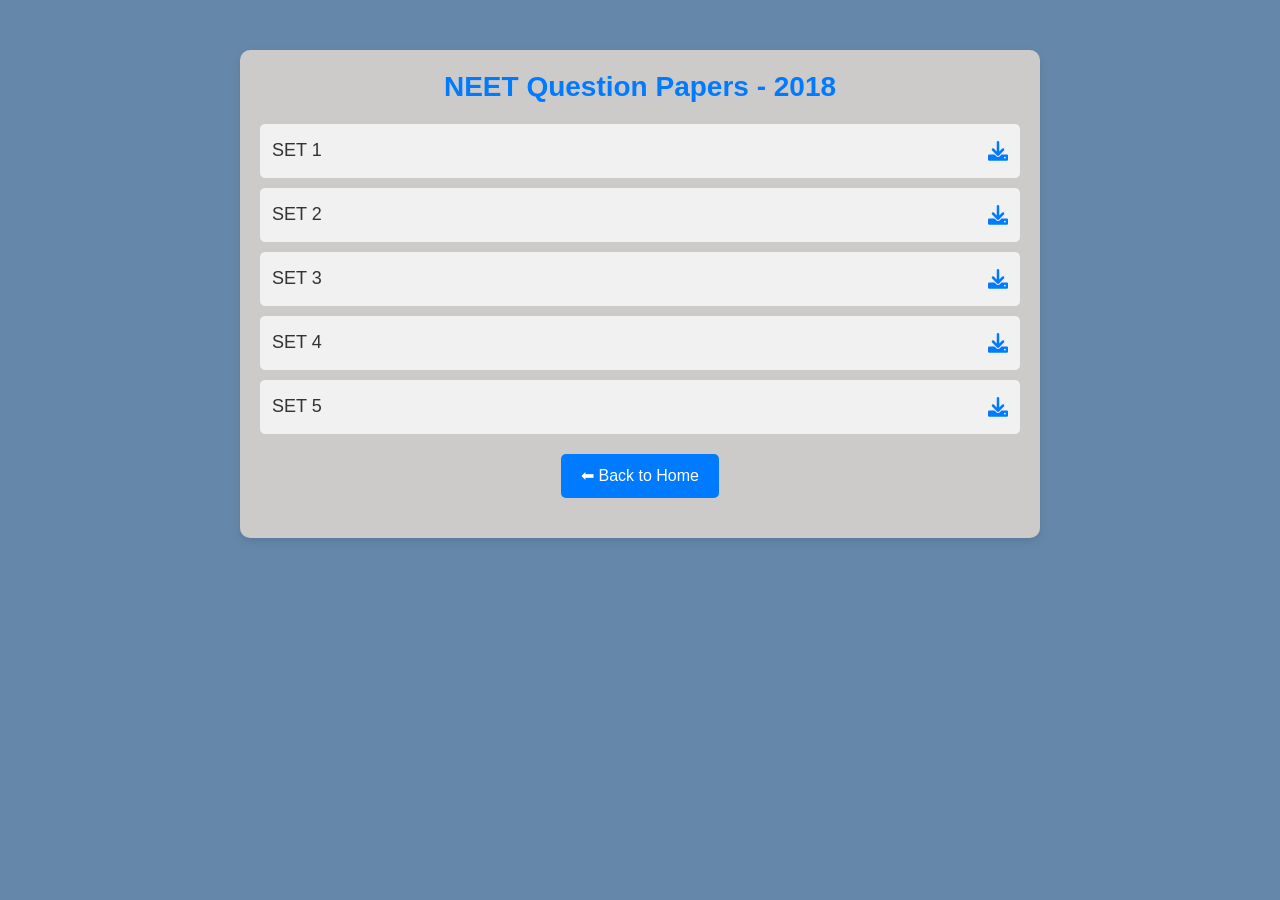
<file: year/2018.html>
<!DOCTYPE html>
<html lang="en">

<head>
  <meta charset="UTF-8">
  <meta name="viewport" content="width=device-width, initial-scale=1.0">
  <title>NEET Question Papers - 2018</title>
  <link rel="stylesheet" href="https://cdn.jsdelivr.net/npm/bootstrap@5.3.0/dist/css/bootstrap.min.css">
  <link rel="stylesheet" href="https://cdnjs.cloudflare.com/ajax/libs/font-awesome/6.0.0/css/all.min.css">
  <style>
    body {
      font-family: Arial, sans-serif;
      background-color: #6588aa;
    }

    .container {
      max-width: 800px;
      margin: 50px auto;
      background: #cdcaca;
      padding: 20px;
      border-radius: 10px;
      box-shadow: 0px 4px 10px rgba(0, 0, 0, 0.1);
    }

    .heading {
      text-align: center;
      font-size: 28px;
      font-weight: bold;
      color: #007bff;
      margin-bottom: 20px;
    }

    .pdf-list {
      list-style: none;
      padding: 0;
    }

    .pdf-item {
      display: flex;
      align-items: center;
      justify-content: space-between;
      background: #f1f1f1;
      padding: 12px;
      margin-bottom: 10px;
      border-radius: 5px;
      transition: all 0.3s ease;
    }

    .pdf-item:hover {
      background: #e0e0e0;
    }

    .pdf-name {
      font-size: 18px;
      color: #333;
    }

    .download-btn {
      color: #007bff;
      font-size: 20px;
      text-decoration: none;
      transition: 0.3s;
    }

    .download-btn:hover {
      color: #0056b3;
    }

    .back-btn {
      display: block;
      margin: 20px auto;
      text-align: center;
      text-decoration: none;
      background: #007bff;
      color: white;
      padding: 10px 20px;
      border-radius: 5px;
      width: fit-content;
      transition: 0.3s;
    }

    .back-btn:hover {
      background: #0056b3;
    }
  </style>
</head>

<body>

  <div class="container">
    <h2 class="heading">NEET Question Papers - 2018</h2>
    <ul class="pdf-list">
      <li class="pdf-item">
        <span class="pdf-name">SET 1</span>
        <a href="../pdfs/18...1.pdf" target="_blank" class="download-btn">
          <i class="fas fa-download"></i>
        </a>
      </li>
      <li class="pdf-item">
        <span class="pdf-name">SET 2</span>
        <a href="../pdfs/18...2.pdf" target="_blank" class="download-btn">
          <i class="fas fa-download"></i>
        </a>
      </li>
      <li class="pdf-item">
        <span class="pdf-name">SET 3</span>
        <a href="../pdfs/18...3.pdf" target="_blank" class="download-btn">
          <i class="fas fa-download"></i>
        </a>
      </li>
      <li class="pdf-item">
        <span class="pdf-name">SET 4</span>
        <a href="../pdfs/18...4.pdf" target="_blank" class="download-btn">
          <i class="fas fa-download"></i>
        </a>
      </li>
      <li class="pdf-item">
        <span class="pdf-name">SET 5</span>
        <a href="../pdfs/18...5.pdf" target="_blank" class="download-btn">
          <i class="fas fa-download"></i>
        </a>
      </li>
    </ul>

    <a href="../index.html" class="back-btn">⬅ Back to Home</a>
  </div>

</body>

</html>
</file>
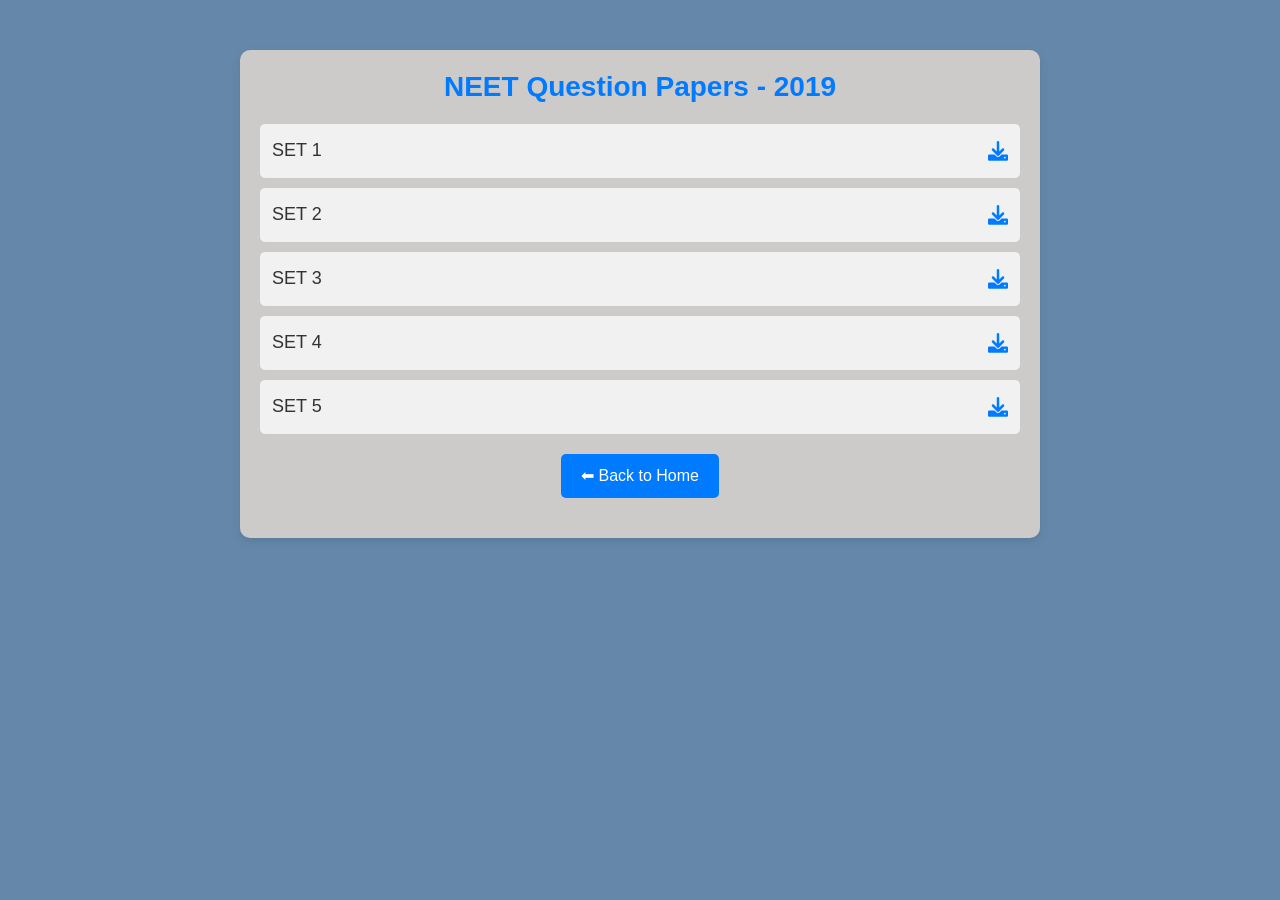
<file: year/2019.html>
<!DOCTYPE html>
<html lang="en">

<head>
  <meta charset="UTF-8">
  <meta name="viewport" content="width=device-width, initial-scale=1.0">
  <title>NEET Question Papers - 2019</title>
  <link rel="stylesheet" href="https://cdn.jsdelivr.net/npm/bootstrap@5.3.0/dist/css/bootstrap.min.css">
  <link rel="stylesheet" href="https://cdnjs.cloudflare.com/ajax/libs/font-awesome/6.0.0/css/all.min.css">
  <style>
    body {
      font-family: Arial, sans-serif;
      background-color: #6588aa;
    }

    .container {
      max-width: 800px;
      margin: 50px auto;
      background: #cdcaca;
      padding: 20px;
      border-radius: 10px;
      box-shadow: 0px 4px 10px rgba(0, 0, 0, 0.1);
    }

    .heading {
      text-align: center;
      font-size: 28px;
      font-weight: bold;
      color: #007bff;
      margin-bottom: 20px;
    }

    .pdf-list {
      list-style: none;
      padding: 0;
    }

    .pdf-item {
      display: flex;
      align-items: center;
      justify-content: space-between;
      background: #f1f1f1;
      padding: 12px;
      margin-bottom: 10px;
      border-radius: 5px;
      transition: all 0.3s ease;
    }

    .pdf-item:hover {
      background: #e0e0e0;
    }

    .pdf-name {
      font-size: 18px;
      color: #333;
    }

    .download-btn {
      color: #007bff;
      font-size: 20px;
      text-decoration: none;
      transition: 0.3s;
    }

    .download-btn:hover {
      color: #0056b3;
    }

    .back-btn {
      display: block;
      margin: 20px auto;
      text-align: center;
      text-decoration: none;
      background: #007bff;
      color: white;
      padding: 10px 20px;
      border-radius: 5px;
      width: fit-content;
      transition: 0.3s;
    }

    .back-btn:hover {
      background: #0056b3;
    }
  </style>
</head>

<body>

  <div class="container">
    <h2 class="heading">NEET Question Papers - 2019</h2>
    <ul class="pdf-list">
      <li class="pdf-item">
        <span class="pdf-name">SET 1</span>
        <a href="../pdfs/19...1.pdf" target="_blank" class="download-btn">
          <i class="fas fa-download"></i>
        </a>
      </li>
      <li class="pdf-item">
        <span class="pdf-name">SET 2</span>
        <a href="../pdfs/19...2.pdf" target="_blank" class="download-btn">
          <i class="fas fa-download"></i>
        </a>
      </li>
      <li class="pdf-item">
        <span class="pdf-name">SET 3</span>
        <a href="../pdfs/19...3.pdf" target="_blank" class="download-btn">
          <i class="fas fa-download"></i>
        </a>
      </li>
      <li class="pdf-item">
        <span class="pdf-name">SET 4</span>
        <a href="../pdfs/19...4.pdf" target="_blank" class="download-btn">
          <i class="fas fa-download"></i>
        </a>
      </li>
      <li class="pdf-item">
        <span class="pdf-name">SET 5</span>
        <a href="../pdfs/19...5.pdf" target="_blank" class="download-btn">
          <i class="fas fa-download"></i>
        </a>
      </li>
    </ul>

    <a href="../index.html" class="back-btn">⬅ Back to Home</a>
  </div>

</body>

</html>
</file>
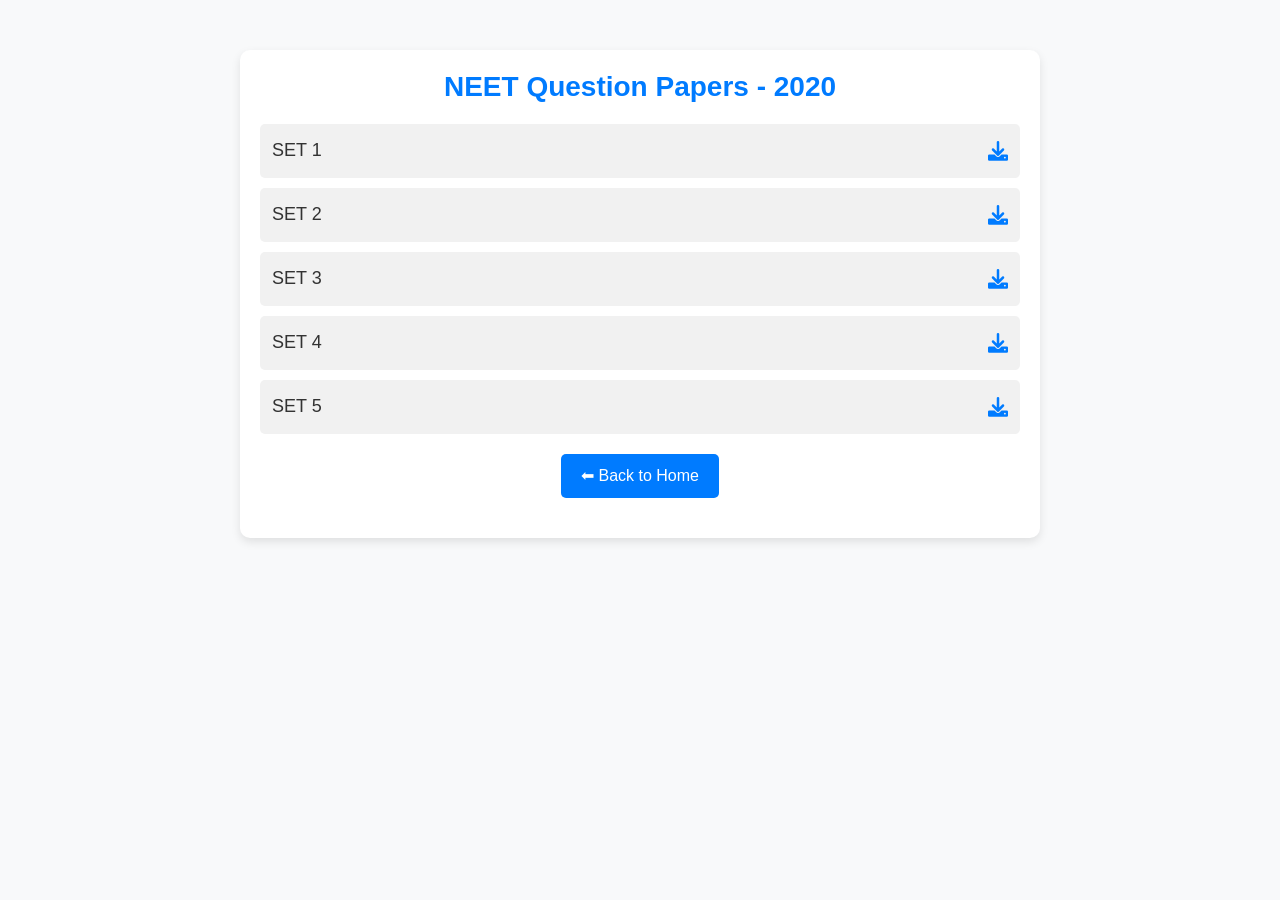
<file: year/2020.html>
<!DOCTYPE html>
<html lang="en">

<head>
  <meta charset="UTF-8">
  <meta name="viewport" content="width=device-width, initial-scale=1.0">
  <title>NEET Question Papers - 2020</title>
  <link rel="stylesheet" href="https://cdn.jsdelivr.net/npm/bootstrap@5.3.0/dist/css/bootstrap.min.css">
  <link rel="stylesheet" href="https://cdnjs.cloudflare.com/ajax/libs/font-awesome/6.0.0/css/all.min.css">
  <style>
    body {
      font-family: Arial, sans-serif;
      background-color: #f8f9fa;
    }

    .container {
      max-width: 800px;
      margin: 50px auto;
      background: #fff;
      padding: 20px;
      border-radius: 10px;
      box-shadow: 0px 4px 10px rgba(0, 0, 0, 0.1);
    }

    .heading {
      text-align: center;
      font-size: 28px;
      font-weight: bold;
      color: #007bff;
      margin-bottom: 20px;
    }

    .pdf-list {
      list-style: none;
      padding: 0;
    }

    .pdf-item {
      display: flex;
      align-items: center;
      justify-content: space-between;
      background: #f1f1f1;
      padding: 12px;
      margin-bottom: 10px;
      border-radius: 5px;
      transition: all 0.3s ease;
    }

    .pdf-item:hover {
      background: #e0e0e0;
    }

    .pdf-name {
      font-size: 18px;
      color: #333;
    }

    .download-btn {
      color: #007bff;
      font-size: 20px;
      text-decoration: none;
      transition: 0.3s;
    }

    .download-btn:hover {
      color: #0056b3;
    }

    .back-btn {
      display: block;
      margin: 20px auto;
      text-align: center;
      text-decoration: none;
      background: #007bff;
      color: white;
      padding: 10px 20px;
      border-radius: 5px;
      width: fit-content;
      transition: 0.3s;
    }

    .back-btn:hover {
      background: #0056b3;
    }
  </style>
</head>

<body>

  <div class="container">
    <h2 class="heading">NEET Question Papers - 2020</h2>
    <ul class="pdf-list">
      <li class="pdf-item">
        <span class="pdf-name">SET 1</span>
        <a href="../pdfs/20...1.pdf" target="_blank" class="download-btn">
          <i class="fas fa-download"></i>
        </a>
      </li>
      <li class="pdf-item">
        <span class="pdf-name">SET 2</span>
        <a href="../pdfs/20...2.pdf" target="_blank" class="download-btn">
          <i class="fas fa-download"></i>
        </a>
      </li>
      <li class="pdf-item">
        <span class="pdf-name">SET 3</span>
        <a href="../pdfs/20...3.pdf" target="_blank" class="download-btn">
          <i class="fas fa-download"></i>
        </a>
      </li>
      <li class="pdf-item">
        <span class="pdf-name">SET 4</span>
        <a href="../pdfs/20...4.pdf" target="_blank" class="download-btn">
          <i class="fas fa-download"></i>
        </a>
      </li>
      <li class="pdf-item">
        <span class="pdf-name">SET 5</span>
        <a href="../pdfs/20...5.pdf" target="_blank" class="download-btn">
          <i class="fas fa-download"></i>
        </a>
      </li>
    </ul>

    <a href="../index.html" class="back-btn">⬅ Back to Home</a>
  </div>

</body>

</html>
</file>
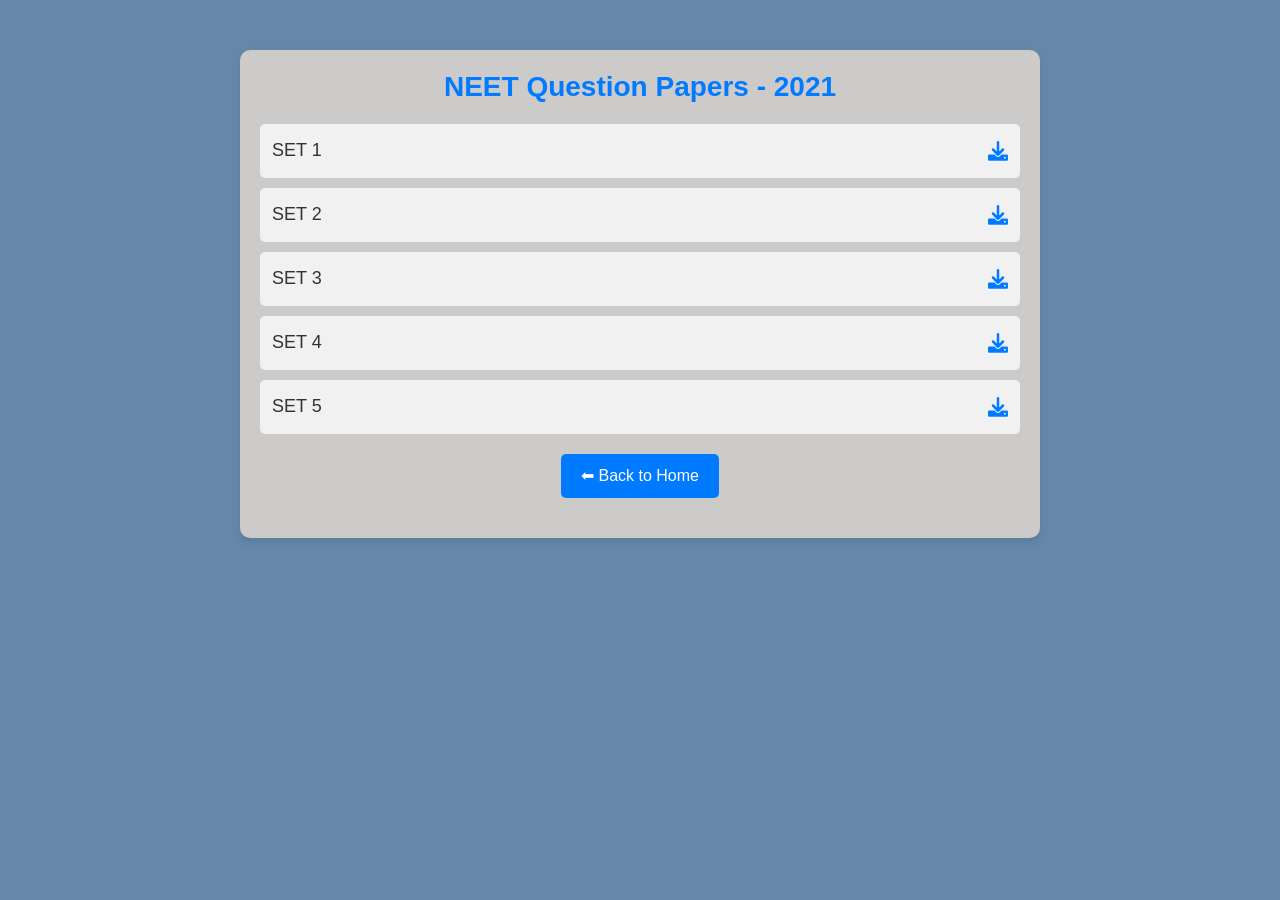
<file: year/2021.html>
<!DOCTYPE html>
<html lang="en">

<head>
  <meta charset="UTF-8">
  <meta name="viewport" content="width=device-width, initial-scale=1.0">
  <title>NEET Question Papers - 2021</title>
  <link rel="stylesheet" href="https://cdn.jsdelivr.net/npm/bootstrap@5.3.0/dist/css/bootstrap.min.css">
  <link rel="stylesheet" href="https://cdnjs.cloudflare.com/ajax/libs/font-awesome/6.0.0/css/all.min.css">
  <style>
    body {
      font-family: Arial, sans-serif;
      background-color: #6588aa;
    }

    .container {
      max-width: 800px;
      margin: 50px auto;
      background: #cdcaca;
      padding: 20px;
      border-radius: 10px;
      box-shadow: 0px 4px 10px rgba(0, 0, 0, 0.1);
    }

    .heading {
      text-align: center;
      font-size: 28px;
      font-weight: bold;
      color: #007bff;
      margin-bottom: 20px;
    }

    .pdf-list {
      list-style: none;
      padding: 0;
    }

    .pdf-item {
      display: flex;
      align-items: center;
      justify-content: space-between;
      background: #f1f1f1;
      padding: 12px;
      margin-bottom: 10px;
      border-radius: 5px;
      transition: all 0.3s ease;
    }

    .pdf-item:hover {
      background: #e0e0e0;
    }

    .pdf-name {
      font-size: 18px;
      color: #333;
    }

    .download-btn {
      color: #007bff;
      font-size: 20px;
      text-decoration: none;
      transition: 0.3s;
    }

    .download-btn:hover {
      color: #0056b3;
    }

    .back-btn {
      display: block;
      margin: 20px auto;
      text-align: center;
      text-decoration: none;
      background: #007bff;
      color: white;
      padding: 10px 20px;
      border-radius: 5px;
      width: fit-content;
      transition: 0.3s;
    }

    .back-btn:hover {
      background: #0056b3;
    }
  </style>
</head>

<body>

  <div class="container">
    <h2 class="heading">NEET Question Papers - 2021</h2>
    <ul class="pdf-list">
      <li class="pdf-item">
        <span class="pdf-name">SET 1</span>
        <a href="../pdfs/21...1.pdf" target="_blank" class="download-btn">
          <i class="fas fa-download"></i>
        </a>
      </li>
      <li class="pdf-item">
        <span class="pdf-name">SET 2</span>
        <a href="../pdfs/21...2.pdf" target="_blank" class="download-btn">
          <i class="fas fa-download"></i>
        </a>
      </li>
      <li class="pdf-item">
        <span class="pdf-name">SET 3</span>
        <a href="../pdfs/21...3.pdf" target="_blank" class="download-btn">
          <i class="fas fa-download"></i>
        </a>
      </li>
      <li class="pdf-item">
        <span class="pdf-name">SET 4</span>
        <a href="../pdfs/21...4.pdf" target="_blank" class="download-btn">
          <i class="fas fa-download"></i>
        </a>
      </li>
      <li class="pdf-item">
        <span class="pdf-name">SET 5</span>
        <a href="../pdfs/21...5.pdf" target="_blank" class="download-btn">
          <i class="fas fa-download"></i>
        </a>
      </li>
    </ul>

    <a href="../index.html" class="back-btn">⬅ Back to Home</a>
  </div>

</body>

</html>
</file>
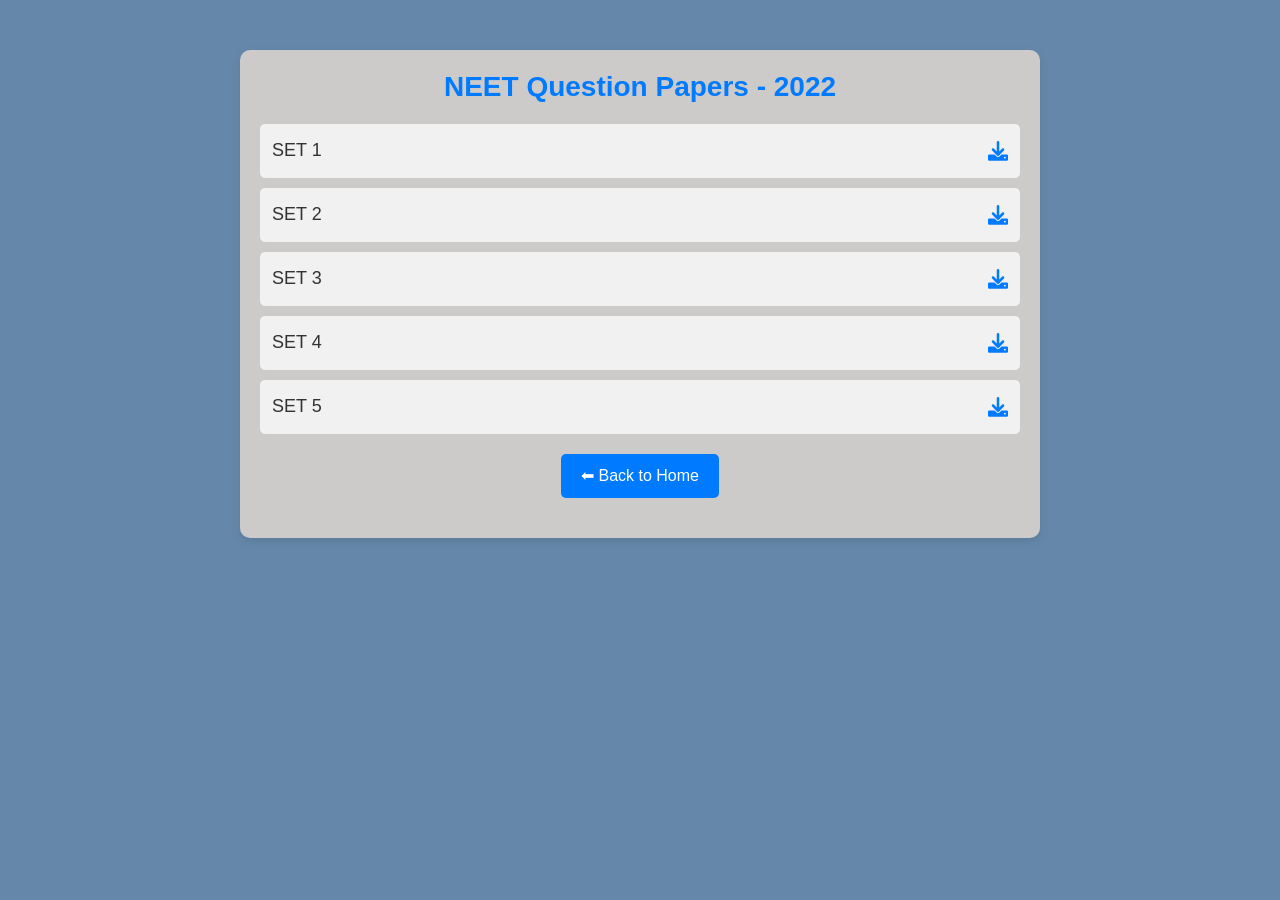
<file: year/2022.html>
<!DOCTYPE html>
<html lang="en">

<head>
  <meta charset="UTF-8">
  <meta name="viewport" content="width=device-width, initial-scale=1.0">
  <title>NEET Question Papers - 2022</title>
  <link rel="stylesheet" href="https://cdn.jsdelivr.net/npm/bootstrap@5.3.0/dist/css/bootstrap.min.css">
  <link rel="stylesheet" href="https://cdnjs.cloudflare.com/ajax/libs/font-awesome/6.0.0/css/all.min.css">
  <style>
    body {
      font-family: Arial, sans-serif;
      background-color: #6588aa;
    }

    .container {
      max-width: 800px;
      margin: 50px auto;
      background: #cdcaca;
      padding: 20px;
      border-radius: 10px;
      box-shadow: 0px 4px 10px rgba(0, 0, 0, 0.1);
    }

    .heading {
      text-align: center;
      font-size: 28px;
      font-weight: bold;
      color: #007bff;
      margin-bottom: 20px;
    }

    .pdf-list {
      list-style: none;
      padding: 0;
    }

    .pdf-item {
      display: flex;
      align-items: center;
      justify-content: space-between;
      background: #f1f1f1;
      padding: 12px;
      margin-bottom: 10px;
      border-radius: 5px;
      transition: all 0.3s ease;
    }

    .pdf-item:hover {
      background: #e0e0e0;
    }

    .pdf-name {
      font-size: 18px;
      color: #333;
    }

    .download-btn {
      color: #007bff;
      font-size: 20px;
      text-decoration: none;
      transition: 0.3s;
    }

    .download-btn:hover {
      color: #0056b3;
    }

    .back-btn {
      display: block;
      margin: 20px auto;
      text-align: center;
      text-decoration: none;
      background: #007bff;
      color: white;
      padding: 10px 20px;
      border-radius: 5px;
      width: fit-content;
      transition: 0.3s;
    }

    .back-btn:hover {
      background: #0056b3;
    }
  </style>
</head>

<body>

  <div class="container">
    <h2 class="heading">NEET Question Papers - 2022</h2>
    <ul class="pdf-list">
      <li class="pdf-item">
        <span class="pdf-name">SET 1</span>
        <a href="../pdfs/22...1.pdf" target="_blank" class="download-btn">
          <i class="fas fa-download"></i>
        </a>
      </li>
      <li class="pdf-item">
        <span class="pdf-name">SET 2</span>
        <a href="../pdfs/22...2.pdf" target="_blank" class="download-btn">
          <i class="fas fa-download"></i>
        </a>
      </li>
      <li class="pdf-item">
        <span class="pdf-name">SET 3</span>
        <a href="../pdfs/22...3.pdf" target="_blank" class="download-btn">
          <i class="fas fa-download"></i>
        </a>
      </li>
      <li class="pdf-item">
        <span class="pdf-name">SET 4</span>
        <a href="../pdfs/22...4.pdf" target="_blank" class="download-btn">
          <i class="fas fa-download"></i>
        </a>
      </li>
      <li class="pdf-item">
        <span class="pdf-name">SET 5</span>
        <a href="../pdfs/22...5.pdf" target="_blank" class="download-btn">
          <i class="fas fa-download"></i>
        </a>
      </li>
    </ul>

    <a href="../index.html" class="back-btn">⬅ Back to Home</a>
  </div>

</body>

</html>
</file>
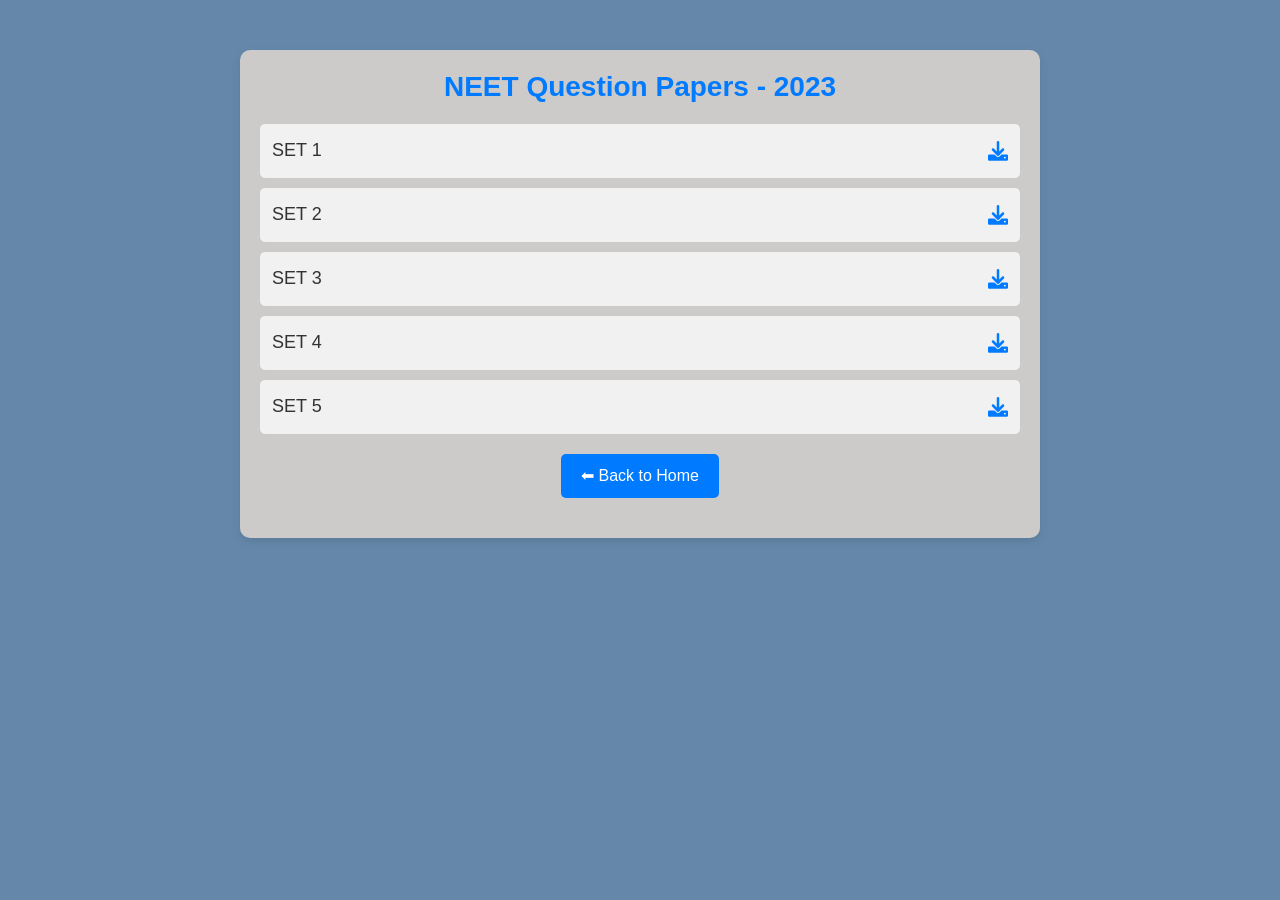
<file: year/2023.html>
<!DOCTYPE html>
<html lang="en">

<head>
  <meta charset="UTF-8">
  <meta name="viewport" content="width=device-width, initial-scale=1.0">
  <title>NEET Question Papers - 2023</title>
  <link rel="stylesheet" href="https://cdn.jsdelivr.net/npm/bootstrap@5.3.0/dist/css/bootstrap.min.css">
  <link rel="stylesheet" href="https://cdnjs.cloudflare.com/ajax/libs/font-awesome/6.0.0/css/all.min.css">
  <style>
    body {
      font-family: Arial, sans-serif;
      background-color: #6588aa;
    }

    .container {
      max-width: 800px;
      margin: 50px auto;
      background: #cdcaca;
      padding: 20px;
      border-radius: 10px;
      box-shadow: 0px 4px 10px rgba(0, 0, 0, 0.1);
    }

    .heading {
      text-align: center;
      font-size: 28px;
      font-weight: bold;
      color: #007bff;
      margin-bottom: 20px;
    }

    .pdf-list {
      list-style: none;
      padding: 0;
    }

    .pdf-item {
      display: flex;
      align-items: center;
      justify-content: space-between;
      background: #f1f1f1;
      padding: 12px;
      margin-bottom: 10px;
      border-radius: 5px;
      transition: all 0.3s ease;
    }

    .pdf-item:hover {
      background: #e0e0e0;
    }

    .pdf-name {
      font-size: 18px;
      color: #333;
    }

    .download-btn {
      color: #007bff;
      font-size: 20px;
      text-decoration: none;
      transition: 0.3s;
    }

    .download-btn:hover {
      color: #0056b3;
    }

    .back-btn {
      display: block;
      margin: 20px auto;
      text-align: center;
      text-decoration: none;
      background: #007bff;
      color: white;
      padding: 10px 20px;
      border-radius: 5px;
      width: fit-content;
      transition: 0.3s;
    }

    .back-btn:hover {
      background: #0056b3;
    }
  </style>
</head>

<body>

  <div class="container">
    <h2 class="heading">NEET Question Papers - 2023</h2>
    <ul class="pdf-list">
      <li class="pdf-item">
        <span class="pdf-name">SET 1</span>
        <a href="../pdfs/23...1.pdf" target="_blank" class="download-btn">
          <i class="fas fa-download"></i>
        </a>
      </li>
      <li class="pdf-item">
        <span class="pdf-name">SET 2</span>
        <a href="../pdfs/23...2.pdf" target="_blank" class="download-btn">
          <i class="fas fa-download"></i>
        </a>
      </li>
      <li class="pdf-item">
        <span class="pdf-name">SET 3</span>
        <a href="../pdfs/23...3.pdf" target="_blank" class="download-btn">
          <i class="fas fa-download"></i>
        </a>
      </li>
      <li class="pdf-item">
        <span class="pdf-name">SET 4</span>
        <a href="../pdfs/23...4.pdf" target="_blank" class="download-btn">
          <i class="fas fa-download"></i>
        </a>
      </li>
      <li class="pdf-item">
        <span class="pdf-name">SET 5</span>
        <a href="../pdfs/23...5.pdf" target="_blank" class="download-btn">
          <i class="fas fa-download"></i>
        </a>
      </li>
    </ul>

    <a href="../index.html" class="back-btn">⬅ Back to Home</a>
  </div>

</body>

</html>
</file>
<file: biostyle.css>
body {
    font-family: Arial, sans-serif;
    background-color: #f0f0f0;
    background: linear-gradient(90deg, #27cb11, #eef958);
    display: flex;
    justify-content: center;
    align-items: center;
    margin: 0;
}

.quiz-container {
    background-color: white;
    padding: 20px;
    border-radius: 10px;
    box-shadow: 0 4px 8px rgba(0, 0, 0, 0.1);
    width: 800px;
}
h1 {
    text-align: center;
    font-size: 24px;
    margin-bottom: 20px;
}

button {
    width: 100%;
    padding: 10px;
    background-color: #4CAF50;
    color: white;
    border: none;
    border-radius: 5px;
    cursor: pointer;
    font-size: 16px;
    align-items: center;
}
p {
    color: rgb(8, 0, 255);
    font-size: 18px;
}

button:hover {
    background-color: #45a049;
}

#result {
    margin-top: 20px;
    font-size: 18px;
    text-align: center;
}
</file>
<file: rs.css>
/* General Styles */
* {
    margin: 0;
    padding: 0;
    box-sizing: border-box;
    font-family: 'Arial', sans-serif;
}

body {
    background: linear-gradient(45deg, #27cb11, #eef958);
    height: 100vh;
    display: flex;
    justify-content: center;
    align-items: center;
}

.result-container {
    display: flex;
    justify-content: center;
    align-items: center;
    width: 100%;
    height: 100%;
    padding: 20px;
}

.result-card {
    background: #fff;
    padding: 30px;
    border-radius: 15px;
    box-shadow: 0 10px 30px rgba(0, 0, 0, 0.1);
    text-align: center;
    width: 100%;
    max-width: 500px;
    animation: fadeIn 0.8s ease-in-out;
}

.result-title {
    font-size: 2rem;
    color: #333;
    margin-bottom: 20px;
    font-weight: 600;
    text-transform: uppercase;
}

.result-text {
    font-size: 1.5rem;
    color: #555;
    margin-bottom: 20px;
}

.retry-button {
    background-color: #2575fc;
    color: white;
    font-size: 1rem;
    padding: 12px 20px;
    border: none;
    border-radius: 8px;
    cursor: pointer;
    transition: background-color 0.3s ease;
}

.retry-button:hover {
    background-color: #6a11cb;
}

/* Animation */
@keyframes fadeIn {
    0% {
        opacity: 0;
        transform: translateY(-20px);
    }
    100% {
        opacity: 1;
        transform: translateY(0);
    }
}
</file>
<file: take_demotest/styles.css>
body {
  color: #000305;
}

.body {
   margin: 0 auto;
   width: 90%;
}

.score {
    padding: 20px;
}

.container {
    padding: 20px
}
ul {
    list-style-type: none;
    margin: 0;
    padding: 0;
    width: 20%;
    background-color: #f1f1f1;
    position: fixed;
    height: 100%;
    overflow: auto;
    border-radius: 25px;
}

li a {
    display: block;
    color: #000;
    padding: 8px 16px;
    text-decoration: none;
     border-radius: 25px;
}

li a.active {
    background-color: #4CAF50;
    color: white;
    text-decoration: none;
     border-radius: 25px;
}

li a:hover:not(.active) {
    background-color: skyblue;
    color: white;
    text-decoration: none;
     border-radius: 25px;
}
</file>
<file: take_test_chemistry/styles.css>
body {
  color: #000305;
}

.body {
   margin: 0 auto;
   width: 90%;
}

.score {
    padding: 20px;
}

.container {
    padding: 20px
}
ul {
    list-style-type: none;
    margin: 0;
    padding: 0;
    width: 20%;
    background-color: #f1f1f1;
    position: fixed;
    height: 100%;
    overflow: auto;
}

li a {
    display: block;
    color: #000;
    padding: 8px 16px;
    text-decoration: none;
     border-radius: 25px;
}

li a.active {
    background-color: #4CAF50;
    color: white;
    text-decoration: none;
     border-radius: 25px;
}

li a:hover:not(.active) {
    background-color: skyblue;
    color: white;
    text-decoration: none;
     border-radius: 25px;
}
</file>
<file: take_test_maths/styles.css>
body {
  color: #000305;
}

.body {
   margin: 0 auto;
   width: 90%;
}

.score {
    padding: 20px;
}

.container {
    padding: 20px
}
ul {
    list-style-type: none;
    margin: 0;
    padding: 0;
    width: 20%;
    background-color: #f1f1f1;
    position: fixed;
    height: 100%;
    overflow: auto;
}

li a {
    display: block;
    color: #000;
    padding: 8px 16px;
    text-decoration: none;
     border-radius: 25px;
}

li a.active {
    background-color: #4CAF50;
    color: white;
    text-decoration: none;
     border-radius: 25px;
}

li a:hover:not(.active) {
    background-color: skyblue;
    color: white;
    text-decoration: none;
     border-radius: 25px;
}
</file>
<file: take_test_physics/styles.css>
body {
  color: #000305;
}

.body {
   margin: 0 auto;
   width: 90%;
}

.score {
    padding: 20px;
}

.container {
    padding: 20px
}
ul {
    list-style-type: none;
    margin: 0;
    padding: 0;
    width: 20%;
    background-color: #f1f1f1;
    position: fixed;
    height: 100%;
    overflow: auto;
}

li a {
    display: block;
    color: #000;
    padding: 8px 16px;
    text-decoration: none;
     border-radius: 25px;
}

li a.active {
    background-color: #4CAF50;
    color: white;
    text-decoration: none;
     border-radius: 25px;
}

li a:hover:not(.active) {
    background-color: skyblue;
    color: white;
    text-decoration: none;
     border-radius: 25px;
}
</file>
